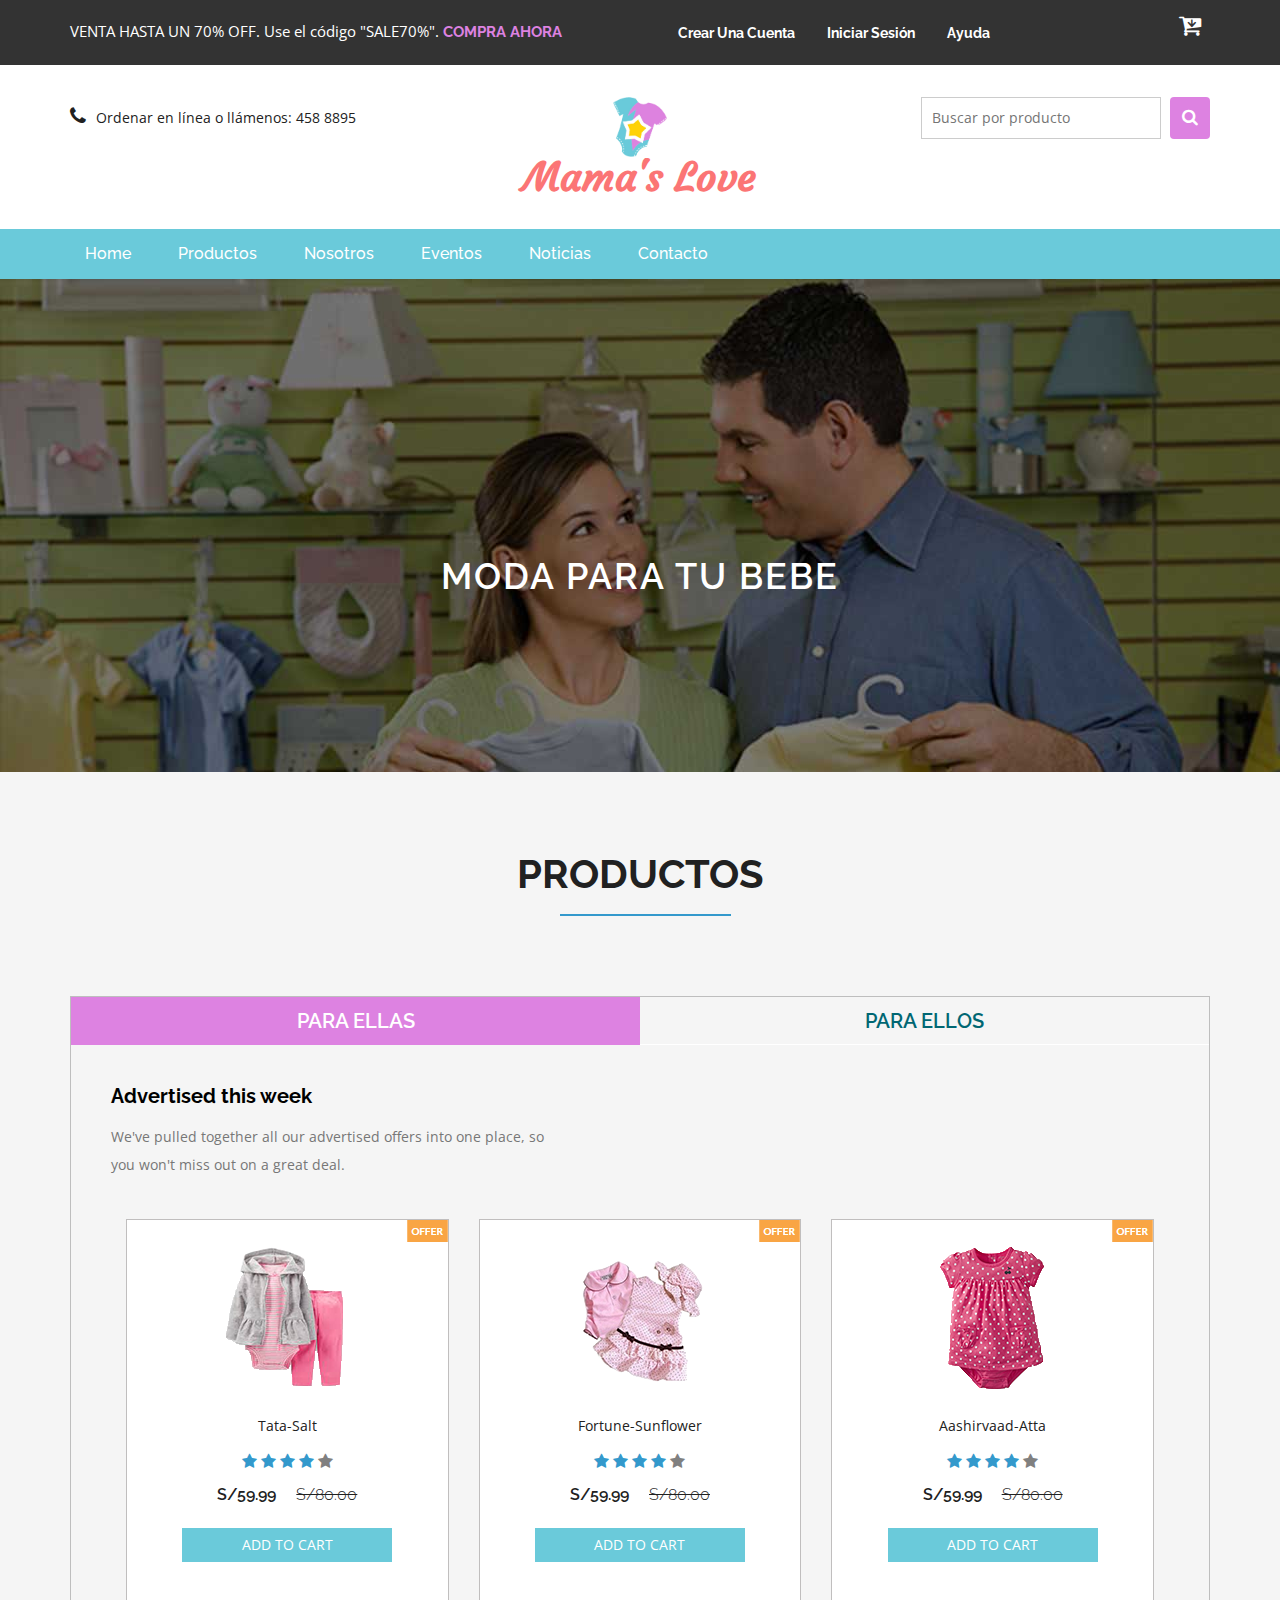
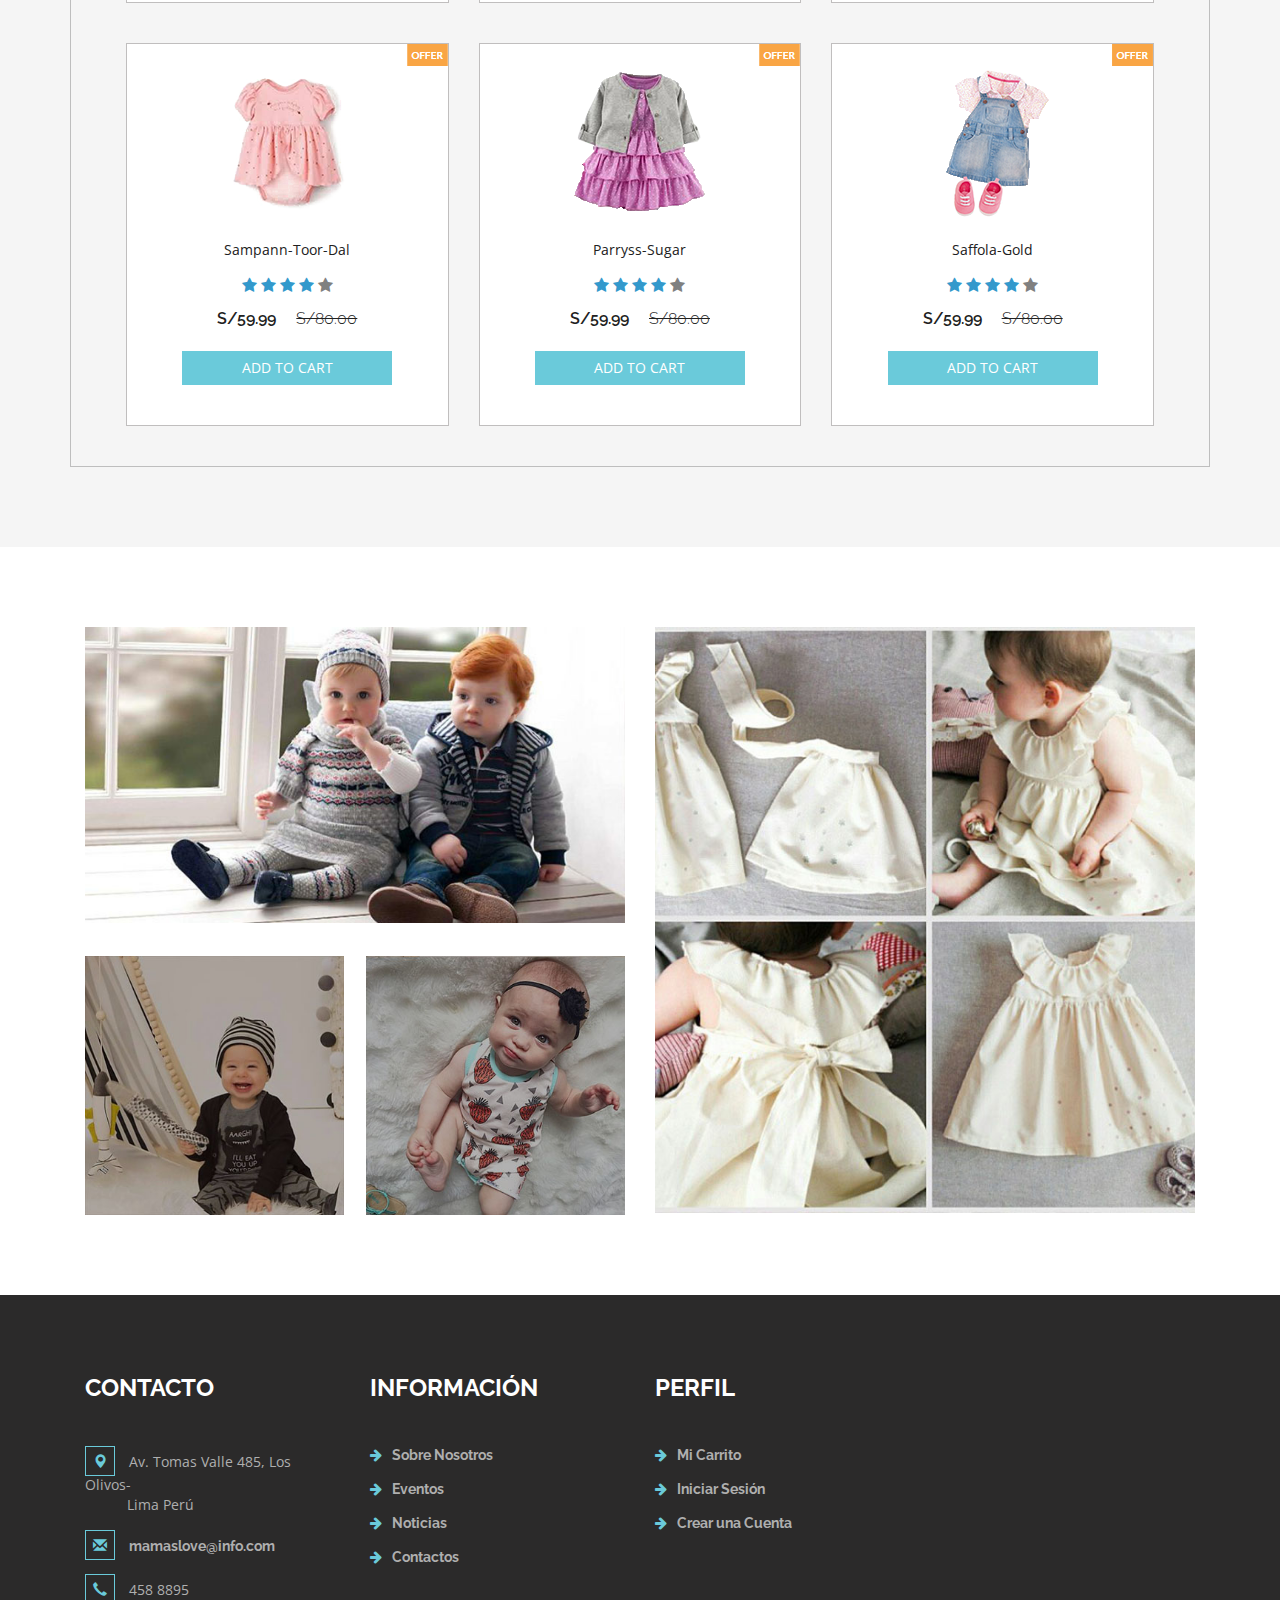
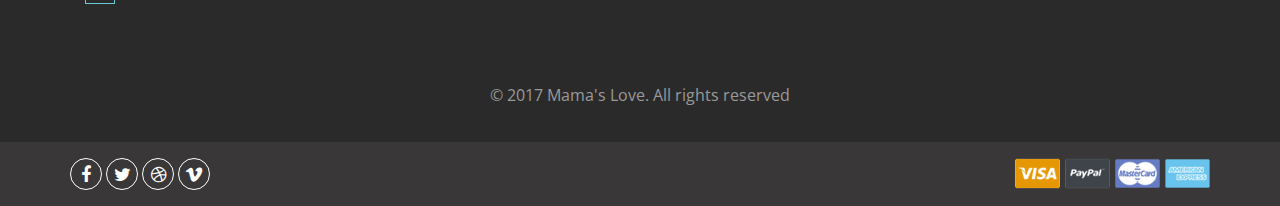
<file: index.html>
<!DOCTYPE html>
<html>
<head>
<title>Mama's Love</title>
<!-- for-mobile-apps -->
<meta name="viewport" content="width=device-width, initial-scale=1">
<meta http-equiv="Content-Type" content="text/html; charset=utf-8" />
<meta name="keywords" content=".." />
<script type="application/x-javascript"> addEventListener("load", function() { setTimeout(hideURLbar, 0); }, false);
		function hideURLbar(){ window.scrollTo(0,1); } </script>
<!-- //for-mobile-apps -->
<link href="css/bootstrap.css" rel="stylesheet" type="text/css" media="all" />
<link href="css/style.css" rel="stylesheet" type="text/css" media="all" />
<!-- font-awesome icons -->
<link href="css/font-awesome.css" rel="stylesheet"> 
<!-- //font-awesome icons -->
<!-- js -->
<script src="js/jquery-1.11.1.min.js"></script>
<!-- //js -->
<link href='//fonts.googleapis.com/css?family=Raleway:400,100,100italic,200,200italic,300,400italic,500,500italic,600,600italic,700,700italic,800,800italic,900,900italic' rel='stylesheet' type='text/css'>
<link href='//fonts.googleapis.com/css?family=Open+Sans:400,300,300italic,400italic,600,600italic,700,700italic,800,800italic' rel='stylesheet' type='text/css'>
<!-- start-smoth-scrolling -->
<script type="text/javascript" src="js/move-top.js"></script>
<script type="text/javascript" src="js/easing.js"></script>
<script type="text/javascript">
	jQuery(document).ready(function($) {
		$(".scroll").click(function(event){		
			event.preventDefault();
			$('html,body').animate({scrollTop:$(this.hash).offset().top},1000);
		});
	});
</script>
<!-- start-smoth-scrolling -->
</head>
	
<body>
<!-- header -->
	<div class="agileits_header">
		<div class="container">
			<div class="w3l_offers">
				<p>VENTA HASTA UN 70% OFF. Use el código "SALE70%".  <a href="products.html">COMPRA AHORA</a></p>
			</div>
			<div class="agile-login">
				<ul>
					<li><a href="registered.html"> Crear una Cuenta</a></li>
					<li><a href="login.html">Iniciar Sesión </a></li>
					<li><a href="contact.html">Ayuda</a></li>
					
				</ul>
			</div>
			<div class="product_list_header">  
					<div> 
						<div class="w3view-cart"><a href="checkout.html"><i class="fa fa-cart-arrow-down" aria-hidden="true"></i></a></div>
					</div>  
			</div>
			<div class="clearfix"> </div>
		</div>
	</div>

	<div class="logo_products">
		<div class="container">
		<div class="w3ls_logo_products_left1">
				<ul class="phone_email">
					<li><i class="fa fa-phone" aria-hidden="true"></i>Ordenar en línea o llámenos: 458 8895</li>
					
				</ul>
			</div>
			<div class="w3ls_logo_products_left">
				<img style="height: 60px;" title=" " alt=" " src="images/mamaslovelogo.png" />
				<h1><a href="index.html">Mama's Love </a></h1>
			</div>
		<div class="w3l_search">
			<form action="#" method="post">
				<input type="search" name="Search" placeholder="Buscar por producto" required="">
				<button type="submit" class="btn btn-default search" aria-label="Left Align">
					<i class="fa fa-search" aria-hidden="true"> </i>
				</button>
				<div class="clearfix"></div>
			</form>
		</div>
			
			<div class="clearfix"> </div>
		</div>
	</div>
<!-- //header -->
<!-- navigation -->
	<div class="navigation-agileits">
		<div class="container">
			<nav class="navbar navbar-default">
							<!-- Brand and toggle get grouped for better mobile display -->
							<div class="navbar-header nav_2">
								<button type="button" class="navbar-toggle collapsed navbar-toggle1" data-toggle="collapse" data-target="#bs-megadropdown-tabs">
									<span class="sr-only">Toggle navigation</span>
									<span class="icon-bar"></span>
									<span class="icon-bar"></span>
									<span class="icon-bar"></span>
								</button>
							</div> 
							<div class="collapse navbar-collapse" id="bs-megadropdown-tabs">
								<ul class="nav navbar-nav">
									<li class="active"><a href="index.html" class="act">Home</a></li>	
									<!-- Mega Menu -->
									<li><a href="products.html">Productos</a></li>
									<li><a href="about.html">Nosotros</a></li>
									<li><a href="eventos.html">Eventos</a></li>
									<li><a href="noticias.html">Noticias</a></li>
									<li><a href="contact.html">Contacto</a></li>
								</ul>
							</div>
							</nav>
			</div>
		</div>
		
<!-- //navigation -->
	<!-- main-slider -->
		<ul id="demo1">
			<li>
				<img src="images/slide1.jpg" alt="" />
				<!--Slider Description example-->
				<div class="slide-desc">
					<h3>MODA PARA TU BEBE</h3>
				</div>
			</li>
			<li>
				<img src="images/slide2.jpg" alt="" />
				  <div class="slide-desc">
					<h3>Diseños exclusivos</h3>
				</div>
			</li>
			
			<li>
				<img src="images/slide3.jpg" alt="" />
				<div class="slide-desc">
					<h3>Ropa exclusiva y de calidad</h3>
				</div>
			</li>
		</ul>
	<!-- //main-slider -->
	<!-- //top-header and slider -->
	<!-- top-brands -->
	<div class="top-brands">
		<div class="container">
		<h2>PRODUCTOS</h2>
			<div class="grid_3 grid_5">
				<div class="bs-example bs-example-tabs" role="tabpanel" data-example-id="togglable-tabs">
					<ul id="myTab" class="nav nav-tabs" role="tablist">
						<li role="presentation" class="active"><a class="ellas" href="#expeditions" id="expeditions-tab" role="tab" data-toggle="tab" aria-controls="expeditions" aria-expanded="true">PARA ELLAS</a></li>
						<li  role="presentation"><a class="ellos" href="#tours" role="tab" id="tours-tab" data-toggle="tab" aria-controls="tours">PARA ELLOS</a></li>
					</ul>
					<div id="myTabContent" class="tab-content">
						<div role="tabpanel" class="tab-pane fade in active" id="expeditions" aria-labelledby="expeditions-tab">
							<div class="agile-tp">
								<h5>Advertised this week</h5>
								<p class="w3l-ad">We've pulled together all our advertised offers into one place, so you won't miss out on a great deal.</p>
							</div>
							<div class="agile_top_brands_grids">
								<div class="col-md-4 top_brand_left">
									<div class="hover14 column">
										<div class="agile_top_brand_left_grid">
											<div class="agile_top_brand_left_grid_pos">
												<img src="images/offer.png" alt=" " class="img-responsive" />
											</div>
											<div class="agile_top_brand_left_grid1">
												<figure>
													<div class="snipcart-item block" >
														<div class="snipcart-thumb">
															<a href="products.html"><img title=" " alt=" " src="images/1.png" /></a>		
															<p>Tata-salt</p>
															<div class="stars">
																<i class="fa fa-star blue-star" aria-hidden="true"></i>
																<i class="fa fa-star blue-star" aria-hidden="true"></i>
																<i class="fa fa-star blue-star" aria-hidden="true"></i>
																<i class="fa fa-star blue-star" aria-hidden="true"></i>
																<i class="fa fa-star gray-star" aria-hidden="true"></i>
															</div>
															<h4>S/59.99 <span>S/80.00</span></h4>
														</div>
														<div class="snipcart-details top_brand_home_details">
															<form action="#" method="post">
																<fieldset>
																	<input type="hidden" name="cmd" value="_cart" />
																	<input type="hidden" name="add" value="1" />
																	<input type="hidden" name="business" value=" " />
																	<input type="hidden" name="item_name" value="Fortune Sunflower Oil" />
																	<input type="hidden" name="amount" value="20.99" />
																	<input type="hidden" name="discount_amount" value="1.00" />
																	<input type="hidden" name="currency_code" value="USD" />
																	<input type="hidden" name="return" value=" " />
																	<input type="hidden" name="cancel_return" value=" " />
																	<input type="submit" name="submit" value="Add to cart" class="button" />
																</fieldset>
															</form>
														</div>
													</div>
												</figure>
											</div>
										</div>
									</div>
								</div>
								<div class="col-md-4 top_brand_left">
									<div class="hover14 column">
										<div class="agile_top_brand_left_grid">
											<div class="agile_top_brand_left_grid_pos">
												<img src="images/offer.png" alt=" " class="img-responsive" />
											</div>
											<div class="agile_top_brand_left_grid1">
												<figure>
													<div class="snipcart-item block" >
														<div class="snipcart-thumb">
															<a href="products.html"><img title=" " alt=" " src="images/2.png" /></a>		
															<p>Fortune-sunflower</p>
															<div class="stars">
																<i class="fa fa-star blue-star" aria-hidden="true"></i>
																<i class="fa fa-star blue-star" aria-hidden="true"></i>
																<i class="fa fa-star blue-star" aria-hidden="true"></i>
																<i class="fa fa-star blue-star" aria-hidden="true"></i>
																<i class="fa fa-star gray-star" aria-hidden="true"></i>
															</div>
															<h4>S/59.99  <span>S/80.00</span></h4>
														</div>
														<div class="snipcart-details top_brand_home_details">
															<form action="#" method="post">
																<fieldset>
																	<input type="hidden" name="cmd" value="_cart" />
																	<input type="hidden" name="add" value="1" />
																	<input type="hidden" name="business" value=" " />
																	<input type="hidden" name="item_name" value="basmati rise" />
																	<input type="hidden" name="amount" value="20.99" />
																	<input type="hidden" name="discount_amount" value="1.00" />
																	<input type="hidden" name="currency_code" value="USD" />
																	<input type="hidden" name="return" value=" " />
																	<input type="hidden" name="cancel_return" value=" " />
																	<input type="submit" name="submit" value="Add to cart" class="button" />
																</fieldset>
															</form>
														</div>
													</div>
												</figure>
											</div>
										</div>
									</div>
								</div>
								<div class="col-md-4 top_brand_left">
									<div class="hover14 column">
										<div class="agile_top_brand_left_grid">
											<div class="agile_top_brand_left_grid_pos">
												<img src="images/offer.png" alt=" " class="img-responsive" />
											</div>
											<div class="agile_top_brand_left_grid1">
												<figure>
													<div class="snipcart-item block">
														<div class="snipcart-thumb">
															<a href="products.html"><img src="images/3.png" alt=" " class="img-responsive" /></a>
															<p>Aashirvaad-atta</p>
															<div class="stars">
																<i class="fa fa-star blue-star" aria-hidden="true"></i>
																<i class="fa fa-star blue-star" aria-hidden="true"></i>
																<i class="fa fa-star blue-star" aria-hidden="true"></i>
																<i class="fa fa-star blue-star" aria-hidden="true"></i>
																<i class="fa fa-star gray-star" aria-hidden="true"></i>
															</div>
															<h4>S/59.99 <span>S/80.00</span></h4>
														</div>
														<div class="snipcart-details top_brand_home_details">
															<form action="#" method="post">
																<fieldset>
																	<input type="hidden" name="cmd" value="_cart" />
																	<input type="hidden" name="add" value="1" />
																	<input type="hidden" name="business" value=" " />
																	<input type="hidden" name="item_name" value="Pepsi soft drink" />
																	<input type="hidden" name="amount" value="40.00" />
																	<input type="hidden" name="discount_amount" value="1.00" />
																	<input type="hidden" name="currency_code" value="USD" />
																	<input type="hidden" name="return" value=" " />
																	<input type="hidden" name="cancel_return" value=" " />
																	<input type="submit" name="submit" value="Add to cart" class="button" />
																</fieldset>
															</form>
														</div>
													</div>
												</figure>
											</div>
										</div>
									</div>
								</div>
								<div class="clearfix"> </div>
							</div>
							<div class="agile_top_brands_grids">
								<div class="col-md-4 top_brand_left">
									<div class="hover14 column">
										<div class="agile_top_brand_left_grid">
											<div class="agile_top_brand_left_grid_pos">
												<img src="images/offer.png" alt=" " class="img-responsive" />
											</div>
											<div class="agile_top_brand_left_grid1">
												<figure>
													<div class="snipcart-item block" >
														<div class="snipcart-thumb">
															<a href="products.html"><img title=" " alt=" " src="images/4.png" /></a>		
															<p>Sampann-toor-dal</p>
															<div class="stars">
																<i class="fa fa-star blue-star" aria-hidden="true"></i>
																<i class="fa fa-star blue-star" aria-hidden="true"></i>
																<i class="fa fa-star blue-star" aria-hidden="true"></i>
																<i class="fa fa-star blue-star" aria-hidden="true"></i>
																<i class="fa fa-star gray-star" aria-hidden="true"></i>
															</div>
															<h4>S/59.99 <span>S/80.00</span></h4>
														</div>
														<div class="snipcart-details top_brand_home_details">
															<form action="#" method="post">
																<fieldset>
																	<input type="hidden" name="cmd" value="_cart" />
																	<input type="hidden" name="add" value="1" />
																	<input type="hidden" name="business" value=" " />
																	<input type="hidden" name="item_name" value="Fortune Sunflower Oil" />
																	<input type="hidden" name="amount" value="35.99" />
																	<input type="hidden" name="discount_amount" value="1.00" />
																	<input type="hidden" name="currency_code" value="USD" />
																	<input type="hidden" name="return" value=" " />
																	<input type="hidden" name="cancel_return" value=" " />
																	<input type="submit" name="submit" value="Add to cart" class="button" />
																</fieldset>
															</form>
														</div>
													</div>
												</figure>
											</div>
										</div>
									</div>
								</div>
								<div class="col-md-4 top_brand_left">
									<div class="hover14 column">
										<div class="agile_top_brand_left_grid">
											<div class="agile_top_brand_left_grid_pos">
												<img src="images/offer.png" alt=" " class="img-responsive" />
											</div>
											<div class="agile_top_brand_left_grid1">
												<figure>
													<div class="snipcart-item block" >
														<div class="snipcart-thumb">
															<a href="products.html"><img title=" " alt=" " src="images/5.png" /></a>		
															<p>Parryss-sugar</p>
															<div class="stars">
																<i class="fa fa-star blue-star" aria-hidden="true"></i>
																<i class="fa fa-star blue-star" aria-hidden="true"></i>
																<i class="fa fa-star blue-star" aria-hidden="true"></i>
																<i class="fa fa-star blue-star" aria-hidden="true"></i>
																<i class="fa fa-star gray-star" aria-hidden="true"></i>
															</div>
															<h4>S/59.99 <span>S/80.00</span></h4>
														</div>
														<div class="snipcart-details top_brand_home_details">
															<form action="#" method="post">
																<fieldset>
																	<input type="hidden" name="cmd" value="_cart" />
																	<input type="hidden" name="add" value="1" />
																	<input type="hidden" name="business" value=" " />
																	<input type="hidden" name="item_name" value="basmati rise" />
																	<input type="hidden" name="amount" value="30.99" />
																	<input type="hidden" name="discount_amount" value="1.00" />
																	<input type="hidden" name="currency_code" value="USD" />
																	<input type="hidden" name="return" value=" " />
																	<input type="hidden" name="cancel_return" value=" " />
																	<input type="submit" name="submit" value="Add to cart" class="button" />
																</fieldset>
															</form>
														</div>
													</div>
												</figure>
											</div>
										</div>
									</div>
								</div>
								<div class="col-md-4 top_brand_left">
									<div class="hover14 column">
										<div class="agile_top_brand_left_grid">
											<div class="agile_top_brand_left_grid_pos">
												<img src="images/offer.png" alt=" " class="img-responsive" />
											</div>
											<div class="agile_top_brand_left_grid_pos">
												<img src="images/offer.png" alt=" " class="img-responsive" />
											</div>
											<div class="agile_top_brand_left_grid1">
												<figure>
													<div class="snipcart-item block">
														<div class="snipcart-thumb">
															<a href="products.html"><img src="images/6.png" alt=" " class="img-responsive" /></a>
															<p>Saffola-gold</p>
															<div class="stars">
																<i class="fa fa-star blue-star" aria-hidden="true"></i>
																<i class="fa fa-star blue-star" aria-hidden="true"></i>
																<i class="fa fa-star blue-star" aria-hidden="true"></i>
																<i class="fa fa-star blue-star" aria-hidden="true"></i>
																<i class="fa fa-star gray-star" aria-hidden="true"></i>
															</div>
															<h4>S/59.99 <span>S/80.00</span></h4>
														</div>
														<div class="snipcart-details top_brand_home_details">
															<form action="#" method="post">
																<fieldset>
																	<input type="hidden" name="cmd" value="_cart" />
																	<input type="hidden" name="add" value="1" />
																	<input type="hidden" name="business" value=" " />
																	<input type="hidden" name="item_name" value="Pepsi soft drink" />
																	<input type="hidden" name="amount" value="80.00" />
																	<input type="hidden" name="discount_amount" value="1.00" />
																	<input type="hidden" name="currency_code" value="USD" />
																	<input type="hidden" name="return" value=" " />
																	<input type="hidden" name="cancel_return" value=" " />
																	<input type="submit" name="submit" value="Add to cart" class="button" />
																</fieldset>
															</form>
														</div>
													</div>
												</figure>
											</div>
										</div>
									</div>
								</div>
								<div class="clearfix"> </div>
							</div>
						</div>
						<div role="tabpanel" class="tab-pane fade" id="tours" aria-labelledby="tours-tab">
							<div class="agile-tp">
								<h5>This week</h5>
								<p class="w3l-ad">We've pulled together all our advertised offers into one place, so you won't miss out on a great deal.</p>
							</div>
							<div class="agile_top_brands_grids">
								<div class="col-md-4 top_brand_left">
									<div class="hover14 column">
										<div class="agile_top_brand_left_grid">
											<div class="agile_top_brand_left_grid_pos">
												<img src="images/offer.png" alt=" " class="img-responsive" />
											</div>
											<div class="agile_top_brand_left_grid1">
												<figure>
													<div class="snipcart-item block" >
														<div class="snipcart-thumb">
															<a href="products.html"><img title=" " alt=" " src="images/7.png" /></a>		
															<p>Sona-masoori-rice</p>
															<div class="stars">
																<i class="fa fa-star blue-star" aria-hidden="true"></i>
																<i class="fa fa-star blue-star" aria-hidden="true"></i>
																<i class="fa fa-star blue-star" aria-hidden="true"></i>
																<i class="fa fa-star blue-star" aria-hidden="true"></i>
																<i class="fa fa-star gray-star" aria-hidden="true"></i>
															</div>
															<h4>S/59.99 <span>S/80.00</span></h4>
														</div>
														<div class="snipcart-details top_brand_home_details">
															<form action="#" method="post">
																<fieldset>
																	<input type="hidden" name="cmd" value="_cart" />
																	<input type="hidden" name="add" value="1" />
																	<input type="hidden" name="business" value=" " />
																	<input type="hidden" name="item_name" value="Fortune Sunflower Oil" />
																	<input type="hidden" name="amount" value="35.99" />
																	<input type="hidden" name="discount_amount" value="1.00" />
																	<input type="hidden" name="currency_code" value="USD" />
																	<input type="hidden" name="return" value=" " />
																	<input type="hidden" name="cancel_return" value=" " />
																	<input type="submit" name="submit" value="Add to cart" class="button" />
																</fieldset>
															</form>
														</div>
													</div>
												</figure>
											</div>
										</div>
									</div>
								</div>
								<div class="col-md-4 top_brand_left">
									<div class="hover14 column">
										<div class="agile_top_brand_left_grid">
											<div class="agile_top_brand_left_grid_pos">
												<img src="images/offer.png" alt=" " class="img-responsive" />
											</div>
											<div class="agile_top_brand_left_grid1">
												<figure>
													<div class="snipcart-item block" >
														<div class="snipcart-thumb">
															<a href="products.html"><img title=" " alt=" " src="images/8.png" /></a>		
															<p>Milky-mist-paneer</p>
															<div class="stars">
																<i class="fa fa-star blue-star" aria-hidden="true"></i>
																<i class="fa fa-star blue-star" aria-hidden="true"></i>
																<i class="fa fa-star blue-star" aria-hidden="true"></i>
																<i class="fa fa-star blue-star" aria-hidden="true"></i>
																<i class="fa fa-star gray-star" aria-hidden="true"></i>
															</div>
															<h4>S/59.99 <span>S/80.00</span></h4>
														</div>
														<div class="snipcart-details top_brand_home_details">
															<form action="#" method="post">
																<fieldset>
																	<input type="hidden" name="cmd" value="_cart" />
																	<input type="hidden" name="add" value="1" />
																	<input type="hidden" name="business" value=" " />
																	<input type="hidden" name="item_name" value="basmati rise" />
																	<input type="hidden" name="amount" value="30.99" />
																	<input type="hidden" name="discount_amount" value="1.00" />
																	<input type="hidden" name="currency_code" value="USD" />
																	<input type="hidden" name="return" value=" " />
																	<input type="hidden" name="cancel_return" value=" " />
																	<input type="submit" name="submit" value="Add to cart" class="button" />
																</fieldset>
															</form>
														</div>
													</div>
												</figure>
											</div>
										</div>
									</div>
								</div>
								<div class="col-md-4 top_brand_left">
									<div class="hover14 column">
										<div class="agile_top_brand_left_grid">
											<div class="agile_top_brand_left_grid_pos">
												<img src="images/offer.png" alt=" " class="img-responsive" />
											</div>
											<div class="agile_top_brand_left_grid_pos">
												<img src="images/offer.png" alt=" " class="img-responsive" />
											</div>
											<div class="agile_top_brand_left_grid1">
												<figure>
													<div class="snipcart-item block">
														<div class="snipcart-thumb">
															<a href="products.html"><img src="images/9.png" alt=" " class="img-responsive" /></a>
															<p>Basmati-Rice</p>
															<div class="stars">
																<i class="fa fa-star blue-star" aria-hidden="true"></i>
																<i class="fa fa-star blue-star" aria-hidden="true"></i>
																<i class="fa fa-star blue-star" aria-hidden="true"></i>
																<i class="fa fa-star blue-star" aria-hidden="true"></i>
																<i class="fa fa-star gray-star" aria-hidden="true"></i>
															</div>
															<h4>S/59.99 <span>S/80.00</span></h4>
														</div>
														<div class="snipcart-details top_brand_home_details">
															<form action="#" method="post">
																<fieldset>
																	<input type="hidden" name="cmd" value="_cart" />
																	<input type="hidden" name="add" value="1" />
																	<input type="hidden" name="business" value=" " />
																	<input type="hidden" name="item_name" value="Pepsi soft drink" />
																	<input type="hidden" name="amount" value="80.00" />
																	<input type="hidden" name="discount_amount" value="1.00" />
																	<input type="hidden" name="currency_code" value="USD" />
																	<input type="hidden" name="return" value=" " />
																	<input type="hidden" name="cancel_return" value=" " />
																	<input type="submit" name="submit" value="Add to cart" class="button" />
																</fieldset>
															</form>
														</div>
													</div>
												</figure>
											</div>
										</div>
									</div>
								</div>
								<div class="clearfix"> </div>
							</div>
							<div class="agile_top_brands_grids">
								<div class="col-md-4 top_brand_left">
									<div class="hover14 column">
										<div class="agile_top_brand_left_grid">
											<div class="agile_top_brand_left_grid_pos">
												<img src="images/offer.png" alt=" " class="img-responsive" />
											</div>
											<div class="agile_top_brand_left_grid1">
												<figure>
													<div class="snipcart-item block" >
														<div class="snipcart-thumb">
															<a href="products.html"><img title=" " alt=" " src="images/10.png" /></a>		
															<p>Fortune-sunflower</p>
															<div class="stars">
																<i class="fa fa-star blue-star" aria-hidden="true"></i>
																<i class="fa fa-star blue-star" aria-hidden="true"></i>
																<i class="fa fa-star blue-star" aria-hidden="true"></i>
																<i class="fa fa-star blue-star" aria-hidden="true"></i>
																<i class="fa fa-star gray-star" aria-hidden="true"></i>
															</div>
															<h4>S/59.99 <span>S/80.00</span></h4>
														</div>
														<div class="snipcart-details top_brand_home_details">
															<form action="#" method="post">
																<fieldset>
																	<input type="hidden" name="cmd" value="_cart" />
																	<input type="hidden" name="add" value="1" />
																	<input type="hidden" name="business" value=" " />
																	<input type="hidden" name="item_name" value="Fortune Sunflower Oil" />
																	<input type="hidden" name="amount" value="20.99" />
																	<input type="hidden" name="discount_amount" value="1.00" />
																	<input type="hidden" name="currency_code" value="USD" />
																	<input type="hidden" name="return" value=" " />
																	<input type="hidden" name="cancel_return" value=" " />
																	<input type="submit" name="submit" value="Add to cart" class="button" />
																</fieldset>
															</form>
														</div>
													</div>
												</figure>
											</div>
										</div>
									</div>
								</div>
								<div class="col-md-4 top_brand_left">
									<div class="hover14 column">
										<div class="agile_top_brand_left_grid">
											<div class="agile_top_brand_left_grid_pos">
												<img src="images/offer.png" alt=" " class="img-responsive" />
											</div>
											<div class="agile_top_brand_left_grid1">
												<figure>
													<div class="snipcart-item block" >
														<div class="snipcart-thumb">
															<a href="products.html"><img title=" " alt=" " src="images/12.png" /></a>		
															<p>Nestle-a-slim</p>
															<div class="stars">
																<i class="fa fa-star blue-star" aria-hidden="true"></i>
																<i class="fa fa-star blue-star" aria-hidden="true"></i>
																<i class="fa fa-star blue-star" aria-hidden="true"></i>
																<i class="fa fa-star blue-star" aria-hidden="true"></i>
																<i class="fa fa-star gray-star" aria-hidden="true"></i>
															</div>
															<h4>S/59.99 <span>S/80.00</span></h4>
														</div>
														<div class="snipcart-details top_brand_home_details">
															<form action="#" method="post">
																<fieldset>
																	<input type="hidden" name="cmd" value="_cart" />
																	<input type="hidden" name="add" value="1" />
																	<input type="hidden" name="business" value=" " />
																	<input type="hidden" name="item_name" value="basmati rise" />
																	<input type="hidden" name="amount" value="20.99" />
																	<input type="hidden" name="discount_amount" value="1.00" />
																	<input type="hidden" name="currency_code" value="USD" />
																	<input type="hidden" name="return" value=" " />
																	<input type="hidden" name="cancel_return" value=" " />
																	<input type="submit" name="submit" value="Add to cart" class="button" />
																</fieldset>
															</form>
														</div>
													</div>
												</figure>
											</div>
										</div>
									</div>
								</div>
								<div class="col-md-4 top_brand_left">
									<div class="hover14 column">
										<div class="agile_top_brand_left_grid">
											<div class="agile_top_brand_left_grid_pos">
												<img src="images/offer.png" alt=" " class="img-responsive" />
											</div>
											<div class="agile_top_brand_left_grid1">
												<figure>
													<div class="snipcart-item block">
														<div class="snipcart-thumb">
															<a href="products.html"><img src="images/13.png" alt=" " class="img-responsive" /></a>
															<p>Bread-sandwich</p>
															<div class="stars">
																<i class="fa fa-star blue-star" aria-hidden="true"></i>
																<i class="fa fa-star blue-star" aria-hidden="true"></i>
																<i class="fa fa-star blue-star" aria-hidden="true"></i>
																<i class="fa fa-star blue-star" aria-hidden="true"></i>
																<i class="fa fa-star gray-star" aria-hidden="true"></i>
															</div>
															<h4>S/59.99 <span>S/80.00 </span></h4>
														</div>
														<div class="snipcart-details top_brand_home_details">
															<form action="#" method="post">
																<fieldset>
																	<input type="hidden" name="cmd" value="_cart" />
																	<input type="hidden" name="add" value="1" />
																	<input type="hidden" name="business" value=" " />
																	<input type="hidden" name="item_name" value="Pepsi soft drink" />
																	<input type="hidden" name="amount" value="40.00" />
																	<input type="hidden" name="discount_amount" value="1.00" />
																	<input type="hidden" name="currency_code" value="USD" />
																	<input type="hidden" name="return" value=" " />
																	<input type="hidden" name="cancel_return" value=" " />
																	<input type="submit" name="submit" value="Add to cart" class="button" />
																</fieldset>
															</form>
														</div>
													</div>
												</figure>
											</div>
										</div>
									</div>
								</div>
								<div class="clearfix"> </div>
							</div>
						</div>
					</div>
				</div>
			</div>
		</div>
	</div>
<!-- //top-brands -->
 <!-- Carousel
    ================================================== 
    <div id="myCarousel" class="carousel slide" data-ride="carousel">
      <ol class="carousel-indicators">
        <li data-target="#myCarousel" data-slide-to="0" class="active"></li>
        <li data-target="#myCarousel" data-slide-to="1"></li>
        <li data-target="#myCarousel" data-slide-to="2"></li>
      </ol>
      <div class="carousel-inner" role="listbox">
        <div class="item active">
         <a href="beverages.html"> <img class="first-slide" src="images/b1.jpg" alt="First slide"></a>
       
        </div>
        <div class="item">
         <a href="personalcare.html"> <img class="second-slide " src="images/b3.jpg" alt="Second slide"></a>
         
        </div>
        <div class="item">
          <a href="household.html"><img class="third-slide " src="images/b1.jpg" alt="Third slide"></a>
          
        </div>
      </div>
    
    </div><!-- /.carousel -->	

<!--banner-bottom-->
				<div class="ban-bottom-w3l">
					<div class="container">
					<div class="col-md-6 ban-bottom3">
							<div class="ban-top">
								<img src="images/p2.jpg" class="img-responsive" alt=""/>
								
							</div>
							<div class="ban-img">
								<div class=" ban-bottom1">
									<div class="ban-top">
										<img src="images/p3.jpg" class="img-responsive" alt=""/>
										
									</div>
								</div>
								<div class="ban-bottom2">
									<div class="ban-top">
										<img src="images/p4.jpg" class="img-responsive" alt=""/>
										
									</div>
								</div>
								<div class="clearfix"></div>
							</div>
						</div>
						<div class="col-md-6 ban-bottom">
							<div class="ban-top">
								<img src="images/111.jpg" class="img-responsive" alt=""/>
								
								
							</div>
						</div>
						
						<div class="clearfix"></div>
					</div>
				</div>
<!--banner-bottom-->
<!--brands--
	<div class="brands">
		<div class="container">
		<h3>Brand Store</h3>
			<div class="brands-agile">
				<div class="col-md-2 w3layouts-brand">
					<div class="brands-w3l">
						<p><a href="#">Lorem</a></p>
					</div>
				</div>
				<div class="col-md-2 w3layouts-brand">
					<div class="brands-w3l">
						<p><a href="#">Lorem</a></p>
					</div>
				</div>
				<div class="col-md-2 w3layouts-brand">
					<div class="brands-w3l">
						<p><a href="#">Lorem</a></p>
					</div>
				</div>
				
				<div class="col-md-2 w3layouts-brand">
					<div class="brands-w3l">
						<p><a href="#">Lorem</a></p>
					</div>
				</div>
				<div class="col-md-2 w3layouts-brand">
					<div class="brands-w3l">
						<p><a href="#">Lorem</a></p>
					</div>
				</div>
				<div class="col-md-2 w3layouts-brand">
					<div class="brands-w3l">
						<p><a href="#">Lorem</a></p>
					</div>
				</div>
				<div class="clearfix"></div>
			</div>
			<div class="brands-agile-1">
				<div class="col-md-2 w3layouts-brand">
					<div class="brands-w3l">
						<p><a href="#">Lorem</a></p>
					</div>
				</div>
				<div class="col-md-2 w3layouts-brand">
					<div class="brands-w3l">
						<p><a href="#">Lorem</a></p>
					</div>
				</div>
				<div class="col-md-2 w3layouts-brand">
					<div class="brands-w3l">
						<p><a href="#">Lorem</a></p>
					</div>
				</div>
				
				<div class="col-md-2 w3layouts-brand">
					<div class="brands-w3l">
						<p><a href="#">Lorem</a></p>
					</div>
				</div>
				<div class="col-md-2 w3layouts-brand">
					<div class="brands-w3l">
						<p><a href="#">Lorem</a></p>
					</div>
				</div>
				<div class="col-md-2 w3layouts-brand">
					<div class="brands-w3l">
						<p><a href="#">Lorem</a></p>
					</div>
				</div>
				<div class="clearfix"></div>
			</div>
			<div class="brands-agile-2">
				<div class="col-md-2 w3layouts-brand">
					<div class="brands-w3l">
						<p><a href="#">Lorem</a></p>
					</div>
				</div>
				<div class="col-md-2 w3layouts-brand">
					<div class="brands-w3l">
						<p><a href="#">Lorem</a></p>
					</div>
				</div>
				<div class="col-md-2 w3layouts-brand">
					<div class="brands-w3l">
						<p><a href="#">Lorem</a></p>
					</div>
				</div>
				
				<div class="col-md-2 w3layouts-brand">
					<div class="brands-w3l">
						<p><a href="#">Lorem</a></p>
					</div>
				</div>
				<div class="col-md-2 w3layouts-brand">
					<div class="brands-w3l">
						<p><a href="#">Lorem</a></p>
					</div>
				</div>
				<div class="col-md-2 w3layouts-brand">
					<div class="brands-w3l">
						<p><a href="#">Lorem</a></p>
					</div>
				</div>
				<div class="clearfix"></div>
			</div>
		</div>
	</div>	
<!--//brands-->
<!-- new --
	<div class="newproducts-w3agile">
		<div class="container">
			<h3>New offers</h3>
				<div class="agile_top_brands_grids">
					<div class="col-md-3 top_brand_left-1">
						<div class="hover14 column">
							<div class="agile_top_brand_left_grid">
								<div class="agile_top_brand_left_grid_pos">
									<img src="images/offer.png" alt=" " class="img-responsive">
								</div>
								<div class="agile_top_brand_left_grid1">
									<figure>
										<div class="snipcart-item block">
											<div class="snipcart-thumb">
												<a href="products.html"><img title=" " alt=" " src="images/14.png"></a>		
												<p>Fried-gram</p>
												<div class="stars">
													<i class="fa fa-star blue-star" aria-hidden="true"></i>
													<i class="fa fa-star blue-star" aria-hidden="true"></i>
													<i class="fa fa-star blue-star" aria-hidden="true"></i>
													<i class="fa fa-star blue-star" aria-hidden="true"></i>
													<i class="fa fa-star gray-star" aria-hidden="true"></i>
												</div>
													<h4>$35.99 <span>$55.00</span></h4>
											</div>
											<div class="snipcart-details top_brand_home_details">
												<form action="#" method="post">
													<fieldset>
														<input type="hidden" name="cmd" value="_cart">
														<input type="hidden" name="add" value="1">
														<input type="hidden" name="business" value=" ">
														<input type="hidden" name="item_name" value="Fortune Sunflower Oil">
														<input type="hidden" name="amount" value="35.99">
														<input type="hidden" name="discount_amount" value="1.00">
														<input type="hidden" name="currency_code" value="USD">
														<input type="hidden" name="return" value=" ">
														<input type="hidden" name="cancel_return" value=" ">
														<input type="submit" name="submit" value="Add to cart" class="button">
													</fieldset>
												</form>
											</div>
										</div>
									</figure>
								</div>
							</div>
						</div>
					</div>
					<div class="col-md-3 top_brand_left-1">
						<div class="hover14 column">
							<div class="agile_top_brand_left_grid">
								<div class="agile_top_brand_left_grid_pos">
									<img src="images/offer.png" alt=" " class="img-responsive">
								</div>
								<div class="agile_top_brand_left_grid1">
									<figure>
										<div class="snipcart-item block">
											<div class="snipcart-thumb">
												<a href="products.html"><img title=" " alt=" " src="images/15.png"></a>		
												<p>Navaratan-dal</p>
												<div class="stars">
													<i class="fa fa-star blue-star" aria-hidden="true"></i>
													<i class="fa fa-star blue-star" aria-hidden="true"></i>
													<i class="fa fa-star blue-star" aria-hidden="true"></i>
													<i class="fa fa-star blue-star" aria-hidden="true"></i>
													<i class="fa fa-star gray-star" aria-hidden="true"></i>
												</div>
													<h4>$30.99 <span>$45.00</span></h4>
											</div>
											<div class="snipcart-details top_brand_home_details">
												<form action="#" method="post">
													<fieldset>
														<input type="hidden" name="cmd" value="_cart">
															<input type="hidden" name="add" value="1">
															<input type="hidden" name="business" value=" ">
															<input type="hidden" name="item_name" value="basmati rise">
															<input type="hidden" name="amount" value="30.99">
															<input type="hidden" name="discount_amount" value="1.00">
															<input type="hidden" name="currency_code" value="USD">
															<input type="hidden" name="return" value=" ">
															<input type="hidden" name="cancel_return" value=" ">
															<input type="submit" name="submit" value="Add to cart" class="button">
													</fieldset>
												</form>
											</div>
										</div>
									</figure>
								</div>
							</div>
						</div>
					</div>
					<div class="col-md-3 top_brand_left-1">
						<div class="hover14 column">
							<div class="agile_top_brand_left_grid">
								<div class="agile_top_brand_left_grid_pos">
									<img src="images/offer.png" alt=" " class="img-responsive">
								</div>
								<div class="agile_top_brand_left_grid_pos">
									<img src="images/offer.png" alt=" " class="img-responsive">
								</div>
								<div class="agile_top_brand_left_grid1">
									<figure>
										<div class="snipcart-item block">
											<div class="snipcart-thumb">
												<a href="products.html"><img src="images/16.png" alt=" " class="img-responsive"></a>
												<p>White-peasmatar</p>
												<div class="stars">
													<i class="fa fa-star blue-star" aria-hidden="true"></i>
													<i class="fa fa-star blue-star" aria-hidden="true"></i>
													<i class="fa fa-star blue-star" aria-hidden="true"></i>
													<i class="fa fa-star blue-star" aria-hidden="true"></i>
													<i class="fa fa-star gray-star" aria-hidden="true"></i>
												</div>
													<h4>$80.99 <span>$105.00</span></h4>
											</div>
											<div class="snipcart-details top_brand_home_details">
												<form action="#" method="post">
													<fieldset>
														<input type="hidden" name="cmd" value="_cart">
														<input type="hidden" name="add" value="1">
														<input type="hidden" name="business" value=" ">
														<input type="hidden" name="item_name" value="Pepsi soft drink">
														<input type="hidden" name="amount" value="80.00">
														<input type="hidden" name="discount_amount" value="1.00">
														<input type="hidden" name="currency_code" value="USD">
														<input type="hidden" name="return" value=" ">
														<input type="hidden" name="cancel_return" value=" ">
														<input type="submit" name="submit" value="Add to cart" class="button">
													</fieldset>
												</form>
											</div>
										</div>
									</figure>
								</div>
							</div>
						</div>
					</div>
					<div class="col-md-3 top_brand_left-1">
						<div class="hover14 column">
							<div class="agile_top_brand_left_grid">
								<div class="agile_top_brand_left_grid_pos">
									<img src="images/offer.png" alt=" " class="img-responsive">
								</div>
								<div class="agile_top_brand_left_grid1">
									<figure>
										<div class="snipcart-item block">
											<div class="snipcart-thumb">
												<a href="products.html"><img title=" " alt=" " src="images/17.png"></a>		
												<p>Channa-dal</p>
												<div class="stars">
													<i class="fa fa-star blue-star" aria-hidden="true"></i>
													<i class="fa fa-star blue-star" aria-hidden="true"></i>
													<i class="fa fa-star blue-star" aria-hidden="true"></i>
													<i class="fa fa-star blue-star" aria-hidden="true"></i>
													<i class="fa fa-star gray-star" aria-hidden="true"></i>
												</div>
													<h4>$35.99 <span>$55.00</span></h4>
											</div>
											<div class="snipcart-details top_brand_home_details">
												<form action="#" method="post">
													<fieldset>
														<input type="hidden" name="cmd" value="_cart">
														<input type="hidden" name="add" value="1">
														<input type="hidden" name="business" value=" ">
														<input type="hidden" name="item_name" value="Fortune Sunflower Oil">
														<input type="hidden" name="amount" value="35.99">
														<input type="hidden" name="discount_amount" value="1.00">
														<input type="hidden" name="currency_code" value="USD">
														<input type="hidden" name="return" value=" ">
														<input type="hidden" name="cancel_return" value=" ">
														<input type="submit" name="submit" value="Add to cart" class="button">
													</fieldset>
												</form>
											</div>
										</div>
									</figure>
								</div>
							</div>
						</div>
					</div>
						<div class="clearfix"> </div>
				</div>
		</div>
	</div>
<!-- //new -->
<!-- //footer --> 
<div class="footer">
		<div class="container">
			<div class="w3_footer_grids">
				<div class="col-md-3 w3_footer_grid">
					<h3>CONTACTO</h3>
					
					<ul class="address">
						<li><i class="glyphicon glyphicon-map-marker" aria-hidden="true"></i>Av. Tomas Valle 485, Los Olivos-<span> Lima Perú</span></li>
						<li><i class="glyphicon glyphicon-envelope" aria-hidden="true"></i><a href="mailto:info@example.com">mamaslove@info.com</a></li>
						<li><i class="glyphicon glyphicon-earphone" aria-hidden="true"></i>458 8895</li>
					</ul>
				</div>
				<div class="col-md-3 w3_footer_grid">
					<h3>INFORMACIÓN</h3>
					<ul class="info"> 
						<li><i class="fa fa-arrow-right" aria-hidden="true"></i><a href="about.html">Sobre Nosotros</a></li>
						<li><i class="fa fa-arrow-right" aria-hidden="true"></i><a href="short-codes.html">Eventos</a></li>
						<li><i class="fa fa-arrow-right" aria-hidden="true"></i><a href="faq.html">Noticias</a></li>
						<li><i class="fa fa-arrow-right" aria-hidden="true"></i><a href="contact.html">Contactos</a></li>

					</ul>
				</div>
				<div class="col-md-3 w3_footer_grid">
					<h3>PERFIL</h3>
					<ul class="info">
						<li><i class="fa fa-arrow-right" aria-hidden="true"></i><a href="checkout.html">Mi Carrito</a></li>
						<li><i class="fa fa-arrow-right" aria-hidden="true"></i><a href="login.html">Iniciar Sesión</a></li>
						<li><i class="fa fa-arrow-right" aria-hidden="true"></i><a href="registered.html">Crear una Cuenta</a></li>
					</ul>
				</div>
				<div class="col-md-3 w3_footer_grid">

				</div>
				<div class="clearfix"> </div>
			</div>
		</div>
		
		<div class="footer-copy">
			
			<div class="container">
				<p>© 2017 Mama's Love. All rights reserved</p>
			</div>
		</div>
		
	</div>	
	<div class="footer-botm">
			<div class="container">
				<div class="w3layouts-foot">
					<ul>
						<li><a href="#" class="w3_agile_facebook"><i class="fa fa-facebook" aria-hidden="true"></i></a></li>
						<li><a href="#" class="agile_twitter"><i class="fa fa-twitter" aria-hidden="true"></i></a></li>
						<li><a href="#" class="w3_agile_dribble"><i class="fa fa-dribbble" aria-hidden="true"></i></a></li>
						<li><a href="#" class="w3_agile_vimeo"><i class="fa fa-vimeo" aria-hidden="true"></i></a></li>
					</ul>
				</div>
				<div class="payment-w3ls">	
					<img src="images/card.png" alt=" " class="img-responsive">
				</div>
				<div class="clearfix"> </div>
			</div>
		</div>
<!-- //footer -->	
<!-- Bootstrap Core JavaScript -->
<script src="js/bootstrap.min.js"></script>

<!-- top-header and slider -->
<!-- here stars scrolling icon -->
	<script type="text/javascript">
		$(document).ready(function() {
			/*
				var defaults = {
				containerID: 'toTop', // fading element id
				containerHoverID: 'toTopHover', // fading element hover id
				scrollSpeed: 1200,
				easingType: 'linear' 
				};
			*/
								
			$().UItoTop({ easingType: 'easeOutQuart' });
								
			});
	</script>
<!-- //here ends scrolling icon -->
<script src="js/minicart.min.js"></script>
<script>
	// Mini Cart
	paypal.minicart.render({
		action: '#'
	});

	if (~window.location.search.indexOf('reset=true')) {
		paypal.minicart.reset();
	}
</script>
<!-- main slider-banner -->
<script src="js/skdslider.min.js"></script>
<link href="css/skdslider.css" rel="stylesheet">
<script type="text/javascript">
		jQuery(document).ready(function(){
			jQuery('#demo1').skdslider({'delay':5000, 'animationSpeed': 2000,'showNextPrev':true,'showPlayButton':true,'autoSlide':true,'animationType':'fading'});
						
			jQuery('#responsive').change(function(){
			  $('#responsive_wrapper').width(jQuery(this).val());
			});
			
		});
</script>	
<!-- //main slider-banner --> 
</body>
</html>
</file>
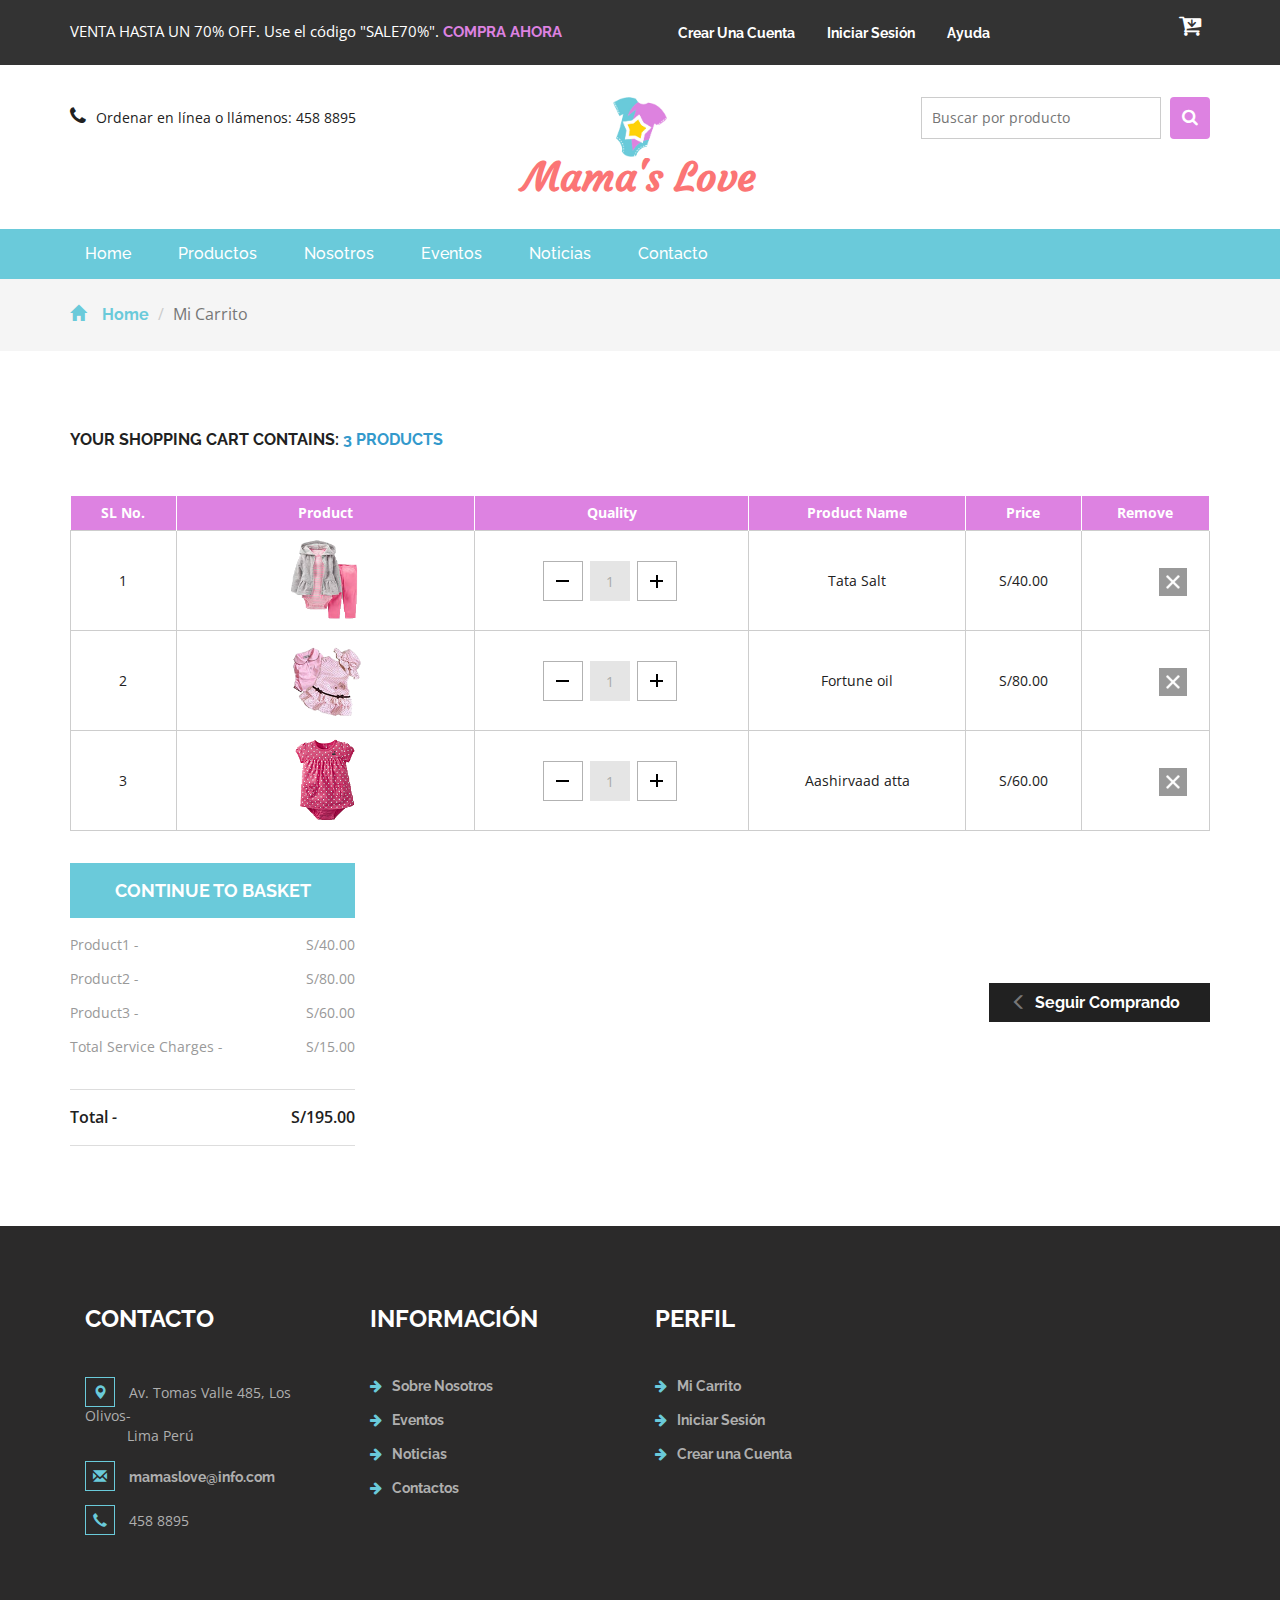
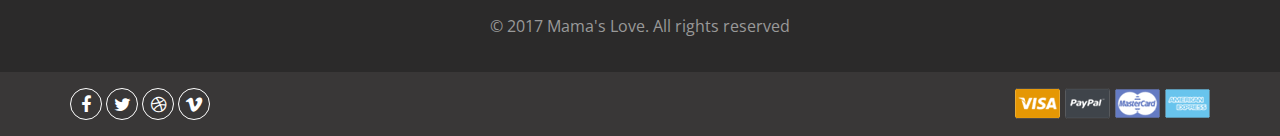
<file: checkout.html>
<!DOCTYPE html>
<html>
<head>
<title>Mama's Love</title>
<!-- for-mobile-apps -->
<meta name="viewport" content="width=device-width, initial-scale=1">
<meta http-equiv="Content-Type" content="text/html; charset=utf-8" />
<meta name="keywords" content=".." />
<script type="application/x-javascript"> addEventListener("load", function() { setTimeout(hideURLbar, 0); }, false);
		function hideURLbar(){ window.scrollTo(0,1); } </script>
<!-- //for-mobile-apps -->
<link href="css/bootstrap.css" rel="stylesheet" type="text/css" media="all" />
<link href="css/style.css" rel="stylesheet" type="text/css" media="all" />
<!-- font-awesome icons -->
<link href="css/font-awesome.css" rel="stylesheet"> 
<!-- //font-awesome icons -->
<!-- js -->
<script src="js/jquery-1.11.1.min.js"></script>
<!-- //js -->
<link href='//fonts.googleapis.com/css?family=Raleway:400,100,100italic,200,200italic,300,400italic,500,500italic,600,600italic,700,700italic,800,800italic,900,900italic' rel='stylesheet' type='text/css'>
<link href='//fonts.googleapis.com/css?family=Open+Sans:400,300,300italic,400italic,600,600italic,700,700italic,800,800italic' rel='stylesheet' type='text/css'>
<!-- start-smoth-scrolling -->
<script type="text/javascript" src="js/move-top.js"></script>
<script type="text/javascript" src="js/easing.js"></script>
<script type="text/javascript">
	jQuery(document).ready(function($) {
		$(".scroll").click(function(event){		
			event.preventDefault();
			$('html,body').animate({scrollTop:$(this.hash).offset().top},1000);
		});
	});
</script>
<!-- start-smoth-scrolling -->
</head>
	
<body>
<!-- header -->
	<div class="agileits_header">
		<div class="container">
			<div class="w3l_offers">
				<p>VENTA HASTA UN 70% OFF. Use el código "SALE70%".  <a href="products.html">COMPRA AHORA</a></p>
			</div>
			<div class="agile-login">
				<ul>
					<li><a href="registered.html"> Crear una Cuenta</a></li>
					<li><a href="login.html">Iniciar Sesión </a></li>
					<li><a href="contact.html">Ayuda</a></li>
					
				</ul>
			</div>
			<div class="product_list_header">  
					<div> 
						<div class="w3view-cart"><a href="checkout.html"><i class="fa fa-cart-arrow-down" aria-hidden="true"></i></a></div>
					</div>  
			</div>
			<div class="clearfix"> </div>
		</div>
	</div>

	<div class="logo_products">
		<div class="container">
		<div class="w3ls_logo_products_left1">
				<ul class="phone_email">
					<li><i class="fa fa-phone" aria-hidden="true"></i>Ordenar en línea o llámenos: 458 8895</li>
					
				</ul>
			</div>
			<div class="w3ls_logo_products_left">
				<img style="height: 60px;" title=" " alt=" " src="images/mamaslovelogo.png" />
				<h1><a href="index.html">Mama's Love </a></h1>
			</div>
		<div class="w3l_search">
			<form action="#" method="post">
				<input type="search" name="Search" placeholder="Buscar por producto" required="">
				<button type="submit" class="btn btn-default search" aria-label="Left Align">
					<i class="fa fa-search" aria-hidden="true"> </i>
				</button>
				<div class="clearfix"></div>
			</form>
		</div>
			
			<div class="clearfix"> </div>
		</div>
	</div>
<!-- //header -->
<!-- navigation -->
	<div class="navigation-agileits">
		<div class="container">
			<nav class="navbar navbar-default">
							<!-- Brand and toggle get grouped for better mobile display -->
							<div class="navbar-header nav_2">
								<button type="button" class="navbar-toggle collapsed navbar-toggle1" data-toggle="collapse" data-target="#bs-megadropdown-tabs">
									<span class="sr-only">Toggle navigation</span>
									<span class="icon-bar"></span>
									<span class="icon-bar"></span>
									<span class="icon-bar"></span>
								</button>
							</div> 
							<div class="collapse navbar-collapse" id="bs-megadropdown-tabs">
								<ul class="nav navbar-nav">
									<li class="active"><a href="index.html" class="act">Home</a></li>	
									<!-- Mega Menu -->
									<li><a href="products.html">Productos</a></li>
									<li><a href="about.html">Nosotros</a></li>
									<li><a href="eventos.html">Eventos</a></li>
									<li><a href="noticias.html">Noticias</a></li>
									<li><a href="contact.html">Contacto</a></li>
								</ul>
							</div>
							</nav>
			</div>
		</div>
		
<!-- //navigation -->
<!-- breadcrumbs -->
	<div class="breadcrumbs">
		<div class="container">
			<ol class="breadcrumb breadcrumb1">
				<li><a href="index.html"><span class="glyphicon glyphicon-home" aria-hidden="true"></span>Home</a></li>
				<li class="active">Mi Carrito</li>
			</ol>
		</div>
	</div>
<!-- //breadcrumbs -->
<!-- checkout -->
	<div class="checkout">
		<div class="container">
			<h2>Your shopping cart contains: <span>3 Products</span></h2>
			<div class="checkout-right">
				<table class="timetable_sub">
					<thead>
						<tr>
							<th>SL No.</th>	
							<th>Product</th>
							<th>Quality</th>
							<th>Product Name</th>
						
							<th>Price</th>
							<th>Remove</th>
						</tr>
					</thead>
					<tr class="rem1">
						<td class="invert">1</td>
						<td class="invert-image"><a href="single.html"><img src="images/1.png" alt=" " class="img-responsive" /></a></td>
						<td class="invert">
							 <div class="quantity"> 
								<div class="quantity-select">                           
									<div class="entry value-minus">&nbsp;</div>
									<div class="entry value"><span>1</span></div>
									<div class="entry value-plus active">&nbsp;</div>
								</div>
							</div>
						</td>
						<td class="invert">Tata Salt</td>
						
						<td class="invert">S/40.00</td>
						<td class="invert">
							<div class="rem">
								<div class="close1"> </div>
							</div>
							<script>$(document).ready(function(c) {
								$('.close1').on('click', function(c){
									$('.rem1').fadeOut('slow', function(c){
										$('.rem1').remove();
									});
									});	  
								});
						   </script>
						</td>
					</tr>
					<tr class="rem2">
						<td class="invert">2</td>
						<td class="invert-image"><a href="single.html"><img src="images/2.png" alt=" " class="img-responsive" /></a></td>
						<td class="invert">
							 <div class="quantity"> 
								<div class="quantity-select">                           
									<div class="entry value-minus">&nbsp;</div>
									<div class="entry value"><span>1</span></div>
									<div class="entry value-plus active">&nbsp;</div>
								</div>
							</div>
						</td>
						<td class="invert">Fortune oil</td>
					
						<td class="invert">S/80.00</td>
						<td class="invert">
							<div class="rem">
								<div class="close2"> </div>
							</div>
							<script>$(document).ready(function(c) {
								$('.close2').on('click', function(c){
									$('.rem2').fadeOut('slow', function(c){
										$('.rem2').remove();
									});
									});	  
								});
						   </script>
						</td>
					</tr>
					<tr class="rem3">
						<td class="invert">3</td>
						<td class="invert-image"><a href="single.html"><img src="images/3.png" alt=" " class="img-responsive" /></a></td>
						<td class="invert">
							 <div class="quantity"> 
								<div class="quantity-select">                           
									<div class="entry value-minus">&nbsp;</div>
									<div class="entry value"><span>1</span></div>
									<div class="entry value-plus active">&nbsp;</div>
								</div>
							</div>
						</td>
						<td class="invert">Aashirvaad atta</td>
						
						<td class="invert">S/60.00</td>
						<td class="invert">
							<div class="rem">
								<div class="close3"> </div>
							</div>
							<script>$(document).ready(function(c) {
								$('.close3').on('click', function(c){
									$('.rem3').fadeOut('slow', function(c){
										$('.rem3').remove();
									});
									});	  
								});
						   </script>
						</td>
					</tr>
								<!--quantity-->
									<script>
									$('.value-plus').on('click', function(){
										var divUpd = $(this).parent().find('.value'), newVal = parseInt(divUpd.text(), 10)+1;
										divUpd.text(newVal);
									});

									$('.value-minus').on('click', function(){
										var divUpd = $(this).parent().find('.value'), newVal = parseInt(divUpd.text(), 10)-1;
										if(newVal>=1) divUpd.text(newVal);
									});
									</script>
								<!--quantity-->
				</table>
			</div>
			<div class="checkout-left">	
				<div class="checkout-left-basket">
					<h4>Continue to basket</h4>
					<ul>
						<li>Product1 <i>-</i> <span>S/40.00 </span></li>
						<li>Product2 <i>-</i> <span>S/80.00 </span></li>
						<li>Product3 <i>-</i> <span>S/60.00 </span></li>
						<li>Total Service Charges <i>-</i> <span>S/15.00</span></li>
						<li>Total <i>-</i> <span>S/195.00</span></li>
					</ul>
				</div>
				<div class="checkout-right-basket">
					<a href="single.html"><span class="glyphicon glyphicon-menu-left" aria-hidden="true"></span>Seguir Comprando</a>
				</div>
				<div class="clearfix"> </div>
			</div>
		</div>
	</div>
<!-- //checkout -->
<!-- //footer --> 
<div class="footer">
		<div class="container">
			<div class="w3_footer_grids">
				<div class="col-md-3 w3_footer_grid">
					<h3>CONTACTO</h3>
					
					<ul class="address">
						<li><i class="glyphicon glyphicon-map-marker" aria-hidden="true"></i>Av. Tomas Valle 485, Los Olivos-<span> Lima Perú</span></li>
						<li><i class="glyphicon glyphicon-envelope" aria-hidden="true"></i><a href="mailto:info@example.com">mamaslove@info.com</a></li>
						<li><i class="glyphicon glyphicon-earphone" aria-hidden="true"></i>458 8895</li>
					</ul>
				</div>
				<div class="col-md-3 w3_footer_grid">
					<h3>INFORMACIÓN</h3>
					<ul class="info"> 
						<li><i class="fa fa-arrow-right" aria-hidden="true"></i><a href="about.html">Sobre Nosotros</a></li>
						<li><i class="fa fa-arrow-right" aria-hidden="true"></i><a href="short-codes.html">Eventos</a></li>
						<li><i class="fa fa-arrow-right" aria-hidden="true"></i><a href="faq.html">Noticias</a></li>
						<li><i class="fa fa-arrow-right" aria-hidden="true"></i><a href="contact.html">Contactos</a></li>

					</ul>
				</div>
				<div class="col-md-3 w3_footer_grid">
					<h3>PERFIL</h3>
					<ul class="info">
						<li><i class="fa fa-arrow-right" aria-hidden="true"></i><a href="checkout.html">Mi Carrito</a></li>
						<li><i class="fa fa-arrow-right" aria-hidden="true"></i><a href="login.html">Iniciar Sesión</a></li>
						<li><i class="fa fa-arrow-right" aria-hidden="true"></i><a href="registered.html">Crear una Cuenta</a></li>
					</ul>
				</div>
				<div class="col-md-3 w3_footer_grid">

				</div>
				<div class="clearfix"> </div>
			</div>
		</div>
		
		<div class="footer-copy">
			
			<div class="container">
				<p>© 2017 Mama's Love. All rights reserved</p>
			</div>
		</div>
		
	</div>	
	<div class="footer-botm">
			<div class="container">
				<div class="w3layouts-foot">
					<ul>
						<li><a href="#" class="w3_agile_facebook"><i class="fa fa-facebook" aria-hidden="true"></i></a></li>
						<li><a href="#" class="agile_twitter"><i class="fa fa-twitter" aria-hidden="true"></i></a></li>
						<li><a href="#" class="w3_agile_dribble"><i class="fa fa-dribbble" aria-hidden="true"></i></a></li>
						<li><a href="#" class="w3_agile_vimeo"><i class="fa fa-vimeo" aria-hidden="true"></i></a></li>
					</ul>
				</div>
				<div class="payment-w3ls">	
					<img src="images/card.png" alt=" " class="img-responsive">
				</div>
				<div class="clearfix"> </div>
			</div>
		</div>
<!-- //footer -->	
<!-- Bootstrap Core JavaScript -->
<script src="js/bootstrap.min.js"></script>
<!-- top-header and slider -->
<!-- here stars scrolling icon -->
	<script type="text/javascript">
		$(document).ready(function() {
			/*
				var defaults = {
				containerID: 'toTop', // fading element id
				containerHoverID: 'toTopHover', // fading element hover id
				scrollSpeed: 1200,
				easingType: 'linear' 
				};
			*/
								
			$().UItoTop({ easingType: 'easeOutQuart' });
								
			});
	</script>
<!-- //here ends scrolling icon -->
<script src="js/minicart.min.js"></script>
<script>
	// Mini Cart
	paypal.minicart.render({
		action: '#'
	});

	if (~window.location.search.indexOf('reset=true')) {
		paypal.minicart.reset();
	}
</script>
<!-- main slider-banner -->
<script src="js/skdslider.min.js"></script>
<link href="css/skdslider.css" rel="stylesheet">
<script type="text/javascript">
		jQuery(document).ready(function(){
			jQuery('#demo1').skdslider({'delay':5000, 'animationSpeed': 2000,'showNextPrev':true,'showPlayButton':true,'autoSlide':true,'animationType':'fading'});
						
			jQuery('#responsive').change(function(){
			  $('#responsive_wrapper').width(jQuery(this).val());
			});
			
		});
</script>	
<!-- //main slider-banner --> 

</body>
</html>
</file>
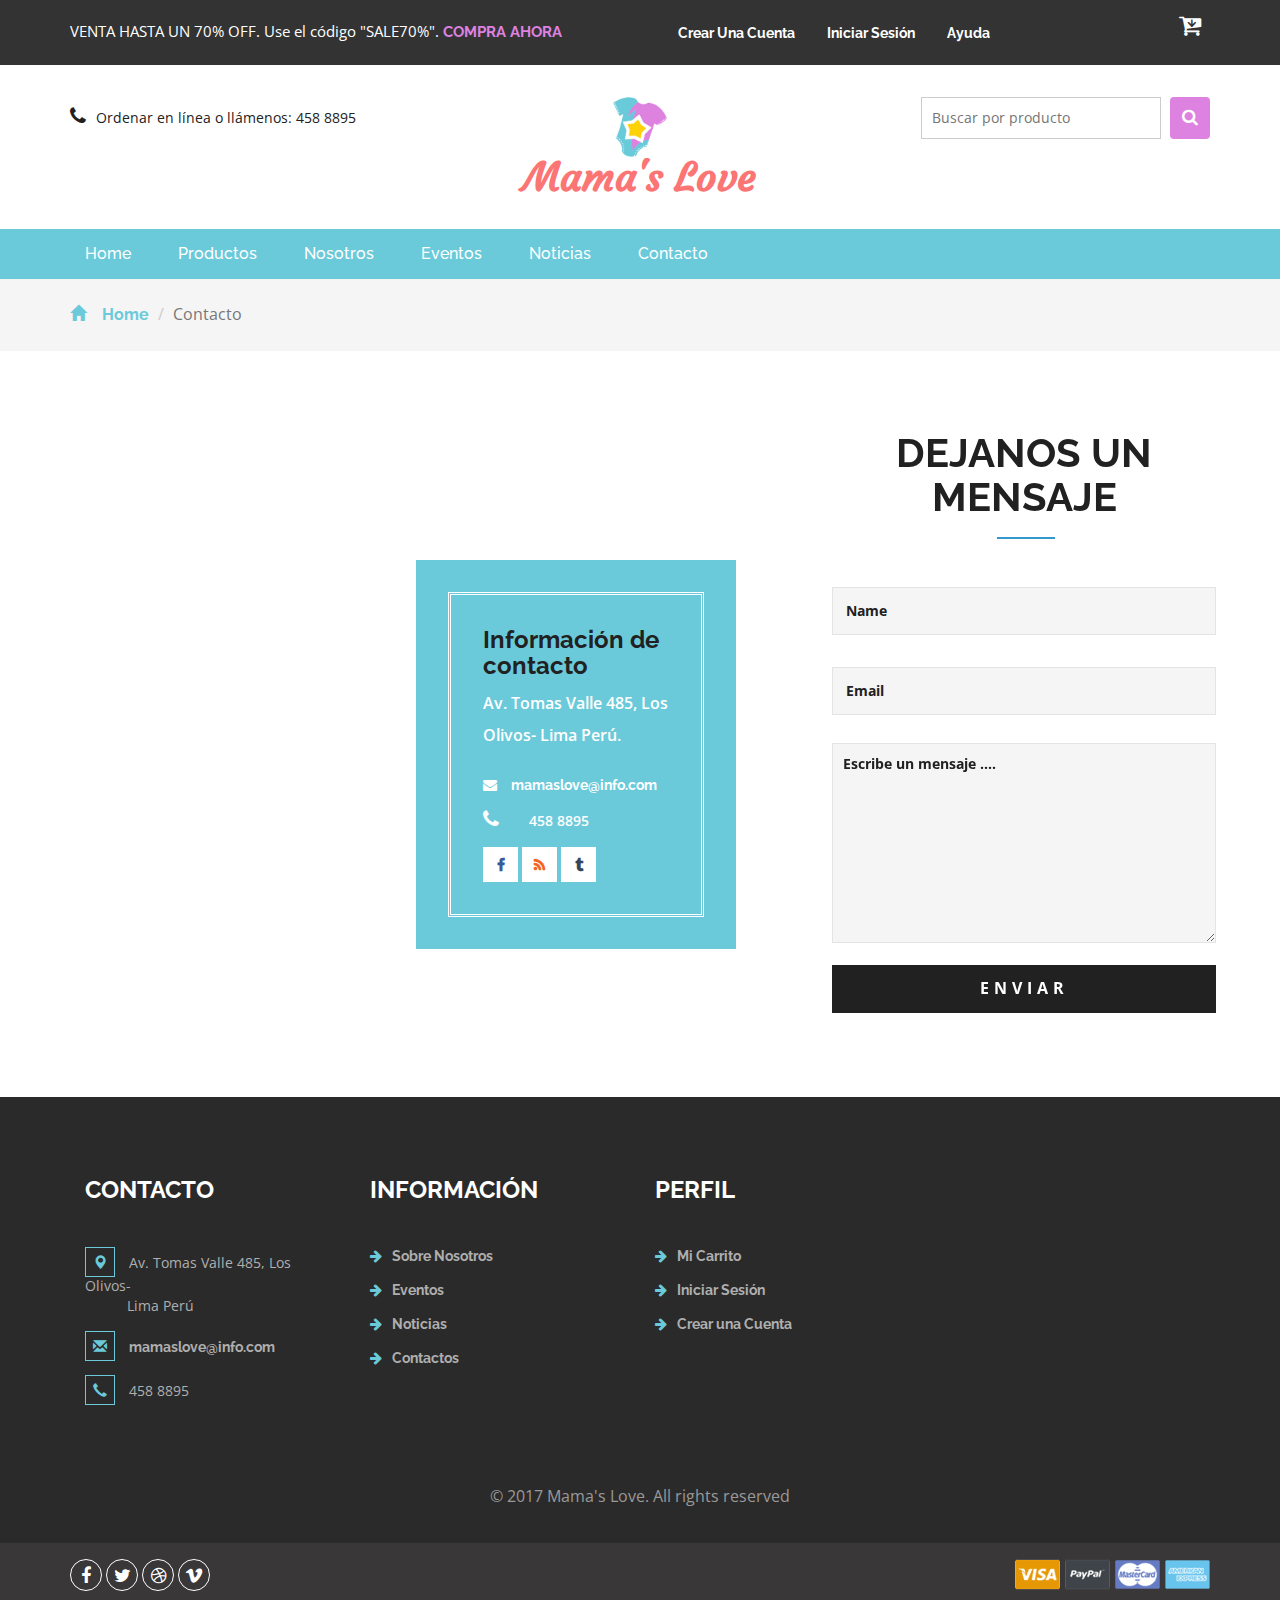
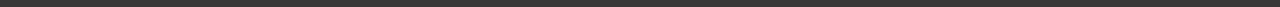
<file: contact.html>
<!DOCTYPE html>
<html>
<head>
<title>Mama's Love</title>
<!-- for-mobile-apps -->
<meta name="viewport" content="width=device-width, initial-scale=1">
<meta http-equiv="Content-Type" content="text/html; charset=utf-8" />
<meta name="keywords" content=".." />
<script type="application/x-javascript"> addEventListener("load", function() { setTimeout(hideURLbar, 0); }, false);
		function hideURLbar(){ window.scrollTo(0,1); } </script>
<!-- //for-mobile-apps -->
<link href="css/bootstrap.css" rel="stylesheet" type="text/css" media="all" />
<link href="css/style.css" rel="stylesheet" type="text/css" media="all" />
<!-- font-awesome icons -->
<link href="css/font-awesome.css" rel="stylesheet"> 
<!-- //font-awesome icons -->
<!-- js -->
<script src="js/jquery-1.11.1.min.js"></script>
<!-- //js -->
<link href='//fonts.googleapis.com/css?family=Raleway:400,100,100italic,200,200italic,300,400italic,500,500italic,600,600italic,700,700italic,800,800italic,900,900italic' rel='stylesheet' type='text/css'>
<link href='//fonts.googleapis.com/css?family=Open+Sans:400,300,300italic,400italic,600,600italic,700,700italic,800,800italic' rel='stylesheet' type='text/css'>
<!-- start-smoth-scrolling -->
<script type="text/javascript" src="js/move-top.js"></script>
<script type="text/javascript" src="js/easing.js"></script>
<script type="text/javascript">
	jQuery(document).ready(function($) {
		$(".scroll").click(function(event){		
			event.preventDefault();
			$('html,body').animate({scrollTop:$(this.hash).offset().top},1000);
		});
	});
</script>
<!-- start-smoth-scrolling -->
</head>
	
<body>
<!-- header -->
	<div class="agileits_header">
		<div class="container">
			<div class="w3l_offers">
				<p>VENTA HASTA UN 70% OFF. Use el código "SALE70%".  <a href="products.html">COMPRA AHORA</a></p>
			</div>
			<div class="agile-login">
				<ul>
					<li><a href="registered.html"> Crear una Cuenta</a></li>
					<li><a href="login.html">Iniciar Sesión </a></li>
					<li><a href="contact.html">Ayuda</a></li>
					
				</ul>
			</div>
			<div class="product_list_header">  
					<div> 
						<div class="w3view-cart"><a href="checkout.html"><i class="fa fa-cart-arrow-down" aria-hidden="true"></i></a></div>
					</div>  
			</div>
			<div class="clearfix"> </div>
		</div>
	</div>

	<div class="logo_products">
		<div class="container">
		<div class="w3ls_logo_products_left1">
				<ul class="phone_email">
					<li><i class="fa fa-phone" aria-hidden="true"></i>Ordenar en línea o llámenos: 458 8895</li>
					
				</ul>
			</div>
			<div class="w3ls_logo_products_left">
				<img style="height: 60px;" title=" " alt=" " src="images/mamaslovelogo.png" />
				<h1><a href="index.html">Mama's Love </a></h1>
			</div>
		<div class="w3l_search">
			<form action="#" method="post">
				<input type="search" name="Search" placeholder="Buscar por producto" required="">
				<button type="submit" class="btn btn-default search" aria-label="Left Align">
					<i class="fa fa-search" aria-hidden="true"> </i>
				</button>
				<div class="clearfix"></div>
			</form>
		</div>
			
			<div class="clearfix"> </div>
		</div>
	</div>
<!-- //header -->
<!-- navigation -->
	<div class="navigation-agileits">
		<div class="container">
			<nav class="navbar navbar-default">
							<!-- Brand and toggle get grouped for better mobile display -->
							<div class="navbar-header nav_2">
								<button type="button" class="navbar-toggle collapsed navbar-toggle1" data-toggle="collapse" data-target="#bs-megadropdown-tabs">
									<span class="sr-only">Toggle navigation</span>
									<span class="icon-bar"></span>
									<span class="icon-bar"></span>
									<span class="icon-bar"></span>
								</button>
							</div> 
							<div class="collapse navbar-collapse" id="bs-megadropdown-tabs">
								<ul class="nav navbar-nav">
									<li class="active"><a href="index.html" class="act">Home</a></li>	
									<!-- Mega Menu -->
									<li><a href="products.html">Productos</a></li>
									<li><a href="about.html">Nosotros</a></li>
									<li><a href="eventos.html">Eventos</a></li>
									<li><a href="noticias.html">Noticias</a></li>
									<li><a href="contact.html">Contacto</a></li>
								</ul>
							</div>
							</nav>
			</div>
		</div>
		
<!-- //navigation -->
<!-- breadcrumbs -->
	<div class="breadcrumbs">
		<div class="container">
			<ol class="breadcrumb breadcrumb1 animated wow slideInLeft" data-wow-delay=".5s">
				<li><a href="index.html"><span class="glyphicon glyphicon-home" aria-hidden="true"></span>Home</a></li>
				<li class="active">Contacto</li>
			</ol>
		</div>
	</div>
<!-- //breadcrumbs -->
<!-- contact -->
	<div class="about">
		<div class="w3_agileits_contact_grids">
			<div class="col-md-6 w3_agileits_contact_grid_left">
				<div class="agile_map">
					<iframe src="https://www.google.com/maps/embed?pb=!1m18!1m12!1m3!1d4640.880685002556!2d-77.06097905994255!3d-12.009064558613469!2m3!1f0!2f0!3f0!3m2!1i1024!2i768!4f13.1!3m3!1m2!1s0x9105cefd501054f9%3A0x729a732cf7a2a656!2sTomas+Valle%2C+Distrito+de+Lima!5e0!3m2!1ses!2spe!4v1495180784458" width="600" height="450" frameborder="0" style="border:0" allowfullscreen></iframe>
				</div>
				<div class="agileits_w3layouts_map_pos">
					<div class="agileits_w3layouts_map_pos1">
						<h3>Información de contacto</h3>
						<p>Av. Tomas Valle 485, Los Olivos- Lima Perú.</p>
						<ul class="wthree_contact_info_address">
							<li><i class="fa fa-envelope" aria-hidden="true"></i><a href="mailto:info@example.com">mamaslove@info.com</a></li>
							<li><i class="fa fa-phone" aria-hidden="true"></i>458 8895</li>
						</ul>
						<div class="w3_agile_social_icons w3_agile_social_icons_contact">
							<ul>
								<li><a href="#" class="icon icon-cube agile_facebook"></a></li>
								<li><a href="#" class="icon icon-cube agile_rss"></a></li>
								<li><a href="#" class="icon icon-cube agile_t"></a></li>
							</ul>
						</div>
					</div>
				</div>
			</div>
			<div class="col-md-6 w3_agileits_contact_grid_right">
				<h2 class="w3_agile_header">DEJANOS UN <span> MENSAJE</span></h2>

				<form action="#" method="post">
					<span class="input input--ichiro">
						<input class="input__field input__field--ichiro" type="text" id="input-25" name="Name" placeholder=" " required="" />
						<label class="input__label input__label--ichiro" for="input-25">
							<span class="input__label-content input__label-content--ichiro">Name</span>
						</label>
					</span>
					<span class="input input--ichiro">
						<input class="input__field input__field--ichiro" type="email" id="input-26" name="Email" placeholder=" " required="" />
						<label class="input__label input__label--ichiro" for="input-26">
							<span class="input__label-content input__label-content--ichiro">Email</span>
						</label>
					</span>
					<textarea name="Message" placeholder="Escribe un mensaje ...." required=""></textarea>
					<input type="submit" value="ENVIAR">
				</form>
			</div>
			<div class="clearfix"> </div>
		</div>
	</div>
<!-- contact -->

<!-- //footer --> 
<div class="footer">
		<div class="container">
			<div class="w3_footer_grids">
				<div class="col-md-3 w3_footer_grid">
					<h3>CONTACTO</h3>
					
					<ul class="address">
						<li><i class="glyphicon glyphicon-map-marker" aria-hidden="true"></i>Av. Tomas Valle 485, Los Olivos-<span> Lima Perú</span></li>
						<li><i class="glyphicon glyphicon-envelope" aria-hidden="true"></i><a href="mailto:info@example.com">mamaslove@info.com</a></li>
						<li><i class="glyphicon glyphicon-earphone" aria-hidden="true"></i>458 8895</li>
					</ul>
				</div>
				<div class="col-md-3 w3_footer_grid">
					<h3>INFORMACIÓN</h3>
					<ul class="info"> 
						<li><i class="fa fa-arrow-right" aria-hidden="true"></i><a href="about.html">Sobre Nosotros</a></li>
						<li><i class="fa fa-arrow-right" aria-hidden="true"></i><a href="short-codes.html">Eventos</a></li>
						<li><i class="fa fa-arrow-right" aria-hidden="true"></i><a href="faq.html">Noticias</a></li>
						<li><i class="fa fa-arrow-right" aria-hidden="true"></i><a href="contact.html">Contactos</a></li>

					</ul>
				</div>
				<div class="col-md-3 w3_footer_grid">
					<h3>PERFIL</h3>
					<ul class="info">
						<li><i class="fa fa-arrow-right" aria-hidden="true"></i><a href="checkout.html">Mi Carrito</a></li>
						<li><i class="fa fa-arrow-right" aria-hidden="true"></i><a href="login.html">Iniciar Sesión</a></li>
						<li><i class="fa fa-arrow-right" aria-hidden="true"></i><a href="registered.html">Crear una Cuenta</a></li>
					</ul>
				</div>
				<div class="col-md-3 w3_footer_grid">

				</div>
				<div class="clearfix"> </div>
			</div>
		</div>
		
		<div class="footer-copy">
			
			<div class="container">
				<p>© 2017 Mama's Love. All rights reserved</p>
			</div>
		</div>
		
	</div>	
	<div class="footer-botm">
			<div class="container">
				<div class="w3layouts-foot">
					<ul>
						<li><a href="#" class="w3_agile_facebook"><i class="fa fa-facebook" aria-hidden="true"></i></a></li>
						<li><a href="#" class="agile_twitter"><i class="fa fa-twitter" aria-hidden="true"></i></a></li>
						<li><a href="#" class="w3_agile_dribble"><i class="fa fa-dribbble" aria-hidden="true"></i></a></li>
						<li><a href="#" class="w3_agile_vimeo"><i class="fa fa-vimeo" aria-hidden="true"></i></a></li>
					</ul>
				</div>
				<div class="payment-w3ls">	
					<img src="images/card.png" alt=" " class="img-responsive">
				</div>
				<div class="clearfix"> </div>
			</div>
		</div>
<!-- //footer -->	
<!-- Bootstrap Core JavaScript -->
<script src="js/bootstrap.min.js"></script>
<!-- top-header and slider -->
<!-- here stars scrolling icon -->
	<script type="text/javascript">
		$(document).ready(function() {
			/*
				var defaults = {
				containerID: 'toTop', // fading element id
				containerHoverID: 'toTopHover', // fading element hover id
				scrollSpeed: 1200,
				easingType: 'linear' 
				};
			*/
								
			$().UItoTop({ easingType: 'easeOutQuart' });
								
			});
	</script>
<!-- //here ends scrolling icon -->
<script src="js/minicart.min.js"></script>
<script>
	// Mini Cart
	paypal.minicart.render({
		action: '#'
	});

	if (~window.location.search.indexOf('reset=true')) {
		paypal.minicart.reset();
	}
</script>
<!-- main slider-banner -->
<script src="js/skdslider.min.js"></script>
<link href="css/skdslider.css" rel="stylesheet">
<script type="text/javascript">
		jQuery(document).ready(function(){
			jQuery('#demo1').skdslider({'delay':5000, 'animationSpeed': 2000,'showNextPrev':true,'showPlayButton':true,'autoSlide':true,'animationType':'fading'});
						
			jQuery('#responsive').change(function(){
			  $('#responsive_wrapper').width(jQuery(this).val());
			});
			
		});
</script>	
<!-- //main slider-banner --> 

</body>
</html>
</file>
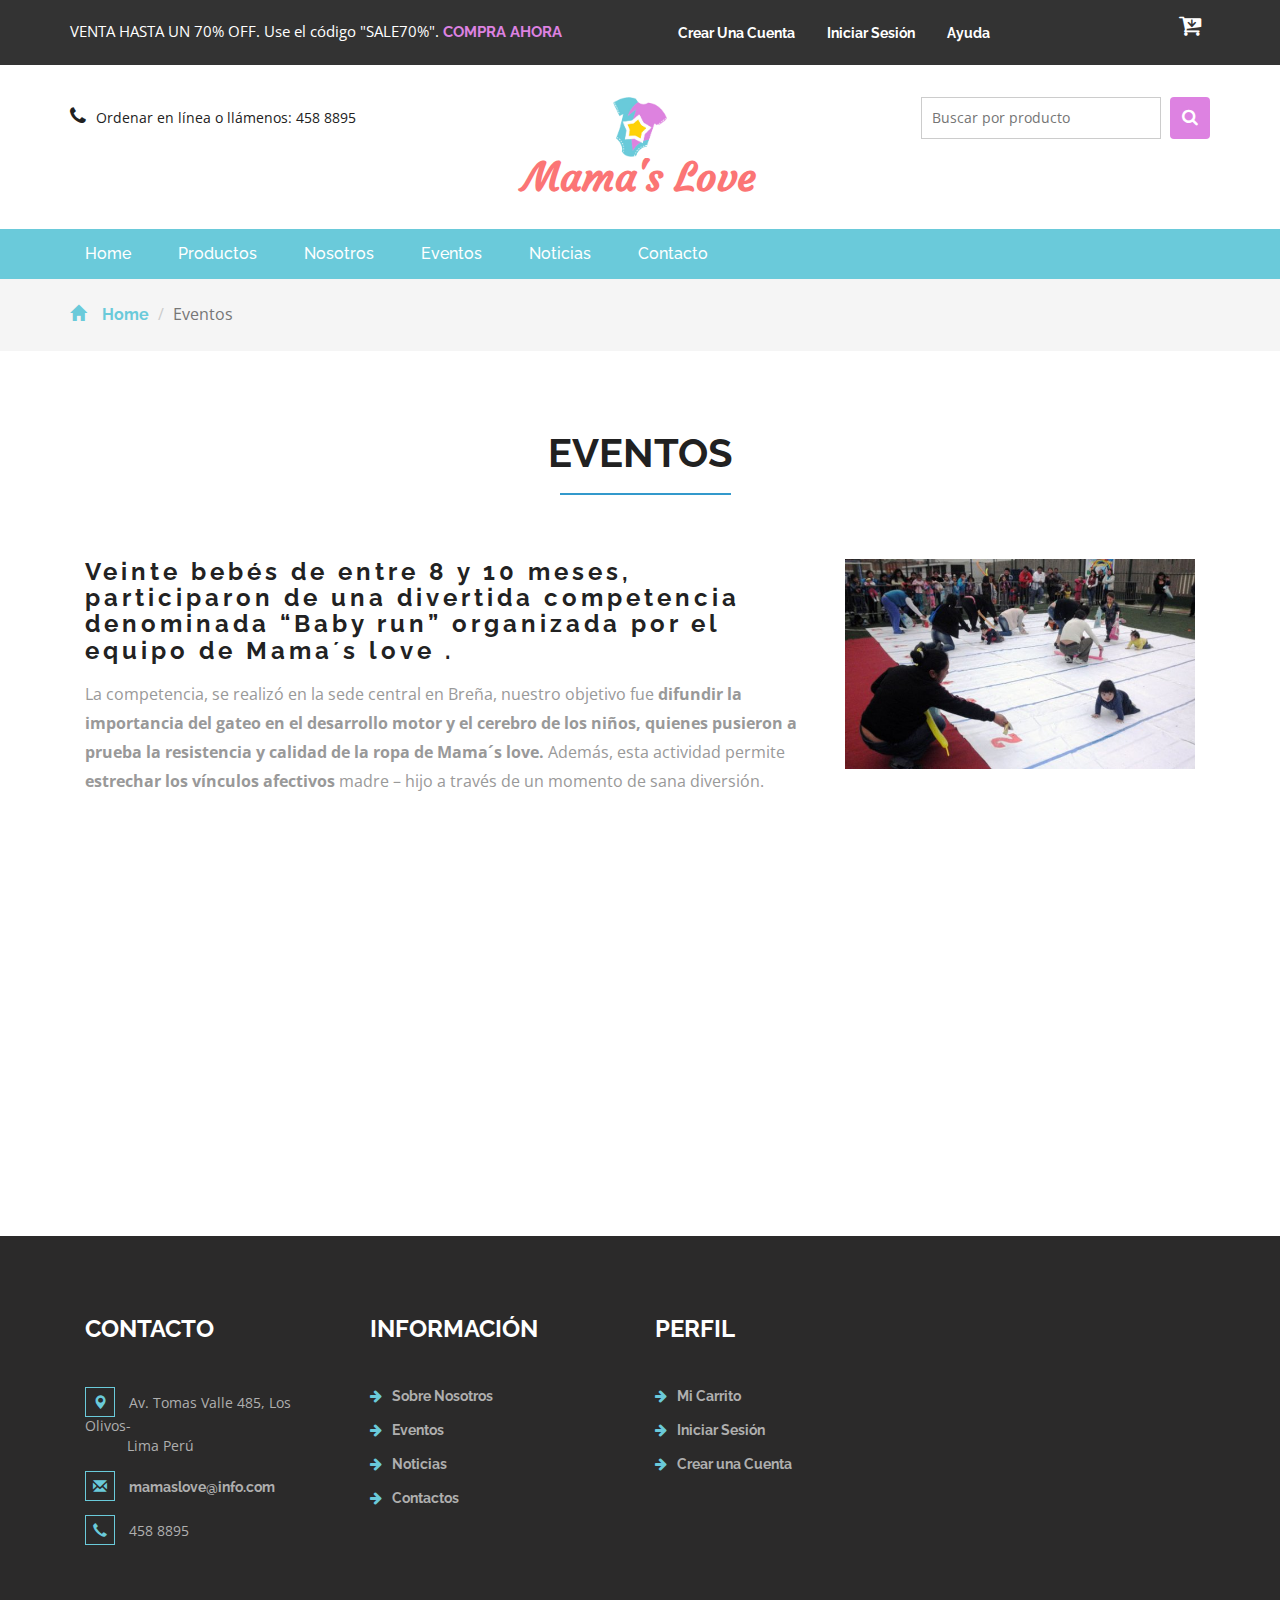
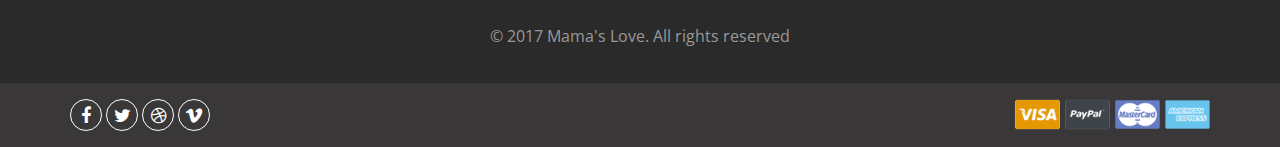
<file: eventos.html>
<!DOCTYPE html>
<html>
<head>
<title>Mama's Love</title>
<!-- for-mobile-apps -->
<meta name="viewport" content="width=device-width, initial-scale=1">
<meta http-equiv="Content-Type" content="text/html; charset=utf-8" />
<meta name="keywords" content=".." />
<script type="application/x-javascript"> addEventListener("load", function() { setTimeout(hideURLbar, 0); }, false);
		function hideURLbar(){ window.scrollTo(0,1); } </script>
<!-- //for-mobile-apps -->
<link href="css/bootstrap.css" rel="stylesheet" type="text/css" media="all" />
<link href="css/style.css" rel="stylesheet" type="text/css" media="all" />
<!-- font-awesome icons -->
<link href="css/font-awesome.css" rel="stylesheet"> 
<!-- //font-awesome icons -->
<!-- js -->
<script src="js/jquery-1.11.1.min.js"></script>
<!-- //js -->
<link href='//fonts.googleapis.com/css?family=Raleway:400,100,100italic,200,200italic,300,400italic,500,500italic,600,600italic,700,700italic,800,800italic,900,900italic' rel='stylesheet' type='text/css'>
<link href='//fonts.googleapis.com/css?family=Open+Sans:400,300,300italic,400italic,600,600italic,700,700italic,800,800italic' rel='stylesheet' type='text/css'>
<!-- start-smoth-scrolling -->
<script type="text/javascript" src="js/move-top.js"></script>
<script type="text/javascript" src="js/easing.js"></script>
<script type="text/javascript">
	jQuery(document).ready(function($) {
		$(".scroll").click(function(event){		
			event.preventDefault();
			$('html,body').animate({scrollTop:$(this.hash).offset().top},1000);
		});
	});
</script>
<!-- start-smoth-scrolling -->
</head>
	
<body>
<!-- header -->
	<div class="agileits_header">
		<div class="container">
			<div class="w3l_offers">
				<p>VENTA HASTA UN 70% OFF. Use el código "SALE70%".  <a href="products.html">COMPRA AHORA</a></p>
			</div>
			<div class="agile-login">
				<ul>
					<li><a href="registered.html"> Crear una Cuenta</a></li>
					<li><a href="login.html">Iniciar Sesión </a></li>
					<li><a href="contact.html">Ayuda</a></li>
					
				</ul>
			</div>
			<div class="product_list_header">  
					<div> 
						<div class="w3view-cart"><a href="checkout.html"><i class="fa fa-cart-arrow-down" aria-hidden="true"></i></a></div>
					</div>  
			</div>
			<div class="clearfix"> </div>
		</div>
	</div>

	<div class="logo_products">
		<div class="container">
		<div class="w3ls_logo_products_left1">
				<ul class="phone_email">
					<li><i class="fa fa-phone" aria-hidden="true"></i>Ordenar en línea o llámenos: 458 8895</li>
					
				</ul>
			</div>
			<div class="w3ls_logo_products_left">
				<img style="height: 60px;" title=" " alt=" " src="images/mamaslovelogo.png" />
				<h1><a href="index.html">Mama's Love </a></h1>
			</div>
		<div class="w3l_search">
			<form action="#" method="post">
				<input type="search" name="Search" placeholder="Buscar por producto" required="">
				<button type="submit" class="btn btn-default search" aria-label="Left Align">
					<i class="fa fa-search" aria-hidden="true"> </i>
				</button>
				<div class="clearfix"></div>
			</form>
		</div>
			
			<div class="clearfix"> </div>
		</div>
	</div>
<!-- //header -->
<!-- navigation -->
	<div class="navigation-agileits">
		<div class="container">
			<nav class="navbar navbar-default">
							<!-- Brand and toggle get grouped for better mobile display -->
							<div class="navbar-header nav_2">
								<button type="button" class="navbar-toggle collapsed navbar-toggle1" data-toggle="collapse" data-target="#bs-megadropdown-tabs">
									<span class="sr-only">Toggle navigation</span>
									<span class="icon-bar"></span>
									<span class="icon-bar"></span>
									<span class="icon-bar"></span>
								</button>
							</div> 
							<div class="collapse navbar-collapse" id="bs-megadropdown-tabs">
								<ul class="nav navbar-nav">
									<li class="active"><a href="index.html" class="act">Home</a></li>	
									<!-- Mega Menu -->
									<li><a href="products.html">Productos</a></li>
									<li><a href="about.html">Nosotros</a></li>
									<li><a href="eventos.html">Eventos</a></li>
									<li><a href="noticias.html">Noticias</a></li>
									<li><a href="contact.html">Contacto</a></li>
								</ul>
							</div>
							</nav>
			</div>
		</div>
		
<!-- //navigation -->
<!-- breadcrumbs -->
	<div class="breadcrumbs">
		<div class="container">
			<ol class="breadcrumb breadcrumb1 animated wow slideInLeft" data-wow-delay=".5s">
				<li><a href="index.html"><span class="glyphicon glyphicon-home" aria-hidden="true"></span>Home</a></li>
				<li class="active">Eventos</li>
			</ol>
		</div>
	</div>
<!-- //breadcrumbs -->
<!-- about -->
	<div class="about">
		<div class="container">
			<h3 class="w3_agile_header">Eventos</h3>
			<div class="about-agileinfo w3layouts">
				<div class="col-md-8 about-wthree-grids grid-top">
					<h4>Veinte bebés de entre 8 y 10 meses, participaron de una divertida competencia denominada “Baby run” organizada por el equipo de Mama´s love .</h4>	
					<P>La competencia, se realizó en la sede central en Breña, nuestro objetivo fue <b> difundir la importancia del gateo en el desarrollo motor y el cerebro de los niños, quienes pusieron a prueba la resistencia y calidad de la ropa de Mama´s love.</b> Además, esta actividad permite <b>estrechar los vínculos afectivos </b> madre – hijo a través de un momento de sana diversión.</P>
					<div class="about-w3agilerow">
						<iframe width="560" height="315" src="https://www.youtube.com/embed/MKkYgXUnE2Q" frameborder="0" allowfullscreen></iframe>
						<div class="clearfix"> </div>
					</div>
				</div>
				<div class="col-md-4 about-wthree-grids">
					<div class="offic-time">
						<img src="images/gateo.jpg" alt=""  class="img-responsive zoom-img"/>
					</div>
				</div>	
				<div class="clearfix"> </div>
			</div>
		</div>
	</div>

<!-- //footer --> 
<div class="footer">
		<div class="container">
			<div class="w3_footer_grids">
				<div class="col-md-3 w3_footer_grid">
					<h3>CONTACTO</h3>
					
					<ul class="address">
						<li><i class="glyphicon glyphicon-map-marker" aria-hidden="true"></i>Av. Tomas Valle 485, Los Olivos-<span> Lima Perú</span></li>
						<li><i class="glyphicon glyphicon-envelope" aria-hidden="true"></i><a href="mailto:info@example.com">mamaslove@info.com</a></li>
						<li><i class="glyphicon glyphicon-earphone" aria-hidden="true"></i>458 8895</li>
					</ul>
				</div>
				<div class="col-md-3 w3_footer_grid">
					<h3>INFORMACIÓN</h3>
					<ul class="info"> 
						<li><i class="fa fa-arrow-right" aria-hidden="true"></i><a href="about.html">Sobre Nosotros</a></li>
						<li><i class="fa fa-arrow-right" aria-hidden="true"></i><a href="short-codes.html">Eventos</a></li>
						<li><i class="fa fa-arrow-right" aria-hidden="true"></i><a href="faq.html">Noticias</a></li>
						<li><i class="fa fa-arrow-right" aria-hidden="true"></i><a href="contact.html">Contactos</a></li>

					</ul>
				</div>
				<div class="col-md-3 w3_footer_grid">
					<h3>PERFIL</h3>
					<ul class="info">
						<li><i class="fa fa-arrow-right" aria-hidden="true"></i><a href="checkout.html">Mi Carrito</a></li>
						<li><i class="fa fa-arrow-right" aria-hidden="true"></i><a href="login.html">Iniciar Sesión</a></li>
						<li><i class="fa fa-arrow-right" aria-hidden="true"></i><a href="registered.html">Crear una Cuenta</a></li>
					</ul>
				</div>
				<div class="col-md-3 w3_footer_grid">

				</div>
				<div class="clearfix"> </div>
			</div>
		</div>
		
		<div class="footer-copy">
			
			<div class="container">
				<p>© 2017 Mama's Love. All rights reserved</p>
			</div>
		</div>
		
	</div>	
	<div class="footer-botm">
			<div class="container">
				<div class="w3layouts-foot">
					<ul>
						<li><a href="#" class="w3_agile_facebook"><i class="fa fa-facebook" aria-hidden="true"></i></a></li>
						<li><a href="#" class="agile_twitter"><i class="fa fa-twitter" aria-hidden="true"></i></a></li>
						<li><a href="#" class="w3_agile_dribble"><i class="fa fa-dribbble" aria-hidden="true"></i></a></li>
						<li><a href="#" class="w3_agile_vimeo"><i class="fa fa-vimeo" aria-hidden="true"></i></a></li>
					</ul>
				</div>
				<div class="payment-w3ls">	
					<img src="images/card.png" alt=" " class="img-responsive">
				</div>
				<div class="clearfix"> </div>
			</div>
		</div>
<!-- //footer -->	
<!-- Bootstrap Core JavaScript -->
<script src="js/bootstrap.min.js"></script>
<!-- top-header and slider -->
<!-- here stars scrolling icon -->
	<script type="text/javascript">
		$(document).ready(function() {
			/*
				var defaults = {
				containerID: 'toTop', // fading element id
				containerHoverID: 'toTopHover', // fading element hover id
				scrollSpeed: 1200,
				easingType: 'linear' 
				};
			*/
								
			$().UItoTop({ easingType: 'easeOutQuart' });
								
			});
	</script>
<!-- //here ends scrolling icon -->
<script src="js/minicart.min.js"></script>
<script>
	// Mini Cart
	paypal.minicart.render({
		action: '#'
	});

	if (~window.location.search.indexOf('reset=true')) {
		paypal.minicart.reset();
	}
</script>
<!-- main slider-banner -->
<script src="js/skdslider.min.js"></script>
<link href="css/skdslider.css" rel="stylesheet">
<script type="text/javascript">
		jQuery(document).ready(function(){
			jQuery('#demo1').skdslider({'delay':5000, 'animationSpeed': 2000,'showNextPrev':true,'showPlayButton':true,'autoSlide':true,'animationType':'fading'});
						
			jQuery('#responsive').change(function(){
			  $('#responsive_wrapper').width(jQuery(this).val());
			});
			
		});
</script>	
<!-- //main slider-banner --> 
</body>
</html>
</file>
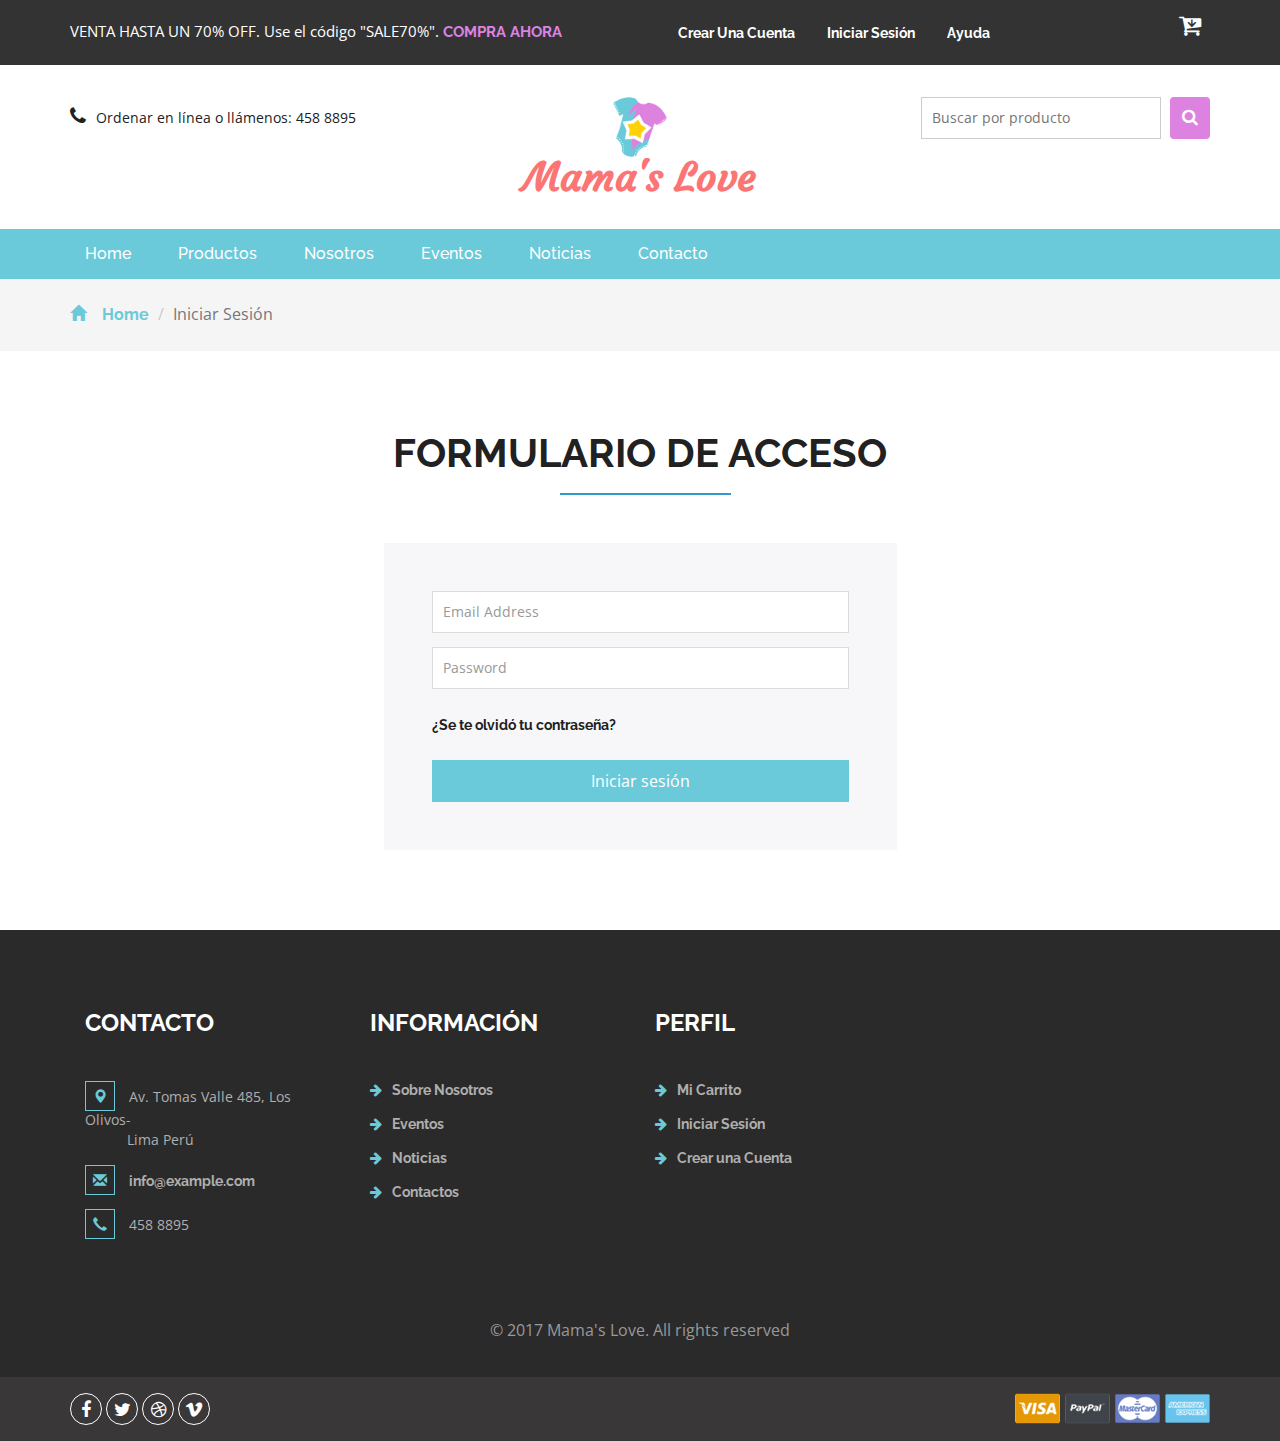
<file: login.html>
<!DOCTYPE html>
<html>
<head>
<title>Mama's Love</title>
<!-- for-mobile-apps -->
<meta name="viewport" content="width=device-width, initial-scale=1">
<meta http-equiv="Content-Type" content="text/html; charset=utf-8" />
<meta name="keywords" content=".." />
<script type="application/x-javascript"> addEventListener("load", function() { setTimeout(hideURLbar, 0); }, false);
		function hideURLbar(){ window.scrollTo(0,1); } </script>
<!-- //for-mobile-apps -->
<link href="css/bootstrap.css" rel="stylesheet" type="text/css" media="all" />
<link href="css/style.css" rel="stylesheet" type="text/css" media="all" />
<!-- font-awesome icons -->
<link href="css/font-awesome.css" rel="stylesheet"> 
<!-- //font-awesome icons -->
<!-- js -->
<script src="js/jquery-1.11.1.min.js"></script>
<!-- //js -->
<link href='//fonts.googleapis.com/css?family=Raleway:400,100,100italic,200,200italic,300,400italic,500,500italic,600,600italic,700,700italic,800,800italic,900,900italic' rel='stylesheet' type='text/css'>
<link href='//fonts.googleapis.com/css?family=Open+Sans:400,300,300italic,400italic,600,600italic,700,700italic,800,800italic' rel='stylesheet' type='text/css'>
<!-- start-smoth-scrolling -->
<script type="text/javascript" src="js/move-top.js"></script>
<script type="text/javascript" src="js/easing.js"></script>
<script type="text/javascript">
	jQuery(document).ready(function($) {
		$(".scroll").click(function(event){		
			event.preventDefault();
			$('html,body').animate({scrollTop:$(this.hash).offset().top},1000);
		});
	});
</script>
<!-- start-smoth-scrolling -->
</head>
	
<body>
<!-- header -->
	<div class="agileits_header">
		<div class="container">
			<div class="w3l_offers">
				<p>VENTA HASTA UN 70% OFF. Use el código "SALE70%".  <a href="products.html">COMPRA AHORA</a></p>
			</div>
			<div class="agile-login">
				<ul>
					<li><a href="registered.html"> Crear una Cuenta</a></li>
					<li><a href="login.html">Iniciar Sesión </a></li>
					<li><a href="contact.html">Ayuda</a></li>
					
				</ul>
			</div>
			<div class="product_list_header">  
					<div> 
						<div class="w3view-cart"><a href="checkout.html"><i class="fa fa-cart-arrow-down" aria-hidden="true"></i></a></div>
					</div>  
			</div>
			<div class="clearfix"> </div>
		</div>
	</div>

	<div class="logo_products">
		<div class="container">
		<div class="w3ls_logo_products_left1">
				<ul class="phone_email">
					<li><i class="fa fa-phone" aria-hidden="true"></i>Ordenar en línea o llámenos: 458 8895</li>
					
				</ul>
			</div>
			<div class="w3ls_logo_products_left">
				<img style="height: 60px;" title=" " alt=" " src="images/mamaslovelogo.png" />
				<h1><a href="index.html">Mama's Love </a></h1>
			</div>
		<div class="w3l_search">
			<form action="#" method="post">
				<input type="search" name="Search" placeholder="Buscar por producto" required="">
				<button type="submit" class="btn btn-default search" aria-label="Left Align">
					<i class="fa fa-search" aria-hidden="true"> </i>
				</button>
				<div class="clearfix"></div>
			</form>
		</div>
			
			<div class="clearfix"> </div>
		</div>
	</div>
<!-- //header -->
<!-- navigation -->
	<div class="navigation-agileits">
		<div class="container">
			<nav class="navbar navbar-default">
							<!-- Brand and toggle get grouped for better mobile display -->
							<div class="navbar-header nav_2">
								<button type="button" class="navbar-toggle collapsed navbar-toggle1" data-toggle="collapse" data-target="#bs-megadropdown-tabs">
									<span class="sr-only">Toggle navigation</span>
									<span class="icon-bar"></span>
									<span class="icon-bar"></span>
									<span class="icon-bar"></span>
								</button>
							</div> 
							<div class="collapse navbar-collapse" id="bs-megadropdown-tabs">
								<ul class="nav navbar-nav">
									<li class="active"><a href="index.html" class="act">Home</a></li>	
									<!-- Mega Menu -->
									<li><a href="products.html">Productos</a></li>
									<li><a href="about.html">Nosotros</a></li>
									<li><a href="eventos.html">Eventos</a></li>
									<li><a href="noticias.html">Noticias</a></li>
									<li><a href="contact.html">Contacto</a></li>
								</ul>
							</div>
							</nav>
			</div>
		</div>
		
<!-- //navigation -->
<!-- breadcrumbs -->
	<div class="breadcrumbs">
		<div class="container">
			<ol class="breadcrumb breadcrumb1 animated wow slideInLeft" data-wow-delay=".5s">
				<li><a href="index.html"><span class="glyphicon glyphicon-home" aria-hidden="true"></span>Home</a></li>
				<li class="active">Iniciar Sesión </li>
			</ol>
		</div>
	</div>
<!-- //breadcrumbs -->
<!-- login -->
	<div class="login">
		<div class="container">
			<h2>FORMULARIO DE ACCESO</h2>
		
			<div class="login-form-grids animated wow slideInUp" data-wow-delay=".5s">
				<form>
					<input type="email" placeholder="Email Address" required=" " >
					<input type="password" placeholder="Password" required=" " >
					<div class="forgot">
						<a href="#">¿Se te olvidó tu contraseña?</a>
					</div>
					<input type="submit" value="Iniciar sesión">
				</form>
			</div>
		</div>
	</div>
<!-- //login -->
<!-- //footer --> 
<div class="footer">
		<div class="container">
			<div class="w3_footer_grids">
				<div class="col-md-3 w3_footer_grid">
					<h3>CONTACTO</h3>
					
					<ul class="address">
						<li><i class="glyphicon glyphicon-map-marker" aria-hidden="true"></i>Av. Tomas Valle 485, Los Olivos-<span> Lima Perú</span></li>
						<li><i class="glyphicon glyphicon-envelope" aria-hidden="true"></i><a href="mailto:info@example.com">info@example.com</a></li>
						<li><i class="glyphicon glyphicon-earphone" aria-hidden="true"></i>458 8895</li>
					</ul>
				</div>
				<div class="col-md-3 w3_footer_grid">
					<h3>INFORMACIÓN</h3>
					<ul class="info"> 
						<li><i class="fa fa-arrow-right" aria-hidden="true"></i><a href="about.html">Sobre Nosotros</a></li>
						<li><i class="fa fa-arrow-right" aria-hidden="true"></i><a href="short-codes.html">Eventos</a></li>
						<li><i class="fa fa-arrow-right" aria-hidden="true"></i><a href="faq.html">Noticias</a></li>
						<li><i class="fa fa-arrow-right" aria-hidden="true"></i><a href="contact.html">Contactos</a></li>

					</ul>
				</div>
				<div class="col-md-3 w3_footer_grid">
					<h3>PERFIL</h3>
					<ul class="info">
						<li><i class="fa fa-arrow-right" aria-hidden="true"></i><a href="checkout.html">Mi Carrito</a></li>
						<li><i class="fa fa-arrow-right" aria-hidden="true"></i><a href="login.html">Iniciar Sesión</a></li>
						<li><i class="fa fa-arrow-right" aria-hidden="true"></i><a href="registered.html">Crear una Cuenta</a></li>
					</ul>
				</div>
				<div class="col-md-3 w3_footer_grid">

				</div>
				<div class="clearfix"> </div>
			</div>
		</div>
		
		<div class="footer-copy">
			
			<div class="container">
				<p>© 2017 Mama's Love. All rights reserved</p>
			</div>
		</div>
		
	</div>	
	<div class="footer-botm">
			<div class="container">
				<div class="w3layouts-foot">
					<ul>
						<li><a href="#" class="w3_agile_facebook"><i class="fa fa-facebook" aria-hidden="true"></i></a></li>
						<li><a href="#" class="agile_twitter"><i class="fa fa-twitter" aria-hidden="true"></i></a></li>
						<li><a href="#" class="w3_agile_dribble"><i class="fa fa-dribbble" aria-hidden="true"></i></a></li>
						<li><a href="#" class="w3_agile_vimeo"><i class="fa fa-vimeo" aria-hidden="true"></i></a></li>
					</ul>
				</div>
				<div class="payment-w3ls">	
					<img src="images/card.png" alt=" " class="img-responsive">
				</div>
				<div class="clearfix"> </div>
			</div>
		</div>
<!-- //footer -->	
<!-- Bootstrap Core JavaScript -->
<script src="js/bootstrap.min.js"></script>
<!-- top-header and slider -->
<!-- here stars scrolling icon -->
	<script type="text/javascript">
		$(document).ready(function() {
			/*
				var defaults = {
				containerID: 'toTop', // fading element id
				containerHoverID: 'toTopHover', // fading element hover id
				scrollSpeed: 1200,
				easingType: 'linear' 
				};
			*/
								
			$().UItoTop({ easingType: 'easeOutQuart' });
								
			});
	</script>
<!-- //here ends scrolling icon -->
<script src="js/minicart.min.js"></script>
<script>
	// Mini Cart
	paypal.minicart.render({
		action: '#'
	});

	if (~window.location.search.indexOf('reset=true')) {
		paypal.minicart.reset();
	}
</script>
<!-- main slider-banner -->
<script src="js/skdslider.min.js"></script>
<link href="css/skdslider.css" rel="stylesheet">
<script type="text/javascript">
		jQuery(document).ready(function(){
			jQuery('#demo1').skdslider({'delay':5000, 'animationSpeed': 2000,'showNextPrev':true,'showPlayButton':true,'autoSlide':true,'animationType':'fading'});
						
			jQuery('#responsive').change(function(){
			  $('#responsive_wrapper').width(jQuery(this).val());
			});
			
		});
</script>	
<!-- //main slider-banner --> 

</body>
</html>
</file>
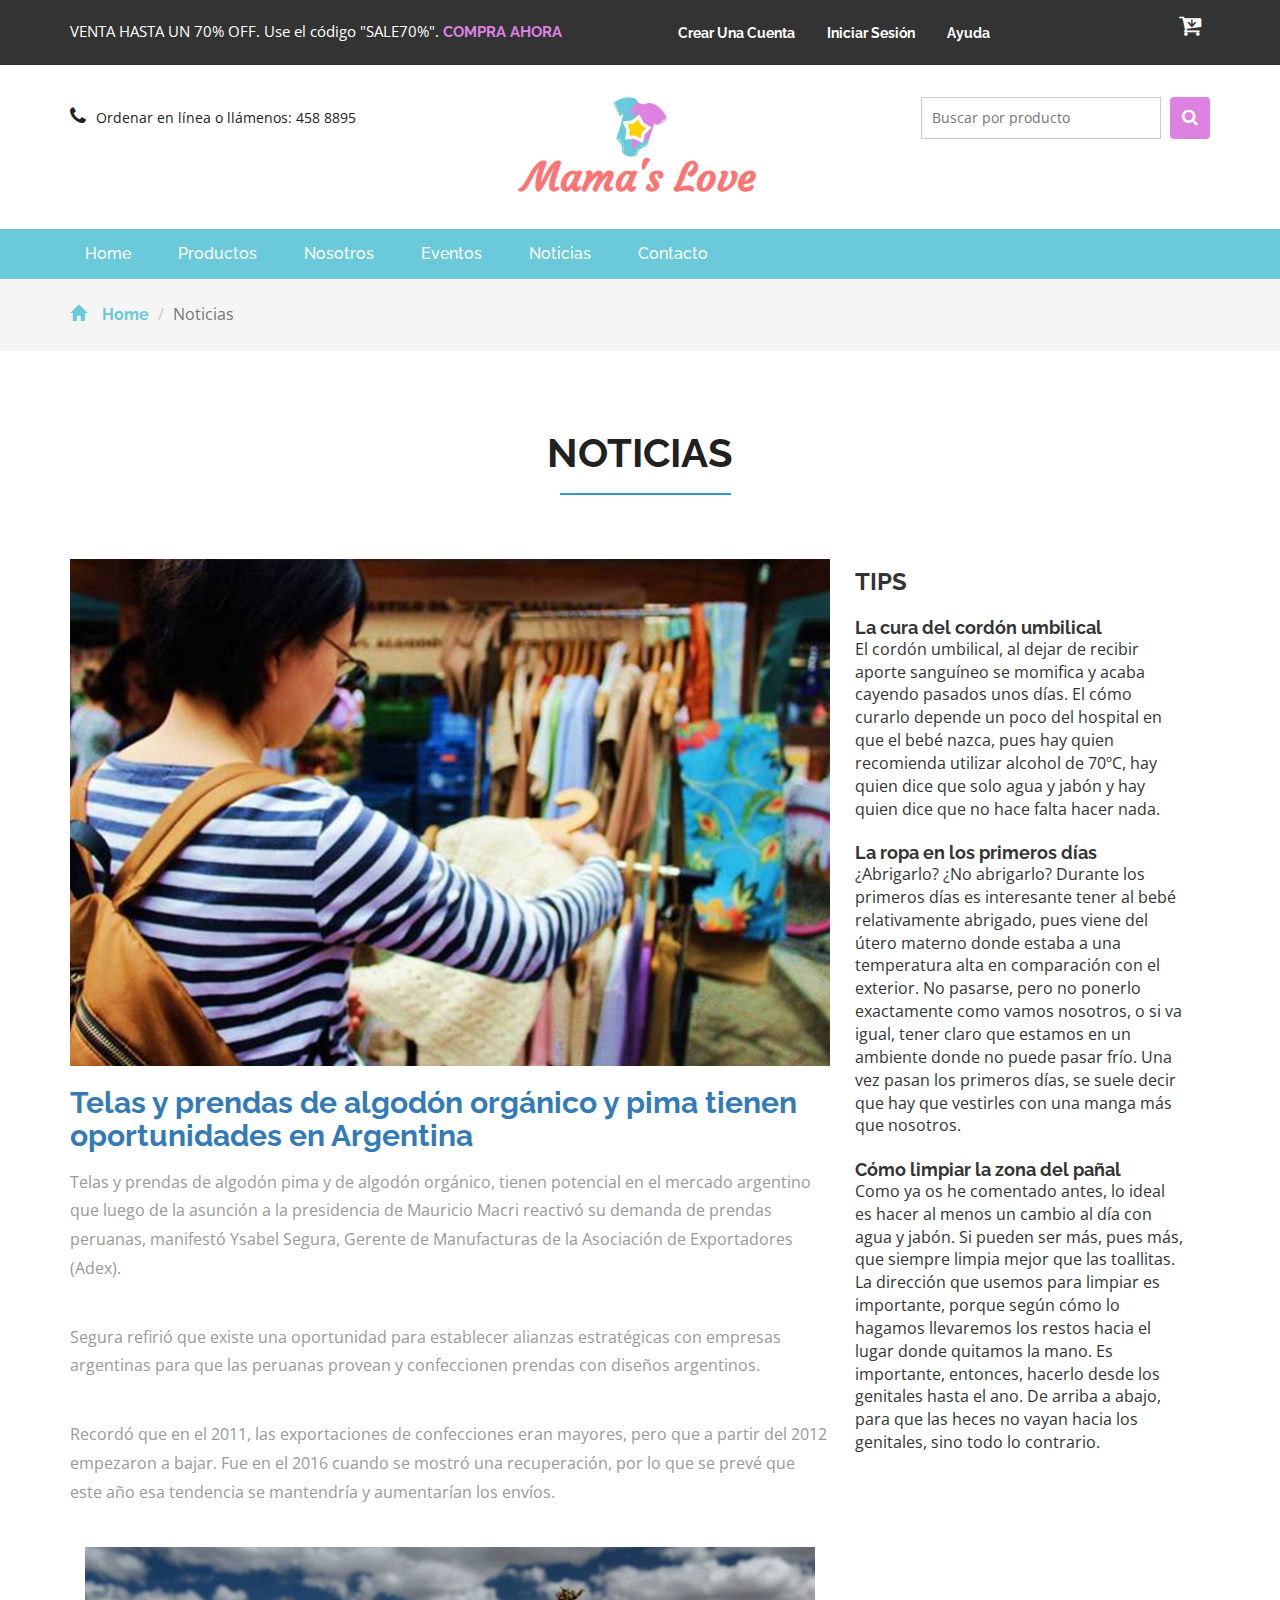
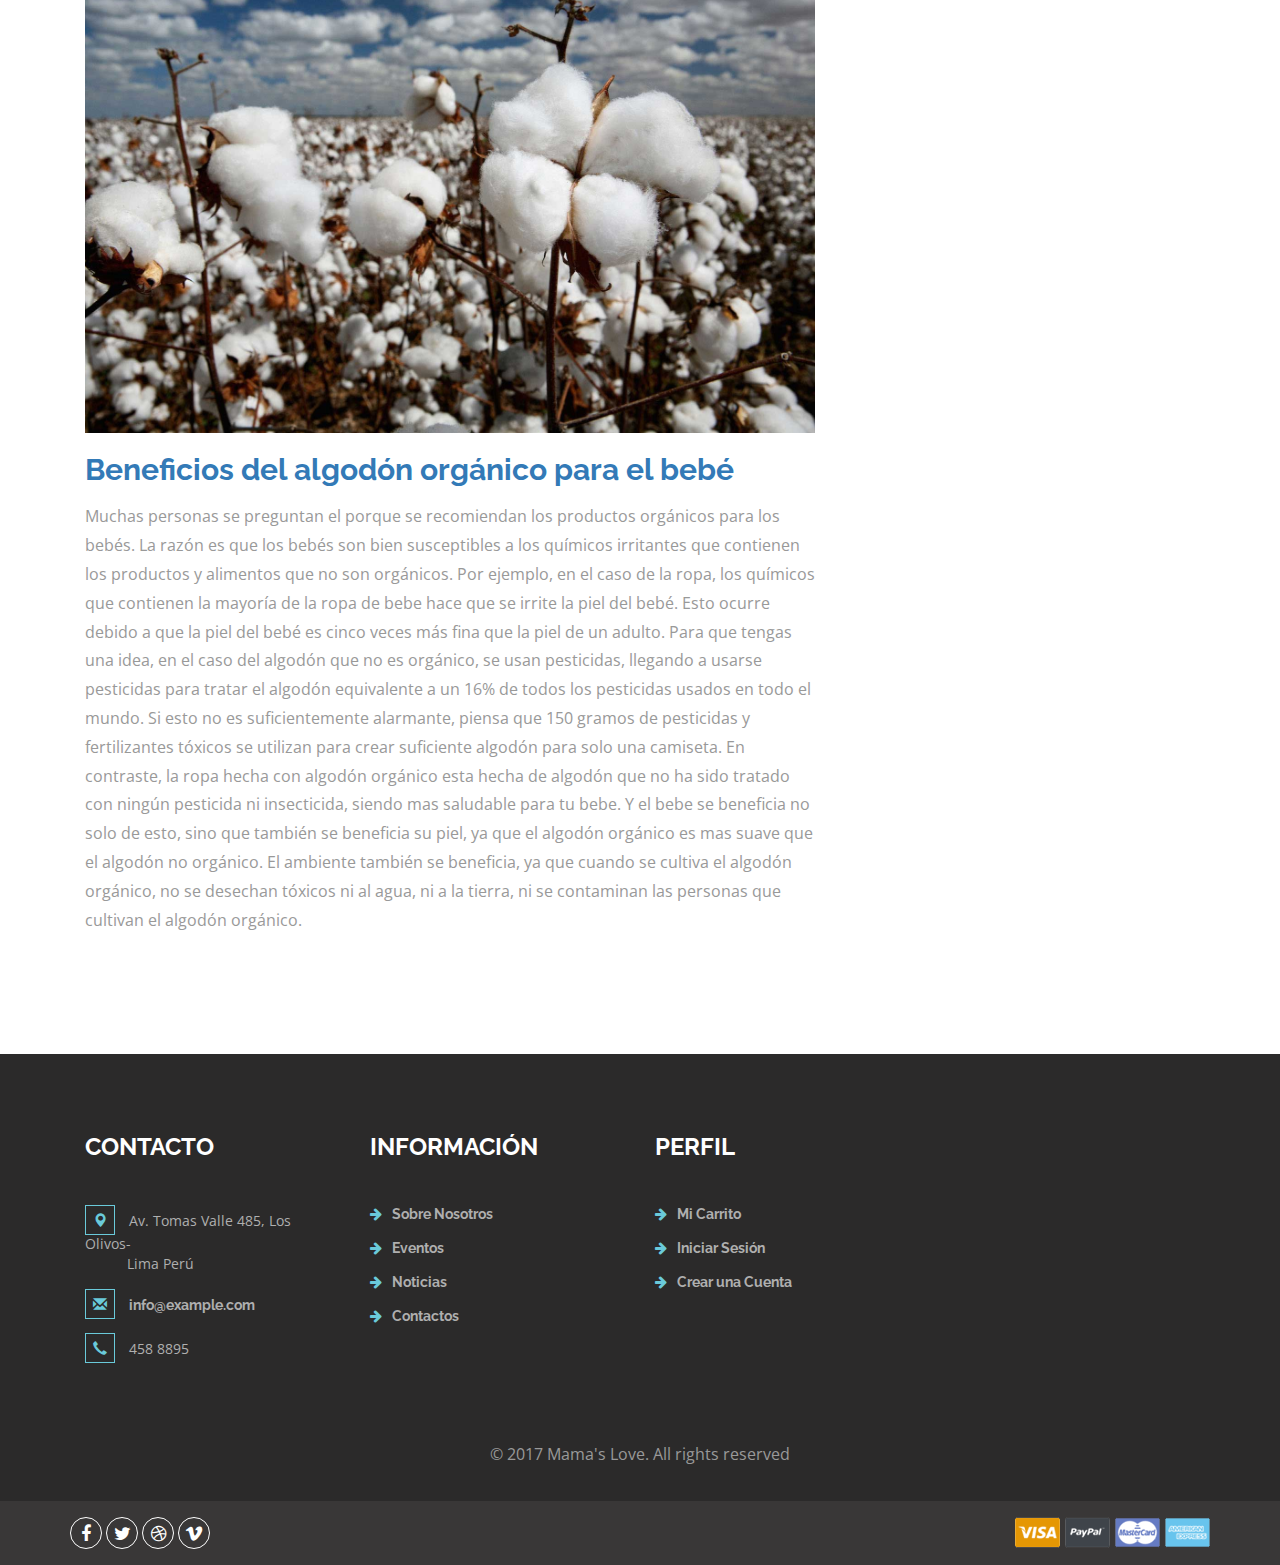
<file: noticias.html>
<!DOCTYPE html>
<html>
<head>
<title>Mama's Love</title>
<!-- for-mobile-apps -->
<meta name="viewport" content="width=device-width, initial-scale=1">
<meta http-equiv="Content-Type" content="text/html; charset=utf-8" />
<meta name="keywords" content=".." />
<script type="application/x-javascript"> addEventListener("load", function() { setTimeout(hideURLbar, 0); }, false);
		function hideURLbar(){ window.scrollTo(0,1); } </script>
<!-- //for-mobile-apps -->
<link href="css/bootstrap.css" rel="stylesheet" type="text/css" media="all" />
<link href="css/style.css" rel="stylesheet" type="text/css" media="all" />
<!-- font-awesome icons -->
<link href="css/font-awesome.css" rel="stylesheet"> 
<!-- //font-awesome icons -->
<!-- js -->
<script src="js/jquery-1.11.1.min.js"></script>
<!-- //js -->
<link href='//fonts.googleapis.com/css?family=Raleway:400,100,100italic,200,200italic,300,400italic,500,500italic,600,600italic,700,700italic,800,800italic,900,900italic' rel='stylesheet' type='text/css'>
<link href='//fonts.googleapis.com/css?family=Open+Sans:400,300,300italic,400italic,600,600italic,700,700italic,800,800italic' rel='stylesheet' type='text/css'>
<!-- start-smoth-scrolling -->
<script type="text/javascript" src="js/move-top.js"></script>
<script type="text/javascript" src="js/easing.js"></script>
<script type="text/javascript">
	jQuery(document).ready(function($) {
		$(".scroll").click(function(event){		
			event.preventDefault();
			$('html,body').animate({scrollTop:$(this.hash).offset().top},1000);
		});
	});
</script>
<!-- start-smoth-scrolling -->
</head>
	
<body>
<!-- header -->
	<div class="agileits_header">
		<div class="container">
			<div class="w3l_offers">
				<p>VENTA HASTA UN 70% OFF. Use el código "SALE70%".  <a href="products.html">COMPRA AHORA</a></p>
			</div>
			<div class="agile-login">
				<ul>
					<li><a href="registered.html"> Crear una Cuenta</a></li>
					<li><a href="login.html">Iniciar Sesión </a></li>
					<li><a href="contact.html">Ayuda</a></li>
					
				</ul>
			</div>
			<div class="product_list_header">  
					<div> 
						<div class="w3view-cart"><a href="checkout.html"><i class="fa fa-cart-arrow-down" aria-hidden="true"></i></a></div>
					</div>  
			</div>
			<div class="clearfix"> </div>
		</div>
	</div>

	<div class="logo_products">
		<div class="container">
		<div class="w3ls_logo_products_left1">
				<ul class="phone_email">
					<li><i class="fa fa-phone" aria-hidden="true"></i>Ordenar en línea o llámenos: 458 8895</li>
					
				</ul>
			</div>
			<div class="w3ls_logo_products_left">
				<img style="height: 60px;" title=" " alt=" " src="images/mamaslovelogo.png" />
				<h1><a href="index.html">Mama's Love </a></h1>
			</div>
		<div class="w3l_search">
			<form action="#" method="post">
				<input type="search" name="Search" placeholder="Buscar por producto" required="">
				<button type="submit" class="btn btn-default search" aria-label="Left Align">
					<i class="fa fa-search" aria-hidden="true"> </i>
				</button>
				<div class="clearfix"></div>
			</form>
		</div>
			
			<div class="clearfix"> </div>
		</div>
	</div>
<!-- //header -->
<!-- navigation -->
	<div class="navigation-agileits">
		<div class="container">
			<nav class="navbar navbar-default">
							<!-- Brand and toggle get grouped for better mobile display -->
							<div class="navbar-header nav_2">
								<button type="button" class="navbar-toggle collapsed navbar-toggle1" data-toggle="collapse" data-target="#bs-megadropdown-tabs">
									<span class="sr-only">Toggle navigation</span>
									<span class="icon-bar"></span>
									<span class="icon-bar"></span>
									<span class="icon-bar"></span>
								</button>
							</div> 
							<div class="collapse navbar-collapse" id="bs-megadropdown-tabs">
								<ul class="nav navbar-nav">
									<li class="active"><a href="index.html" class="act">Home</a></li>	
									<!-- Mega Menu -->
									<li><a href="products.html">Productos</a></li>
									<li><a href="about.html">Nosotros</a></li>
									<li><a href="eventos.html">Eventos</a></li>
									<li><a href="noticias.html">Noticias</a></li>
									<li><a href="contact.html">Contacto</a></li>
								</ul>
							</div>
							</nav>
			</div>
		</div>
		
<!-- //navigation -->
<!-- breadcrumbs -->
	<div class="breadcrumbs">
		<div class="container">
			<ol class="breadcrumb breadcrumb1 animated wow slideInLeft" data-wow-delay=".5s">
				<li><a href="index.html"><span class="glyphicon glyphicon-home" aria-hidden="true"></span>Home</a></li>
				<li class="active">Noticias</li>
			</ol>
		</div>
	</div>
<!-- //breadcrumbs -->
<!-- about -->
	<div class="about">
		<div class="container">
			<h3 class="w3_agile_header">Noticias</h3>
			<div class="about-agileinfo w3layouts">
				<div class="col-md-8 about-wthree-grids grid-top">
					<div class="row">
			            <a href="" target="_blank"><img class="media-object" src="images/nota1.jpg" alt=""/></a>
			            <div>
			            	<a href="" target="_blank"> 
			                <h2 style="padding-top: 20px;" >Telas y prendas de algodón orgánico y pima tienen oportunidades en Argentina</h2></a>
			              	<p>Telas y prendas de algodón pima y de algodón orgánico, tienen potencial en el mercado argentino que luego de la asunción a la presidencia de Mauricio Macri reactivó su demanda de prendas peruanas, manifestó Ysabel Segura, Gerente de Manufacturas de la Asociación de Exportadores (Adex).
			             	 <p>Segura refirió que existe una oportunidad para establecer alianzas estratégicas con empresas argentinas para que las peruanas provean y confeccionen prendas con diseños argentinos.</p>
							<p>Recordó que en el 2011, las exportaciones de confecciones eran mayores, pero que a partir del 2012 empezaron a bajar. Fue en el 2016 cuando se mostró una recuperación, por lo que se prevé que este año esa tendencia se mantendría y aumentarían los envíos.</p>
			            </div>
		          	</div>
		          
			            <a href="" target="_blank"><img class="media-object" src="images/nota2.jpg" alt=""/></a>
			            <div>
			            	<a href="" target="_blank"> 
			                <h2 style="padding-top: 20px;" >Beneficios del algodón orgánico para el bebé</h2></a>
			              	<p>Muchas personas se preguntan el porque se recomiendan los 
								productos orgánicos para los bebés.  La razón es que los bebés 
								son bien susceptibles a los químicos irritantes que contienen los 
								productos y alimentos que no son orgánicos.  

								Por ejemplo, en el caso de la ropa, los químicos que contienen la 
								mayoría de la ropa de bebe hace que se irrite la piel del bebé.  
								Esto ocurre debido a que la piel del bebé es cinco veces más fina 
								que la piel de un adulto.  

								Para que tengas una idea, en el caso del algodón que no es 
								orgánico, se usan pesticidas, llegando a usarse pesticidas para 
								tratar el algodón equivalente a un 16% de todos los pesticidas 
								usados en todo el mundo.  Si esto no es suficientemente 
								alarmante, piensa que 150 gramos de pesticidas y fertilizantes 
								tóxicos se utilizan para crear suficiente algodón para solo una 
								camiseta.

								En contraste, la ropa hecha con algodón orgánico esta hecha de 
								algodón que no ha sido tratado con ningún pesticida ni 
								insecticida, siendo mas saludable para tu bebe.  Y el bebe se 
								beneficia no solo de esto, sino que también se beneficia su piel, 
								ya que el algodón orgánico es mas suave que el algodón no 
								orgánico.  El ambiente también se beneficia, ya que cuando se 
								cultiva el algodón orgánico, no se desechan tóxicos ni al agua, ni 
								a la tierra, ni se contaminan las personas que cultivan el algodón 
								orgánico.
								</p>
			            </div>
		          	</div>
				</div>
				<div class="col-md-4 about-wthree-grids" >
						<div class="pd10">
							<h3>TIPS</h3>
							<br>
							<h4>La cura del cordón umbilical</h4>
							<p>El cordón umbilical, al dejar de recibir aporte sanguíneo se momifica y acaba cayendo pasados unos días. El cómo curarlo depende un poco del hospital en que el bebé nazca, pues hay quien recomienda utilizar alcohol de 70ºC, hay quien dice que solo agua y jabón y hay quien dice que no hace falta hacer nada.</p>
							<br>
							<h4>La ropa en los primeros días</h4>
							<p>¿Abrigarlo? ¿No abrigarlo? Durante los primeros días es interesante tener al bebé relativamente abrigado, pues viene del útero materno donde estaba a una temperatura alta en comparación con el exterior. No pasarse, pero no ponerlo exactamente como vamos nosotros, o si va igual, tener claro que estamos en un ambiente donde no puede pasar frío. Una vez pasan los primeros días, se suele decir que hay que vestirles con una manga más que nosotros.</p>
							<br>
							<h4>Cómo limpiar la zona del pañal</h4>
							<p>Como ya os he comentado antes, lo ideal es hacer al menos un cambio al día con agua y jabón. Si pueden ser más, pues más, que siempre limpia mejor que las toallitas. La dirección que usemos para limpiar es importante, porque según cómo lo hagamos llevaremos los restos hacia el lugar donde quitamos la mano. Es importante, entonces, hacerlo desde los genitales hasta el ano. De arriba a abajo, para que las heces no vayan hacia los genitales, sino todo lo contrario.</p>
						</div>

				</div>
			</div>
		</div>
	</div>
<!-- //footer --> 
<div class="footer">
		<div class="container">
			<div class="w3_footer_grids">
				<div class="col-md-3 w3_footer_grid">
					<h3>CONTACTO</h3>
					
					<ul class="address">
						<li><i class="glyphicon glyphicon-map-marker" aria-hidden="true"></i>Av. Tomas Valle 485, Los Olivos-<span> Lima Perú</span></li>
						<li><i class="glyphicon glyphicon-envelope" aria-hidden="true"></i><a href="mailto:info@example.com">info@example.com</a></li>
						<li><i class="glyphicon glyphicon-earphone" aria-hidden="true"></i>458 8895</li>
					</ul>
				</div>
				<div class="col-md-3 w3_footer_grid">
					<h3>INFORMACIÓN</h3>
					<ul class="info"> 
						<li><i class="fa fa-arrow-right" aria-hidden="true"></i><a href="about.html">Sobre Nosotros</a></li>
						<li><i class="fa fa-arrow-right" aria-hidden="true"></i><a href="short-codes.html">Eventos</a></li>
						<li><i class="fa fa-arrow-right" aria-hidden="true"></i><a href="faq.html">Noticias</a></li>
						<li><i class="fa fa-arrow-right" aria-hidden="true"></i><a href="contact.html">Contactos</a></li>

					</ul>
				</div>
				<div class="col-md-3 w3_footer_grid">
					<h3>PERFIL</h3>
					<ul class="info">
						<li><i class="fa fa-arrow-right" aria-hidden="true"></i><a href="checkout.html">Mi Carrito</a></li>
						<li><i class="fa fa-arrow-right" aria-hidden="true"></i><a href="login.html">Iniciar Sesión</a></li>
						<li><i class="fa fa-arrow-right" aria-hidden="true"></i><a href="registered.html">Crear una Cuenta</a></li>
					</ul>
				</div>
				<div class="col-md-3 w3_footer_grid">

				</div>
				<div class="clearfix"> </div>
			</div>
		</div>
		
		<div class="footer-copy">
			
			<div class="container">
				<p>© 2017 Mama's Love. All rights reserved</p>
			</div>
		</div>
		
	</div>	
	<div class="footer-botm">
			<div class="container">
				<div class="w3layouts-foot">
					<ul>
						<li><a href="#" class="w3_agile_facebook"><i class="fa fa-facebook" aria-hidden="true"></i></a></li>
						<li><a href="#" class="agile_twitter"><i class="fa fa-twitter" aria-hidden="true"></i></a></li>
						<li><a href="#" class="w3_agile_dribble"><i class="fa fa-dribbble" aria-hidden="true"></i></a></li>
						<li><a href="#" class="w3_agile_vimeo"><i class="fa fa-vimeo" aria-hidden="true"></i></a></li>
					</ul>
				</div>
				<div class="payment-w3ls">	
					<img src="images/card.png" alt=" " class="img-responsive">
				</div>
				<div class="clearfix"> </div>
			</div>
		</div>
<!-- //footer -->	
<!-- Bootstrap Core JavaScript -->
<script src="js/bootstrap.min.js"></script>
<!-- top-header and slider -->
<!-- here stars scrolling icon -->
	<script type="text/javascript">
		$(document).ready(function() {
			/*
				var defaults = {
				containerID: 'toTop', // fading element id
				containerHoverID: 'toTopHover', // fading element hover id
				scrollSpeed: 1200,
				easingType: 'linear' 
				};
			*/
								
			$().UItoTop({ easingType: 'easeOutQuart' });
								
			});
	</script>
<!-- //here ends scrolling icon -->
<script src="js/minicart.min.js"></script>
<script>
	// Mini Cart
	paypal.minicart.render({
		action: '#'
	});

	if (~window.location.search.indexOf('reset=true')) {
		paypal.minicart.reset();
	}
</script>
<!-- main slider-banner -->
<script src="js/skdslider.min.js"></script>
<link href="css/skdslider.css" rel="stylesheet">
<script type="text/javascript">
		jQuery(document).ready(function(){
			jQuery('#demo1').skdslider({'delay':5000, 'animationSpeed': 2000,'showNextPrev':true,'showPlayButton':true,'autoSlide':true,'animationType':'fading'});
						
			jQuery('#responsive').change(function(){
			  $('#responsive_wrapper').width(jQuery(this).val());
			});
			
		});
</script>	
<!-- //main slider-banner --> 
</body>
</html>
</file>
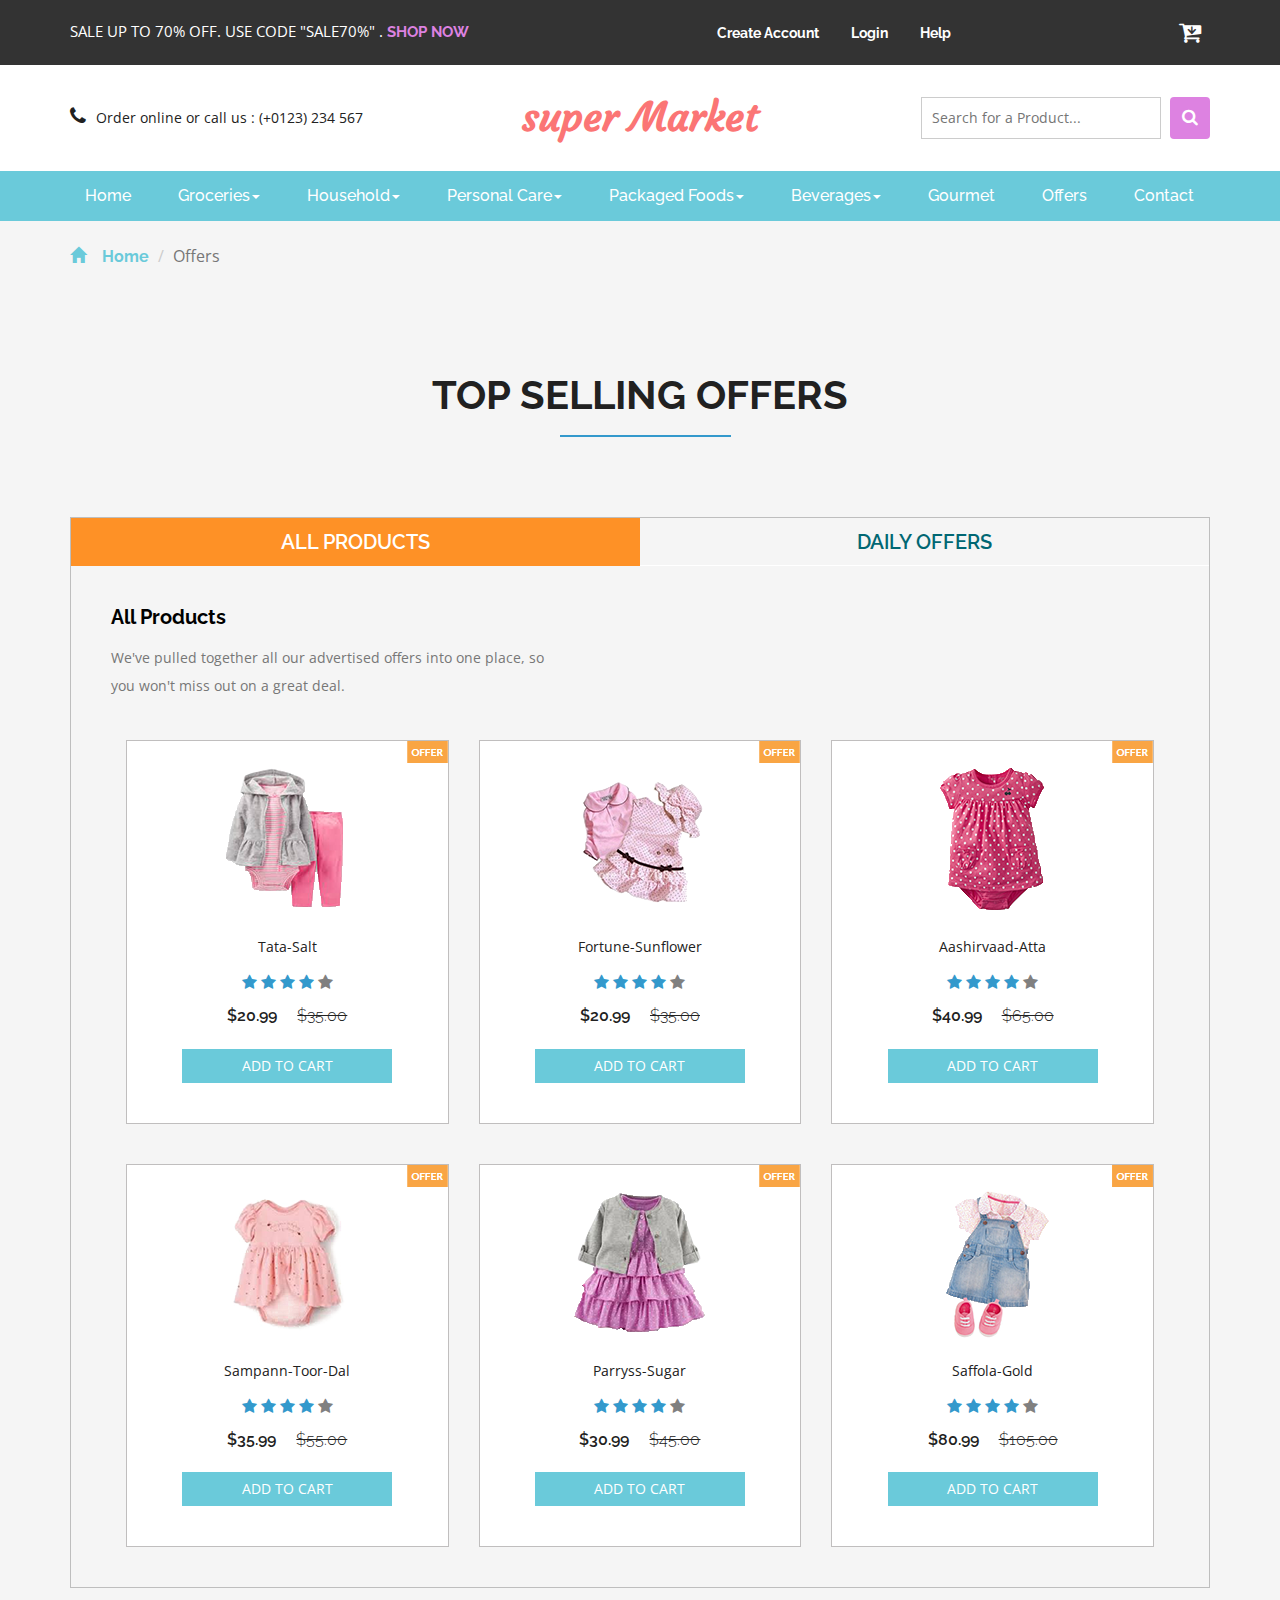
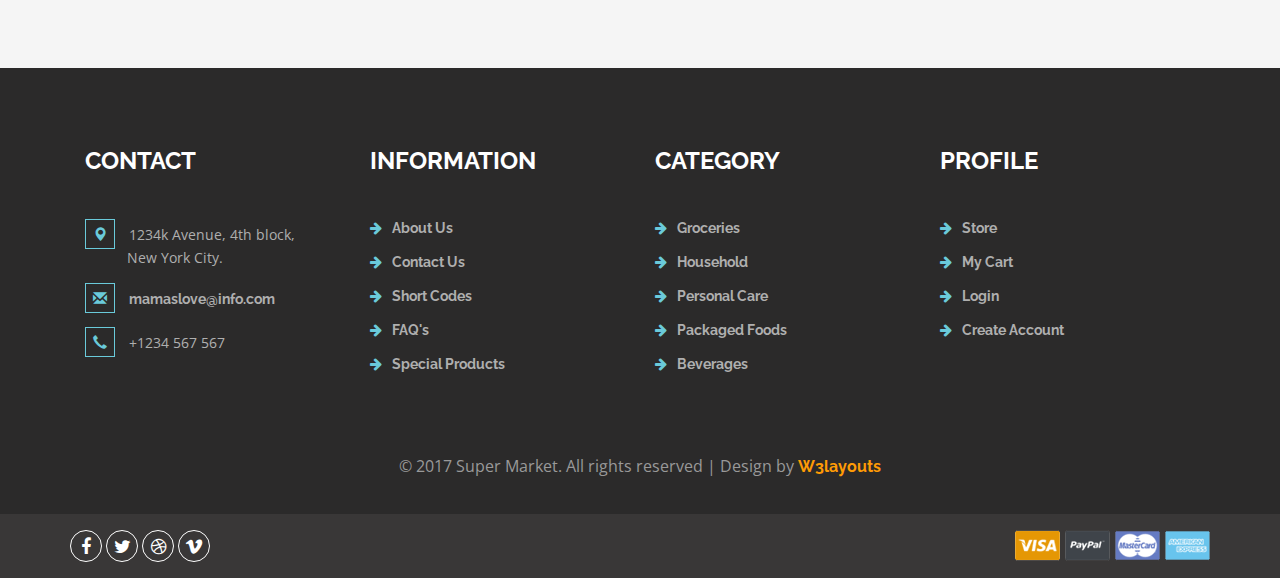
<file: offers.html>
<!--
author: W3layouts
author URL: http://w3layouts.com
License: Creative Commons Attribution 3.0 Unported
License URL: http://creativecommons.org/licenses/by/3.0/
-->
<!DOCTYPE html>
<html>
<head>
<title>Super Market an Ecommerce Online Shopping Category Flat Bootstrap Responsive Website Template | About :: w3layouts</title>
<!-- for-mobile-apps -->
<meta name="viewport" content="width=device-width, initial-scale=1">
<meta http-equiv="Content-Type" content="text/html; charset=utf-8" />
<meta name="keywords" content="Super Market Responsive web template, Bootstrap Web Templates, Flat Web Templates, Android Compatible web template, 
Smartphone Compatible web template, free webdesigns for Nokia, Samsung, LG, SonyEricsson, Motorola web design" />
<script type="application/x-javascript"> addEventListener("load", function() { setTimeout(hideURLbar, 0); }, false);
		function hideURLbar(){ window.scrollTo(0,1); } </script>
<!-- //for-mobile-apps -->
<link href="css/bootstrap.css" rel="stylesheet" type="text/css" media="all" />
<link href="css/style.css" rel="stylesheet" type="text/css" media="all" />
<!-- font-awesome icons -->
<link href="css/font-awesome.css" rel="stylesheet"> 
<!-- //font-awesome icons -->
<!-- js -->
<script src="js/jquery-1.11.1.min.js"></script>
<!-- //js -->
<link href='//fonts.googleapis.com/css?family=Raleway:400,100,100italic,200,200italic,300,400italic,500,500italic,600,600italic,700,700italic,800,800italic,900,900italic' rel='stylesheet' type='text/css'>
<link href='//fonts.googleapis.com/css?family=Open+Sans:400,300,300italic,400italic,600,600italic,700,700italic,800,800italic' rel='stylesheet' type='text/css'>
<!-- start-smoth-scrolling -->
<script type="text/javascript" src="js/move-top.js"></script>
<script type="text/javascript" src="js/easing.js"></script>
<script type="text/javascript">
	jQuery(document).ready(function($) {
		$(".scroll").click(function(event){		
			event.preventDefault();
			$('html,body').animate({scrollTop:$(this.hash).offset().top},1000);
		});
	});
</script>
<!-- start-smoth-scrolling -->
</head>
	
<body>
<!-- header -->
	<div class="agileits_header">
		<div class="container">
			<div class="w3l_offers">
				<p>SALE UP TO 70% OFF. USE CODE "SALE70%" . <a href="products.html">SHOP NOW</a></p>
			</div>
			<div class="agile-login">
				<ul>
					<li><a href="registered.html"> Create Account </a></li>
					<li><a href="login.html">Login</a></li>
					<li><a href="contact.html">Help</a></li>
					
				</ul>
			</div>
			<div class="product_list_header">  
					<form action="#" method="post" class="last"> 
						<input type="hidden" name="cmd" value="_cart">
						<input type="hidden" name="display" value="1">
						<button class="w3view-cart" type="submit" name="submit" value=""><i class="fa fa-cart-arrow-down" aria-hidden="true"></i></button>
					</form>  
			</div>
			<div class="clearfix"> </div>
		</div>
	</div>

	<div class="logo_products">
		<div class="container">
		<div class="w3ls_logo_products_left1">
				<ul class="phone_email">
					<li><i class="fa fa-phone" aria-hidden="true"></i>Order online or call us : (+0123) 234 567</li>
					
				</ul>
			</div>
			<div class="w3ls_logo_products_left">
				<h1><a href="index.html">super Market</a></h1>
			</div>
		<div class="w3l_search">
			<form action="#" method="post">
				<input type="search" name="Search" placeholder="Search for a Product..." required="">
				<button type="submit" class="btn btn-default search" aria-label="Left Align">
					<i class="fa fa-search" aria-hidden="true"> </i>
				</button>
				<div class="clearfix"></div>
			</form>
		</div>
			
			<div class="clearfix"> </div>
		</div>
	</div>
<!-- //header -->
<!-- navigation -->
	<div class="navigation-agileits">
		<div class="container">
			<nav class="navbar navbar-default">
							<!-- Brand and toggle get grouped for better mobile display -->
							<div class="navbar-header nav_2">
								<button type="button" class="navbar-toggle collapsed navbar-toggle1" data-toggle="collapse" data-target="#bs-megadropdown-tabs">
									<span class="sr-only">Toggle navigation</span>
									<span class="icon-bar"></span>
									<span class="icon-bar"></span>
									<span class="icon-bar"></span>
								</button>
							</div> 
							<div class="collapse navbar-collapse" id="bs-megadropdown-tabs">
								<ul class="nav navbar-nav">
									<li class="active"><a href="index.html" class="act">Home</a></li>	
									<!-- Mega Menu -->
									<li class="dropdown">
										<a href="#" class="dropdown-toggle" data-toggle="dropdown">Groceries<b class="caret"></b></a>
										<ul class="dropdown-menu multi-column columns-3">
											<div class="row">
												<div class="multi-gd-img">
													<ul class="multi-column-dropdown">
														<h6>All Groceries</h6>
														<li><a href="groceries.html">Dals & Pulses</a></li>
														<li><a href="groceries.html">Almonds</a></li>
														<li><a href="groceries.html">Cashews</a></li>
														<li><a href="groceries.html">Dry Fruit</a></li>
														<li><a href="groceries.html"> Mukhwas </a></li>
														<li><a href="groceries.html">Rice & Rice Products</a></li>
													</ul>
												</div>	
												
											</div>
										</ul>
									</li>
									<li class="dropdown">
										<a href="#" class="dropdown-toggle" data-toggle="dropdown">Household<b class="caret"></b></a>
										<ul class="dropdown-menu multi-column columns-3">
											<div class="row">
												<div class="multi-gd-img">
													<ul class="multi-column-dropdown">
														<h6>All Household</h6>
														<li><a href="household.html">Cookware</a></li>
														<li><a href="household.html">Dust Pans</a></li>
														<li><a href="household.html">Scrubbers</a></li>
														<li><a href="household.html">Dust Cloth</a></li>
														<li><a href="household.html"> Mops </a></li>
														<li><a href="household.html">Kitchenware</a></li>
													</ul>
												</div>
												
												
											</div>
										</ul>
									</li>
									<li class="dropdown">
										<a href="#" class="dropdown-toggle" data-toggle="dropdown">Personal Care<b class="caret"></b></a>
										<ul class="dropdown-menu multi-column columns-3">
											<div class="row">
												<div class="multi-gd-img">
													<ul class="multi-column-dropdown">
														<h6>Baby Care</h6>
														<li><a href="personalcare.html">Baby Soap</a></li>
														<li><a href="personalcare.html">Baby Care Accessories</a></li>
														<li><a href="personalcare.html">Baby Oil & Shampoos</a></li>
														<li><a href="personalcare.html">Baby Creams & Lotion</a></li>
														<li><a href="personalcare.html"> Baby Powder</a></li>
														<li><a href="personalcare.html">Diapers & Wipes</a></li>
													</ul>
												</div>
												
											</div>
										</ul>
									</li>
									<li class="dropdown">
										<a href="#" class="dropdown-toggle" data-toggle="dropdown">Packaged Foods<b class="caret"></b></a>
										<ul class="dropdown-menu multi-column columns-3">
											<div class="row">
												<div class="multi-gd-img">
													<ul class="multi-column-dropdown">
														<h6>All Accessories</h6>
														<li><a href="packagedfoods.html">Baby Food</a></li>
														<li><a href="packagedfoods.html">Dessert Items</a></li>
														<li><a href="packagedfoods.html">Biscuits</a></li>
														<li><a href="packagedfoods.html">Breakfast Cereals</a></li>
														<li><a href="packagedfoods.html"> Canned Food </a></li>
														<li><a href="packagedfoods.html">Chocolates & Sweets</a></li>
													</ul>
												</div>
												
											
											</div>
										</ul>
									</li>
									<li class="dropdown">
										<a href="#" class="dropdown-toggle" data-toggle="dropdown">Beverages<b class="caret"></b></a>
										<ul class="dropdown-menu multi-column columns-3">
											<div class="row">
												<div class="multi-gd-img">
													<ul class="multi-column-dropdown">
														<h6>Tea & Coeffe</h6>
														<li><a href="beverages.html">Green Tea</a></li>
														<li><a href="beverages.html">Ground Coffee</a></li>
														<li><a href="beverages.html">Herbal Tea</a></li>
														<li><a href="beverages.html">Instant Coffee</a></li>
														<li><a href="beverages.html"> Tea </a></li>
														<li><a href="beverages.html">Tea Bags</a></li>
													</ul>
												</div>
							
											</div>
										</ul>
									</li>
									<li><a href="gourmet.html">Gourmet</a></li>
									<li><a href="offers.html">Offers</a></li>
									<li><a href="contact.html">Contact</a></li>
								</ul>
							</div>
							</nav>
			</div>
		</div>
		
<!-- //navigation -->
<!-- breadcrumbs -->
	<div class="breadcrumbs">
		<div class="container">
			<ol class="breadcrumb breadcrumb1 animated wow slideInLeft" data-wow-delay=".5s">
				<li><a href="index.html"><span class="glyphicon glyphicon-home" aria-hidden="true"></span>Home</a></li>
				<li class="active">Offers</li>
			</ol>
		</div>
	</div>
<!-- //breadcrumbs -->
	<!-- top-brands -->
	<div class="top-brands">
		<div class="container">
		<h2>Top selling offers</h2>
			<div class="grid_3 grid_5">
				<div class="bs-example bs-example-tabs" role="tabpanel" data-example-id="togglable-tabs">
					<ul id="myTab" class="nav nav-tabs" role="tablist">
						<li role="presentation" class="active"><a href="#expeditions" id="expeditions-tab" role="tab" data-toggle="tab" aria-controls="expeditions" aria-expanded="true">All Products</a></li>
						<li role="presentation"><a href="#tours" role="tab" id="tours-tab" data-toggle="tab" aria-controls="tours">Daily Offers</a></li>
					</ul>
					<div id="myTabContent" class="tab-content">
						<div role="tabpanel" class="tab-pane fade in active" id="expeditions" aria-labelledby="expeditions-tab">
							<div class="agile-tp">
								<h5>All Products</h5>
								<p class="w3l-ad">We've pulled together all our advertised offers into one place, so you won't miss out on a great deal.</p>
							</div>
							<div class="agile_top_brands_grids">
								<div class="col-md-4 top_brand_left">
									<div class="hover14 column">
										<div class="agile_top_brand_left_grid">
											<div class="agile_top_brand_left_grid_pos">
												<img src="images/offer.png" alt=" " class="img-responsive" />
											</div>
											<div class="agile_top_brand_left_grid1">
												<figure>
													<div class="snipcart-item block" >
														<div class="snipcart-thumb">
															<a href="products.html"><img title=" " alt=" " src="images/1.png" /></a>		
															<p>Tata-salt</p>
															<div class="stars">
																<i class="fa fa-star blue-star" aria-hidden="true"></i>
																<i class="fa fa-star blue-star" aria-hidden="true"></i>
																<i class="fa fa-star blue-star" aria-hidden="true"></i>
																<i class="fa fa-star blue-star" aria-hidden="true"></i>
																<i class="fa fa-star gray-star" aria-hidden="true"></i>
															</div>
															<h4>$20.99 <span>$35.00</span></h4>
														</div>
														<div class="snipcart-details top_brand_home_details">
															<form action="#" method="post">
																<fieldset>
																	<input type="hidden" name="cmd" value="_cart" />
																	<input type="hidden" name="add" value="1" />
																	<input type="hidden" name="business" value=" " />
																	<input type="hidden" name="item_name" value="Fortune Sunflower Oil" />
																	<input type="hidden" name="amount" value="20.99" />
																	<input type="hidden" name="discount_amount" value="1.00" />
																	<input type="hidden" name="currency_code" value="USD" />
																	<input type="hidden" name="return" value=" " />
																	<input type="hidden" name="cancel_return" value=" " />
																	<input type="submit" name="submit" value="Add to cart" class="button" />
																</fieldset>
															</form>
														</div>
													</div>
												</figure>
											</div>
										</div>
									</div>
								</div>
								<div class="col-md-4 top_brand_left">
									<div class="hover14 column">
										<div class="agile_top_brand_left_grid">
											<div class="agile_top_brand_left_grid_pos">
												<img src="images/offer.png" alt=" " class="img-responsive" />
											</div>
											<div class="agile_top_brand_left_grid1">
												<figure>
													<div class="snipcart-item block" >
														<div class="snipcart-thumb">
															<a href="products.html"><img title=" " alt=" " src="images/2.png" /></a>		
															<p>Fortune-sunflower</p>
															<div class="stars">
																<i class="fa fa-star blue-star" aria-hidden="true"></i>
																<i class="fa fa-star blue-star" aria-hidden="true"></i>
																<i class="fa fa-star blue-star" aria-hidden="true"></i>
																<i class="fa fa-star blue-star" aria-hidden="true"></i>
																<i class="fa fa-star gray-star" aria-hidden="true"></i>
															</div>
															<h4>$20.99 <span>$35.00</span></h4>
														</div>
														<div class="snipcart-details top_brand_home_details">
															<form action="#" method="post">
																<fieldset>
																	<input type="hidden" name="cmd" value="_cart" />
																	<input type="hidden" name="add" value="1" />
																	<input type="hidden" name="business" value=" " />
																	<input type="hidden" name="item_name" value="basmati rise" />
																	<input type="hidden" name="amount" value="20.99" />
																	<input type="hidden" name="discount_amount" value="1.00" />
																	<input type="hidden" name="currency_code" value="USD" />
																	<input type="hidden" name="return" value=" " />
																	<input type="hidden" name="cancel_return" value=" " />
																	<input type="submit" name="submit" value="Add to cart" class="button" />
																</fieldset>
															</form>
														</div>
													</div>
												</figure>
											</div>
										</div>
									</div>
								</div>
								<div class="col-md-4 top_brand_left">
									<div class="hover14 column">
										<div class="agile_top_brand_left_grid">
											<div class="agile_top_brand_left_grid_pos">
												<img src="images/offer.png" alt=" " class="img-responsive" />
											</div>
											<div class="agile_top_brand_left_grid1">
												<figure>
													<div class="snipcart-item block">
														<div class="snipcart-thumb">
															<a href="products.html"><img src="images/3.png" alt=" " class="img-responsive" /></a>
															<p>Aashirvaad-atta</p>
															<div class="stars">
																<i class="fa fa-star blue-star" aria-hidden="true"></i>
																<i class="fa fa-star blue-star" aria-hidden="true"></i>
																<i class="fa fa-star blue-star" aria-hidden="true"></i>
																<i class="fa fa-star blue-star" aria-hidden="true"></i>
																<i class="fa fa-star gray-star" aria-hidden="true"></i>
															</div>
															<h4>$40.99 <span>$65.00</span></h4>
														</div>
														<div class="snipcart-details top_brand_home_details">
															<form action="#" method="post">
																<fieldset>
																	<input type="hidden" name="cmd" value="_cart" />
																	<input type="hidden" name="add" value="1" />
																	<input type="hidden" name="business" value=" " />
																	<input type="hidden" name="item_name" value="Pepsi soft drink" />
																	<input type="hidden" name="amount" value="40.00" />
																	<input type="hidden" name="discount_amount" value="1.00" />
																	<input type="hidden" name="currency_code" value="USD" />
																	<input type="hidden" name="return" value=" " />
																	<input type="hidden" name="cancel_return" value=" " />
																	<input type="submit" name="submit" value="Add to cart" class="button" />
																</fieldset>
															</form>
														</div>
													</div>
												</figure>
											</div>
										</div>
									</div>
								</div>
								<div class="clearfix"> </div>
							</div>
							<div class="agile_top_brands_grids">
								<div class="col-md-4 top_brand_left">
									<div class="hover14 column">
										<div class="agile_top_brand_left_grid">
											<div class="agile_top_brand_left_grid_pos">
												<img src="images/offer.png" alt=" " class="img-responsive" />
											</div>
											<div class="agile_top_brand_left_grid1">
												<figure>
													<div class="snipcart-item block" >
														<div class="snipcart-thumb">
															<a href="products.html"><img title=" " alt=" " src="images/4.png" /></a>		
															<p>Sampann-toor-dal</p>
															<div class="stars">
																<i class="fa fa-star blue-star" aria-hidden="true"></i>
																<i class="fa fa-star blue-star" aria-hidden="true"></i>
																<i class="fa fa-star blue-star" aria-hidden="true"></i>
																<i class="fa fa-star blue-star" aria-hidden="true"></i>
																<i class="fa fa-star gray-star" aria-hidden="true"></i>
															</div>
															<h4>$35.99 <span>$55.00</span></h4>
														</div>
														<div class="snipcart-details top_brand_home_details">
															<form action="#" method="post">
																<fieldset>
																	<input type="hidden" name="cmd" value="_cart" />
																	<input type="hidden" name="add" value="1" />
																	<input type="hidden" name="business" value=" " />
																	<input type="hidden" name="item_name" value="Fortune Sunflower Oil" />
																	<input type="hidden" name="amount" value="35.99" />
																	<input type="hidden" name="discount_amount" value="1.00" />
																	<input type="hidden" name="currency_code" value="USD" />
																	<input type="hidden" name="return" value=" " />
																	<input type="hidden" name="cancel_return" value=" " />
																	<input type="submit" name="submit" value="Add to cart" class="button" />
																</fieldset>
															</form>
														</div>
													</div>
												</figure>
											</div>
										</div>
									</div>
								</div>
								<div class="col-md-4 top_brand_left">
									<div class="hover14 column">
										<div class="agile_top_brand_left_grid">
											<div class="agile_top_brand_left_grid_pos">
												<img src="images/offer.png" alt=" " class="img-responsive" />
											</div>
											<div class="agile_top_brand_left_grid1">
												<figure>
													<div class="snipcart-item block" >
														<div class="snipcart-thumb">
															<a href="products.html"><img title=" " alt=" " src="images/5.png" /></a>		
															<p>Parryss-sugar</p>
															<div class="stars">
																<i class="fa fa-star blue-star" aria-hidden="true"></i>
																<i class="fa fa-star blue-star" aria-hidden="true"></i>
																<i class="fa fa-star blue-star" aria-hidden="true"></i>
																<i class="fa fa-star blue-star" aria-hidden="true"></i>
																<i class="fa fa-star gray-star" aria-hidden="true"></i>
															</div>
															<h4>$30.99 <span>$45.00</span></h4>
														</div>
														<div class="snipcart-details top_brand_home_details">
															<form action="#" method="post">
																<fieldset>
																	<input type="hidden" name="cmd" value="_cart" />
																	<input type="hidden" name="add" value="1" />
																	<input type="hidden" name="business" value=" " />
																	<input type="hidden" name="item_name" value="basmati rise" />
																	<input type="hidden" name="amount" value="30.99" />
																	<input type="hidden" name="discount_amount" value="1.00" />
																	<input type="hidden" name="currency_code" value="USD" />
																	<input type="hidden" name="return" value=" " />
																	<input type="hidden" name="cancel_return" value=" " />
																	<input type="submit" name="submit" value="Add to cart" class="button" />
																</fieldset>
															</form>
														</div>
													</div>
												</figure>
											</div>
										</div>
									</div>
								</div>
								<div class="col-md-4 top_brand_left">
									<div class="hover14 column">
										<div class="agile_top_brand_left_grid">
											<div class="agile_top_brand_left_grid_pos">
												<img src="images/offer.png" alt=" " class="img-responsive" />
											</div>
											<div class="agile_top_brand_left_grid_pos">
												<img src="images/offer.png" alt=" " class="img-responsive" />
											</div>
											<div class="agile_top_brand_left_grid1">
												<figure>
													<div class="snipcart-item block">
														<div class="snipcart-thumb">
															<a href="products.html"><img src="images/6.png" alt=" " class="img-responsive" /></a>
															<p>Saffola-gold</p>
															<div class="stars">
																<i class="fa fa-star blue-star" aria-hidden="true"></i>
																<i class="fa fa-star blue-star" aria-hidden="true"></i>
																<i class="fa fa-star blue-star" aria-hidden="true"></i>
																<i class="fa fa-star blue-star" aria-hidden="true"></i>
																<i class="fa fa-star gray-star" aria-hidden="true"></i>
															</div>
															<h4>$80.99 <span>$105.00</span></h4>
														</div>
														<div class="snipcart-details top_brand_home_details">
															<form action="#" method="post">
																<fieldset>
																	<input type="hidden" name="cmd" value="_cart" />
																	<input type="hidden" name="add" value="1" />
																	<input type="hidden" name="business" value=" " />
																	<input type="hidden" name="item_name" value="Pepsi soft drink" />
																	<input type="hidden" name="amount" value="80.00" />
																	<input type="hidden" name="discount_amount" value="1.00" />
																	<input type="hidden" name="currency_code" value="USD" />
																	<input type="hidden" name="return" value=" " />
																	<input type="hidden" name="cancel_return" value=" " />
																	<input type="submit" name="submit" value="Add to cart" class="button" />
																</fieldset>
															</form>
														</div>
													</div>
												</figure>
											</div>
										</div>
									</div>
								</div>
								<div class="clearfix"> </div>
							</div>
						</div>
						<div role="tabpanel" class="tab-pane fade" id="tours" aria-labelledby="tours-tab">
							<div class="agile-tp">
								<h5>Daily Offers</h5>
								<p class="w3l-ad">We've pulled together all our advertised offers into one place, so you won't miss out on a great deal.</p>
							</div>
							<div class="agile_top_brands_grids">
								<div class="col-md-4 top_brand_left">
									<div class="hover14 column">
										<div class="agile_top_brand_left_grid">
											<div class="agile_top_brand_left_grid_pos">
												<img src="images/offer.png" alt=" " class="img-responsive" />
											</div>
											<div class="agile_top_brand_left_grid1">
												<figure>
													<div class="snipcart-item block" >
														<div class="snipcart-thumb">
															<a href="products.html"><img title=" " alt=" " src="images/7.png" /></a>		
															<p>Sona-masoori-rice</p>
															<div class="stars">
																<i class="fa fa-star blue-star" aria-hidden="true"></i>
																<i class="fa fa-star blue-star" aria-hidden="true"></i>
																<i class="fa fa-star blue-star" aria-hidden="true"></i>
																<i class="fa fa-star blue-star" aria-hidden="true"></i>
																<i class="fa fa-star gray-star" aria-hidden="true"></i>
															</div>
															<h4>$35.99 <span>$55.00</span></h4>
														</div>
														<div class="snipcart-details top_brand_home_details">
															<form action="#" method="post">
																<fieldset>
																	<input type="hidden" name="cmd" value="_cart" />
																	<input type="hidden" name="add" value="1" />
																	<input type="hidden" name="business" value=" " />
																	<input type="hidden" name="item_name" value="Fortune Sunflower Oil" />
																	<input type="hidden" name="amount" value="7.99" />
																	<input type="hidden" name="discount_amount" value="1.00" />
																	<input type="hidden" name="currency_code" value="USD" />
																	<input type="hidden" name="return" value=" " />
																	<input type="hidden" name="cancel_return" value=" " />
																	<input type="submit" name="submit" value="Add to cart" class="button" />
																</fieldset>
															</form>
														</div>
													</div>
												</figure>
											</div>
										</div>
									</div>
								</div>
								<div class="col-md-4 top_brand_left">
									<div class="hover14 column">
										<div class="agile_top_brand_left_grid">
											<div class="agile_top_brand_left_grid_pos">
												<img src="images/offer.png" alt=" " class="img-responsive" />
											</div>
											<div class="agile_top_brand_left_grid1">
												<figure>
													<div class="snipcart-item block" >
														<div class="snipcart-thumb">
															<a href="products.html"><img title=" " alt=" " src="images/8.png" /></a>		
															<p>Milky-mist-paneer</p>
															<div class="stars">
																<i class="fa fa-star blue-star" aria-hidden="true"></i>
																<i class="fa fa-star blue-star" aria-hidden="true"></i>
																<i class="fa fa-star blue-star" aria-hidden="true"></i>
																<i class="fa fa-star blue-star" aria-hidden="true"></i>
																<i class="fa fa-star gray-star" aria-hidden="true"></i>
															</div>
															<h4>$30.99 <span>$45.00</span></h4>
														</div>
														<div class="snipcart-details top_brand_home_details">
															<form action="#" method="post">
																<fieldset>
																	<input type="hidden" name="cmd" value="_cart" />
																	<input type="hidden" name="add" value="1" />
																	<input type="hidden" name="business" value=" " />
																	<input type="hidden" name="item_name" value="basmati rise" />
																	<input type="hidden" name="amount" value="11.99" />
																	<input type="hidden" name="discount_amount" value="1.00" />
																	<input type="hidden" name="currency_code" value="USD" />
																	<input type="hidden" name="return" value=" " />
																	<input type="hidden" name="cancel_return" value=" " />
																	<input type="submit" name="submit" value="Add to cart" class="button" />
																</fieldset>
															</form>
														</div>
													</div>
												</figure>
											</div>
										</div>
									</div>
								</div>
								<div class="col-md-4 top_brand_left">
									<div class="hover14 column">
										<div class="agile_top_brand_left_grid">
											<div class="agile_top_brand_left_grid_pos">
												<img src="images/offer.png" alt=" " class="img-responsive" />
											</div>
											<div class="agile_top_brand_left_grid_pos">
												<img src="images/offer.png" alt=" " class="img-responsive" />
											</div>
											<div class="agile_top_brand_left_grid1">
												<figure>
													<div class="snipcart-item block">
														<div class="snipcart-thumb">
															<a href="products.html"><img src="images/9.png" alt=" " class="img-responsive" /></a>
															<p>Basmati-Rice</p>
															<div class="stars">
																<i class="fa fa-star blue-star" aria-hidden="true"></i>
																<i class="fa fa-star blue-star" aria-hidden="true"></i>
																<i class="fa fa-star blue-star" aria-hidden="true"></i>
																<i class="fa fa-star blue-star" aria-hidden="true"></i>
																<i class="fa fa-star gray-star" aria-hidden="true"></i>
															</div>
															<h4>$80.99 <span>$105.00</span></h4>
														</div>
														<div class="snipcart-details top_brand_home_details">
															<form action="#" method="post">
																<fieldset>
																	<input type="hidden" name="cmd" value="_cart" />
																	<input type="hidden" name="add" value="1" />
																	<input type="hidden" name="business" value=" " />
																	<input type="hidden" name="item_name" value="Pepsi soft drink" />
																	<input type="hidden" name="amount" value="8.00" />
																	<input type="hidden" name="discount_amount" value="1.00" />
																	<input type="hidden" name="currency_code" value="USD" />
																	<input type="hidden" name="return" value=" " />
																	<input type="hidden" name="cancel_return" value=" " />
																	<input type="submit" name="submit" value="Add to cart" class="button" />
																</fieldset>
															</form>
														</div>
													</div>
												</figure>
											</div>
										</div>
									</div>
								</div>
								<div class="clearfix"> </div>
							</div>
							<div class="agile_top_brands_grids">
								<div class="col-md-4 top_brand_left">
									<div class="hover14 column">
										<div class="agile_top_brand_left_grid">
											<div class="agile_top_brand_left_grid_pos">
												<img src="images/offer.png" alt=" " class="img-responsive" />
											</div>
											<div class="agile_top_brand_left_grid1">
												<figure>
													<div class="snipcart-item block" >
														<div class="snipcart-thumb">
															<a href="products.html"><img title=" " alt=" " src="images/10.png" /></a>		
															<p>Fortune-sunflower</p>
															<div class="stars">
																<i class="fa fa-star blue-star" aria-hidden="true"></i>
																<i class="fa fa-star blue-star" aria-hidden="true"></i>
																<i class="fa fa-star blue-star" aria-hidden="true"></i>
																<i class="fa fa-star blue-star" aria-hidden="true"></i>
																<i class="fa fa-star gray-star" aria-hidden="true"></i>
															</div>
															<h4>$20.99 <span>$35.00</span></h4>
														</div>
														<div class="snipcart-details top_brand_home_details">
															<form action="#" method="post">
																<fieldset>
																	<input type="hidden" name="cmd" value="_cart" />
																	<input type="hidden" name="add" value="1" />
																	<input type="hidden" name="business" value=" " />
																	<input type="hidden" name="item_name" value="Fortune Sunflower Oil" />
																	<input type="hidden" name="amount" value="7.99" />
																	<input type="hidden" name="discount_amount" value="1.00" />
																	<input type="hidden" name="currency_code" value="USD" />
																	<input type="hidden" name="return" value=" " />
																	<input type="hidden" name="cancel_return" value=" " />
																	<input type="submit" name="submit" value="Add to cart" class="button" />
																</fieldset>
															</form>
														</div>
													</div>
												</figure>
											</div>
										</div>
									</div>
								</div>
								<div class="col-md-4 top_brand_left">
									<div class="hover14 column">
										<div class="agile_top_brand_left_grid">
											<div class="agile_top_brand_left_grid_pos">
												<img src="images/offer.png" alt=" " class="img-responsive" />
											</div>
											<div class="agile_top_brand_left_grid1">
												<figure>
													<div class="snipcart-item block" >
														<div class="snipcart-thumb">
															<a href="products.html"><img title=" " alt=" " src="images/12.png" /></a>		
															<p>Nestle-a-slim</p>
															<div class="stars">
																<i class="fa fa-star blue-star" aria-hidden="true"></i>
																<i class="fa fa-star blue-star" aria-hidden="true"></i>
																<i class="fa fa-star blue-star" aria-hidden="true"></i>
																<i class="fa fa-star blue-star" aria-hidden="true"></i>
																<i class="fa fa-star gray-star" aria-hidden="true"></i>
															</div>
															<h4>$20.99 <span>$35.00</span></h4>
														</div>
														<div class="snipcart-details top_brand_home_details">
															<form action="#" method="post">
																<fieldset>
																	<input type="hidden" name="cmd" value="_cart" />
																	<input type="hidden" name="add" value="1" />
																	<input type="hidden" name="business" value=" " />
																	<input type="hidden" name="item_name" value="basmati rise" />
																	<input type="hidden" name="amount" value="11.99" />
																	<input type="hidden" name="discount_amount" value="1.00" />
																	<input type="hidden" name="currency_code" value="USD" />
																	<input type="hidden" name="return" value=" " />
																	<input type="hidden" name="cancel_return" value=" " />
																	<input type="submit" name="submit" value="Add to cart" class="button" />
																</fieldset>
															</form>
														</div>
													</div>
												</figure>
											</div>
										</div>
									</div>
								</div>
								<div class="col-md-4 top_brand_left">
									<div class="hover14 column">
										<div class="agile_top_brand_left_grid">
											<div class="agile_top_brand_left_grid_pos">
												<img src="images/offer.png" alt=" " class="img-responsive" />
											</div>
											<div class="agile_top_brand_left_grid1">
												<figure>
													<div class="snipcart-item block">
														<div class="snipcart-thumb">
															<a href="products.html"><img src="images/13.png" alt=" " class="img-responsive" /></a>
															<p>Bread-sandwich</p>
															<div class="stars">
																<i class="fa fa-star blue-star" aria-hidden="true"></i>
																<i class="fa fa-star blue-star" aria-hidden="true"></i>
																<i class="fa fa-star blue-star" aria-hidden="true"></i>
																<i class="fa fa-star blue-star" aria-hidden="true"></i>
																<i class="fa fa-star gray-star" aria-hidden="true"></i>
															</div>
															<h4>$40.99 <span>$65.00</span></h4>
														</div>
														<div class="snipcart-details top_brand_home_details">
															<form action="#" method="post">
																<fieldset>
																	<input type="hidden" name="cmd" value="_cart" />
																	<input type="hidden" name="add" value="1" />
																	<input type="hidden" name="business" value=" " />
																	<input type="hidden" name="item_name" value="Pepsi soft drink" />
																	<input type="hidden" name="amount" value="8.00" />
																	<input type="hidden" name="discount_amount" value="1.00" />
																	<input type="hidden" name="currency_code" value="USD" />
																	<input type="hidden" name="return" value=" " />
																	<input type="hidden" name="cancel_return" value=" " />
																	<input type="submit" name="submit" value="Add to cart" class="button" />
																</fieldset>
															</form>
														</div>
													</div>
												</figure>
											</div>
										</div>
									</div>
								</div>
								<div class="clearfix"> </div>
							</div>
						</div>
					</div>
				</div>
			</div>
		</div>
	</div>
<!-- //top-brands -->
<!-- //footer -->
	<div class="footer">
		<div class="container">
			<div class="w3_footer_grids">
				<div class="col-md-3 w3_footer_grid">
					<h3>Contact</h3>
					
					<ul class="address">
						<li><i class="glyphicon glyphicon-map-marker" aria-hidden="true"></i>1234k Avenue, 4th block, <span>New York City.</span></li>
						<li><i class="glyphicon glyphicon-envelope" aria-hidden="true"></i><a href="mailto:info@example.com">mamaslove@info.com</a></li>
						<li><i class="glyphicon glyphicon-earphone" aria-hidden="true"></i>+1234 567 567</li>
					</ul>
				</div>
				<div class="col-md-3 w3_footer_grid">
					<h3>Information</h3>
					<ul class="info"> 
						<li><i class="fa fa-arrow-right" aria-hidden="true"></i><a href="about.html">About Us</a></li>
						<li><i class="fa fa-arrow-right" aria-hidden="true"></i><a href="contact.html">Contact Us</a></li>
						<li><i class="fa fa-arrow-right" aria-hidden="true"></i><a href="short-codes.html">Short Codes</a></li>
						<li><i class="fa fa-arrow-right" aria-hidden="true"></i><a href="faq.html">FAQ's</a></li>
						<li><i class="fa fa-arrow-right" aria-hidden="true"></i><a href="products.html">Special Products</a></li>
					</ul>
				</div>
				<div class="col-md-3 w3_footer_grid">
					<h3>Category</h3>
					<ul class="info"> 
						<li><i class="fa fa-arrow-right" aria-hidden="true"></i><a href="groceries.html">Groceries</a></li>
						<li><i class="fa fa-arrow-right" aria-hidden="true"></i><a href="household.html">Household</a></li>
						<li><i class="fa fa-arrow-right" aria-hidden="true"></i><a href="personalcare.html">Personal Care</a></li>
						<li><i class="fa fa-arrow-right" aria-hidden="true"></i><a href="packagedfoods.html">Packaged Foods</a></li>
						<li><i class="fa fa-arrow-right" aria-hidden="true"></i><a href="beverages.html">Beverages</a></li>
					</ul>
				</div>
				<div class="col-md-3 w3_footer_grid">
					<h3>Profile</h3>
					<ul class="info"> 
						<li><i class="fa fa-arrow-right" aria-hidden="true"></i><a href="products.html">Store</a></li>
						<li><i class="fa fa-arrow-right" aria-hidden="true"></i><a href="checkout.html">My Cart</a></li>
						<li><i class="fa fa-arrow-right" aria-hidden="true"></i><a href="login.html">Login</a></li>
						<li><i class="fa fa-arrow-right" aria-hidden="true"></i><a href="registered.html">Create Account</a></li>
					</ul>
				</div>
				<div class="clearfix"> </div>
			</div>
		</div>
		<div class="footer-copy">
			<div class="container">
				<p>© 2017 Super Market. All rights reserved | Design by <a href="http://w3layouts.com/">W3layouts</a></p>
			</div>
		</div>		
	</div>	
	<div class="footer-botm">
			<div class="container">
				<div class="w3layouts-foot">
					<ul>
						<li><a href="#" class="w3_agile_facebook"><i class="fa fa-facebook" aria-hidden="true"></i></a></li>
						<li><a href="#" class="agile_twitter"><i class="fa fa-twitter" aria-hidden="true"></i></a></li>
						<li><a href="#" class="w3_agile_dribble"><i class="fa fa-dribbble" aria-hidden="true"></i></a></li>
						<li><a href="#" class="w3_agile_vimeo"><i class="fa fa-vimeo" aria-hidden="true"></i></a></li>
					</ul>
				</div>
				<div class="payment-w3ls">	
					<img src="images/card.png" alt=" " class="img-responsive">
				</div>
				<div class="clearfix"> </div>
			</div>
		</div>
<!-- //footer -->	
<!-- Bootstrap Core JavaScript -->
<script src="js/bootstrap.min.js"></script>
<!-- top-header and slider -->
<!-- here stars scrolling icon -->
	<script type="text/javascript">
		$(document).ready(function() {
			/*
				var defaults = {
				containerID: 'toTop', // fading element id
				containerHoverID: 'toTopHover', // fading element hover id
				scrollSpeed: 1200,
				easingType: 'linear' 
				};
			*/
								
			$().UItoTop({ easingType: 'easeOutQuart' });
								
			});
	</script>
<!-- //here ends scrolling icon -->
<script src="js/minicart.min.js"></script>
<script>
	// Mini Cart
	paypal.minicart.render({
		action: '#'
	});

	if (~window.location.search.indexOf('reset=true')) {
		paypal.minicart.reset();
	}
</script>
<!-- main slider-banner -->
<script src="js/skdslider.min.js"></script>
<link href="css/skdslider.css" rel="stylesheet">
<script type="text/javascript">
		jQuery(document).ready(function(){
			jQuery('#demo1').skdslider({'delay':5000, 'animationSpeed': 2000,'showNextPrev':true,'showPlayButton':true,'autoSlide':true,'animationType':'fading'});
						
			jQuery('#responsive').change(function(){
			  $('#responsive_wrapper').width(jQuery(this).val());
			});
			
		});
</script>	
<!-- //main slider-banner --> 
</body>
</html>
</file>
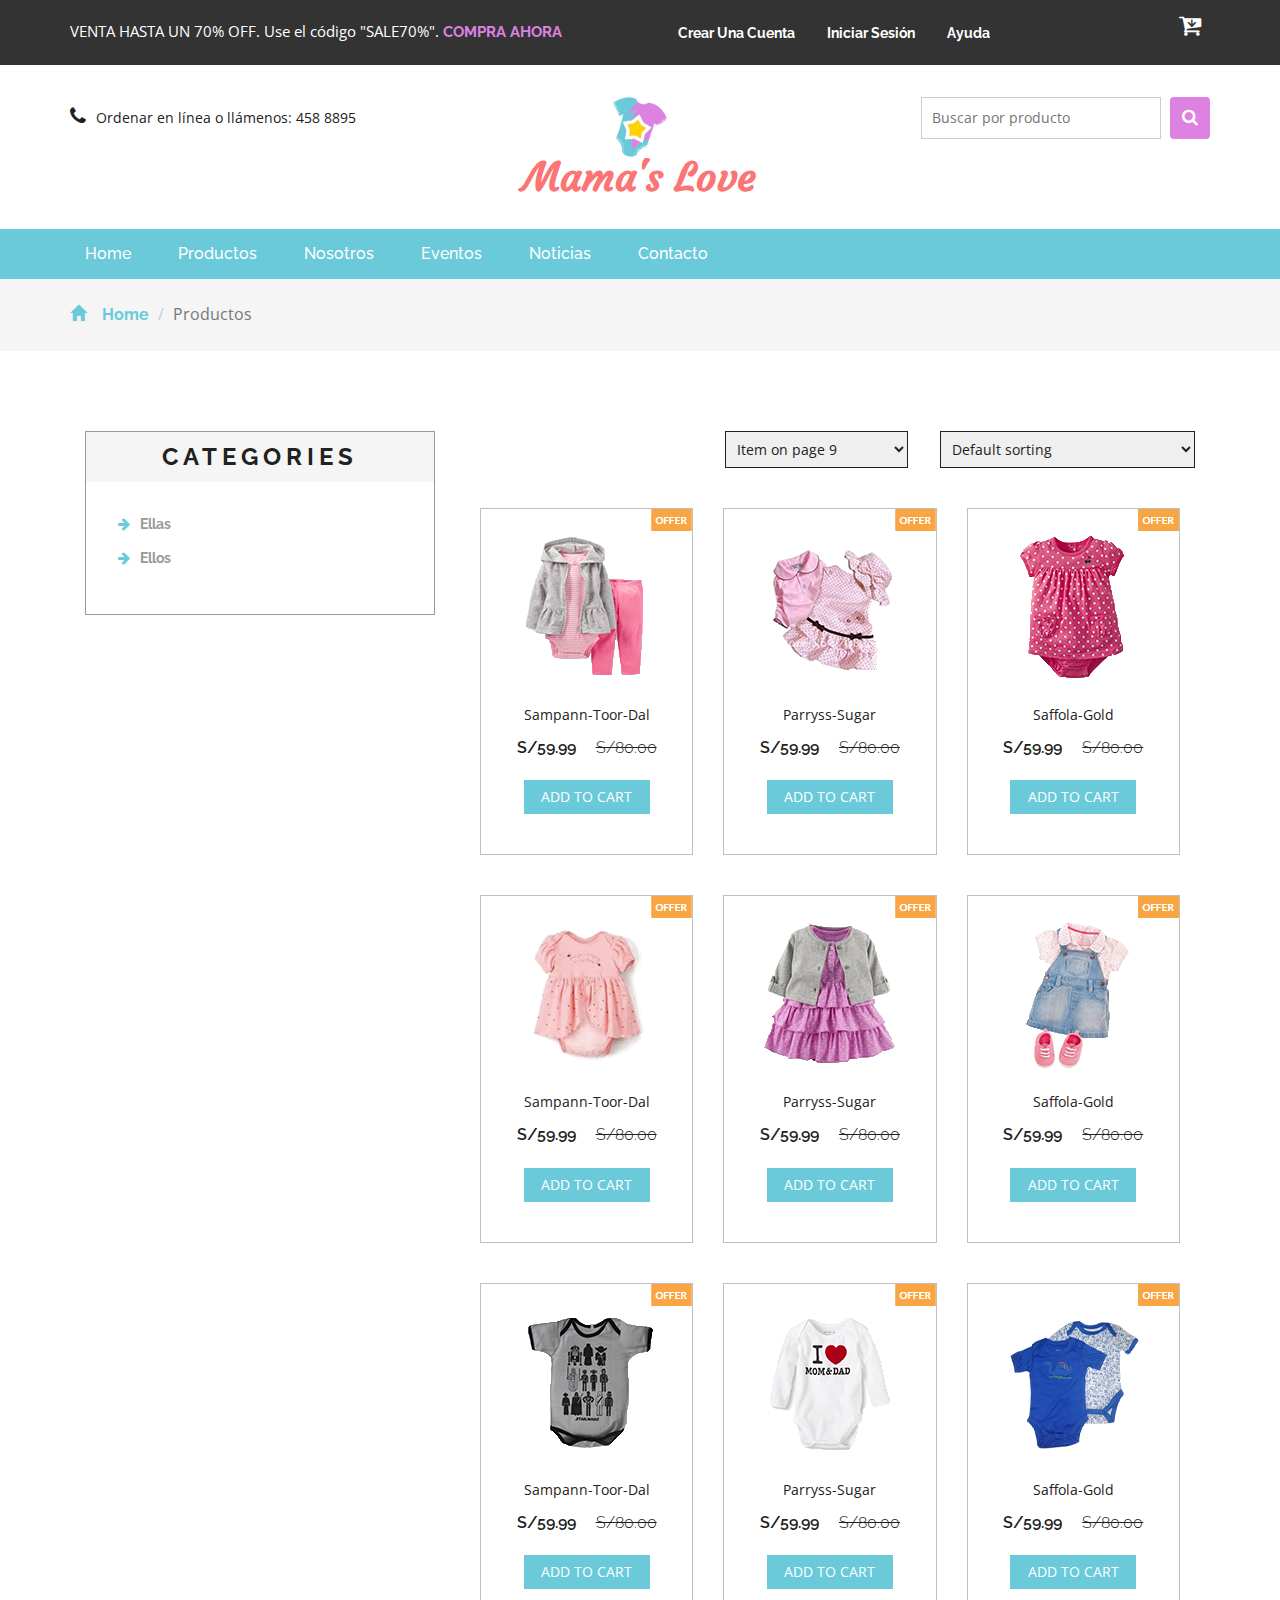
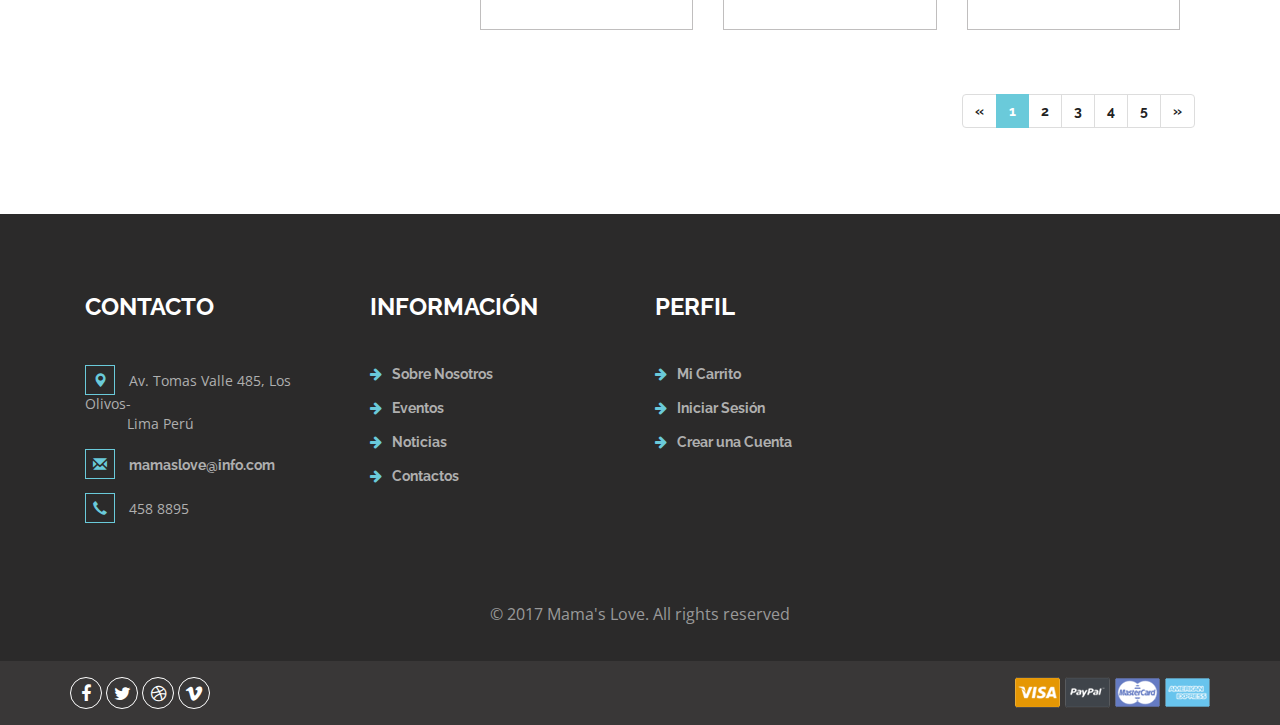
<file: products.html>
<!DOCTYPE html>
<html>
<head>
<title>Mama's Love</title>
<!-- for-mobile-apps -->
<meta name="viewport" content="width=device-width, initial-scale=1">
<meta http-equiv="Content-Type" content="text/html; charset=utf-8" />
<meta name="keywords" content=".." />
<script type="application/x-javascript"> addEventListener("load", function() { setTimeout(hideURLbar, 0); }, false);
		function hideURLbar(){ window.scrollTo(0,1); } </script>
<!-- //for-mobile-apps -->
<link href="css/bootstrap.css" rel="stylesheet" type="text/css" media="all" />
<link href="css/style.css" rel="stylesheet" type="text/css" media="all" />
<!-- font-awesome icons -->
<link href="css/font-awesome.css" rel="stylesheet"> 
<!-- //font-awesome icons -->
<!-- js -->
<script src="js/jquery-1.11.1.min.js"></script>
<!-- //js -->
<link href='//fonts.googleapis.com/css?family=Raleway:400,100,100italic,200,200italic,300,400italic,500,500italic,600,600italic,700,700italic,800,800italic,900,900italic' rel='stylesheet' type='text/css'>
<link href='//fonts.googleapis.com/css?family=Open+Sans:400,300,300italic,400italic,600,600italic,700,700italic,800,800italic' rel='stylesheet' type='text/css'>
<!-- start-smoth-scrolling -->
<script type="text/javascript" src="js/move-top.js"></script>
<script type="text/javascript" src="js/easing.js"></script>
<script type="text/javascript">
	jQuery(document).ready(function($) {
		$(".scroll").click(function(event){		
			event.preventDefault();
			$('html,body').animate({scrollTop:$(this.hash).offset().top},1000);
		});
	});
</script>
<!-- start-smoth-scrolling -->
</head>
	
<body>
<!-- header -->
	<div class="agileits_header">
		<div class="container">
			<div class="w3l_offers">
				<p>VENTA HASTA UN 70% OFF. Use el código "SALE70%".  <a href="products.html">COMPRA AHORA</a></p>
			</div>
			<div class="agile-login">
				<ul>
					<li><a href="registered.html"> Crear una Cuenta</a></li>
					<li><a href="login.html">Iniciar Sesión </a></li>
					<li><a href="contact.html">Ayuda</a></li>
					
				</ul>
			</div>
			<div class="product_list_header">  
					<div> 
						<div class="w3view-cart"><a href="checkout.html"><i class="fa fa-cart-arrow-down" aria-hidden="true"></i></a></div>
					</div>  
			</div>
			<div class="clearfix"> </div>
		</div>
	</div>

	<div class="logo_products">
		<div class="container">
		<div class="w3ls_logo_products_left1">
				<ul class="phone_email">
					<li><i class="fa fa-phone" aria-hidden="true"></i>Ordenar en línea o llámenos: 458 8895</li>
					
				</ul>
			</div>
			<div class="w3ls_logo_products_left">
				<img style="height: 60px;" title=" " alt=" " src="images/mamaslovelogo.png" />
				<h1><a href="index.html">Mama's Love </a></h1>
			</div>
		<div class="w3l_search">
			<form action="#" method="post">
				<input type="search" name="Search" placeholder="Buscar por producto" required="">
				<button type="submit" class="btn btn-default search" aria-label="Left Align">
					<i class="fa fa-search" aria-hidden="true"> </i>
				</button>
				<div class="clearfix"></div>
			</form>
		</div>
			
			<div class="clearfix"> </div>
		</div>
	</div>
<!-- //header -->
<!-- navigation -->
	<div class="navigation-agileits">
		<div class="container">
			<nav class="navbar navbar-default">
							<!-- Brand and toggle get grouped for better mobile display -->
							<div class="navbar-header nav_2">
								<button type="button" class="navbar-toggle collapsed navbar-toggle1" data-toggle="collapse" data-target="#bs-megadropdown-tabs">
									<span class="sr-only">Toggle navigation</span>
									<span class="icon-bar"></span>
									<span class="icon-bar"></span>
									<span class="icon-bar"></span>
								</button>
							</div> 
							<div class="collapse navbar-collapse" id="bs-megadropdown-tabs">
								<ul class="nav navbar-nav">
									<li class="active"><a href="index.html" class="act">Home</a></li>	
									<!-- Mega Menu -->
									<li><a href="products.html">Productos</a></li>
									<li><a href="about.html">Nosotros</a></li>
									<li><a href="eventos.html">Eventos</a></li>
									<li><a href="noticias.html">Noticias</a></li>
									<li><a href="contact.html">Contacto</a></li>
								</ul>
							</div>
							</nav>
			</div>
		</div>
		
<!-- //navigation -->
<!-- breadcrumbs -->
	<div class="breadcrumbs">
		<div class="container">
			<ol class="breadcrumb breadcrumb1 animated wow slideInLeft" data-wow-delay=".5s">
				<li><a href="index.html"><span class="glyphicon glyphicon-home" aria-hidden="true"></span>Home</a></li>
				<li class="active">Productos</li>
			</ol>
		</div>
	</div>
<!-- //breadcrumbs -->
<!--- products --->
	<div class="products">
		<div class="container">
			<div class="col-md-4 products-left">
				<div class="categories">
					<h2>Categories</h2>
					<ul class="cate">
						<li><a href="products.html"><i class="fa fa-arrow-right" aria-hidden="true"></i>Ellas</li>
						<li><a href="products.html"><i class="fa fa-arrow-right" aria-hidden="true"></i>Ellos</a></li>
					</ul>
				</div>																																												
			</div>
			<div class="col-md-8 products-right">
				<div class="products-right-grid">
					<div class="products-right-grids">
						<div class="sorting">
							<select id="country" onchange="change_country(this.value)" class="frm-field required sect">
								<option value="null"><i class="fa fa-arrow-right" aria-hidden="true"></i>Default sorting</option>
								<option value="null"><i class="fa fa-arrow-right" aria-hidden="true"></i>Sort by popularity</option> 
								<option value="null"><i class="fa fa-arrow-right" aria-hidden="true"></i>Sort by average rating</option>					
								<option value="null"><i class="fa fa-arrow-right" aria-hidden="true"></i>Sort by price</option>								
							</select>
						</div>
						<div class="sorting-left">
							<select id="country1" onchange="change_country(this.value)" class="frm-field required sect">
								<option value="null"><i class="fa fa-arrow-right" aria-hidden="true"></i>Item on page 9</option>
								<option value="null"><i class="fa fa-arrow-right" aria-hidden="true"></i>Item on page 18</option> 
								<option value="null"><i class="fa fa-arrow-right" aria-hidden="true"></i>Item on page 32</option>					
								<option value="null"><i class="fa fa-arrow-right" aria-hidden="true"></i>All</option>								
							</select>
						</div>
						<div class="clearfix"> </div>
					</div>
				</div>
				<div class="agile_top_brands_grids">
					<div class="col-md-4 top_brand_left">
						<div class="hover14 column">
							<div class="agile_top_brand_left_grid">
								<div class="agile_top_brand_left_grid_pos">
									<img src="images/offer.png" alt=" " class="img-responsive">
								</div>
								<div class="agile_top_brand_left_grid1">
									<figure>
										<div class="snipcart-item block">
											<div class="snipcart-thumb">
												<a href="single.html"><img title=" " alt=" " src="images/1.png"></a>		
												<p>Sampann-toor-dal</p>
												<h4>S/59.99 <span>S/80.00 </span></h4>
											</div>
											<div class="snipcart-details top_brand_home_details">
												<form action="#" method="post">
													<fieldset>
														<input type="hidden" name="cmd" value="_cart">
														<input type="hidden" name="add" value="1">
														<input type="hidden" name="business" value=" ">
														<input type="hidden" name="item_name" value="Fortune Sunflower Oil">
														<input type="hidden" name="amount" value="35.99">
														<input type="hidden" name="discount_amount" value="1.00">
														<input type="hidden" name="currency_code" value="USD">
														<input type="hidden" name="return" value=" ">
														<input type="hidden" name="cancel_return" value=" ">
														<input type="submit" name="submit" value="Add to cart" class="button">
													</fieldset>
												</form>
											</div>
										</div>
									</figure>
								</div>
							</div>
						</div>
					</div>
					<div class="col-md-4 top_brand_left">
						<div class="hover14 column">
							<div class="agile_top_brand_left_grid">
								<div class="agile_top_brand_left_grid_pos">
									<img src="images/offer.png" alt=" " class="img-responsive">
								</div>
								<div class="agile_top_brand_left_grid1">
									<figure>
										<div class="snipcart-item block">
											<div class="snipcart-thumb">
												<a href="single.html"><img title=" " alt=" " src="images/2.png"></a>		
												<p>Parryss-sugar</p>
												<h4>S/59.99 <span>S/80.00 </span></h4>
											</div>
											<div class="snipcart-details top_brand_home_details">
												<form action="#" method="post">
													<fieldset>
														<input type="hidden" name="cmd" value="_cart">
														<input type="hidden" name="add" value="1">
														<input type="hidden" name="business" value=" ">
														<input type="hidden" name="item_name" value="basmati rise">
														<input type="hidden" name="amount" value="30.99">
														<input type="hidden" name="discount_amount" value="1.00">
														<input type="hidden" name="currency_code" value="USD">
														<input type="hidden" name="return" value=" ">
														<input type="hidden" name="cancel_return" value=" ">
														<input type="submit" name="submit" value="Add to cart" class="button">
													</fieldset>
												</form>
											</div>
										</div>
									</figure>
								</div>
							</div>
						</div>
					</div>
					<div class="col-md-4 top_brand_left">
						<div class="hover14 column">
							<div class="agile_top_brand_left_grid">
								<div class="agile_top_brand_left_grid_pos">
									<img src="images/offer.png" alt=" " class="img-responsive">
								</div>
								<div class="agile_top_brand_left_grid_pos">
									<img src="images/offer.png" alt=" " class="img-responsive">
								</div>
								<div class="agile_top_brand_left_grid1">
									<figure>
										<div class="snipcart-item block">
											<div class="snipcart-thumb">
												<a href="single.html"><img src="images/3.png" alt=" " class="img-responsive"></a>
												<p>Saffola-gold</p>
												<h4>S/59.99 <span>S/80.00 </span></h4>
											</div>
											<div class="snipcart-details top_brand_home_details">
												<form action="#" method="post">
													<fieldset>
														<input type="hidden" name="cmd" value="_cart">
														<input type="hidden" name="add" value="1">
														<input type="hidden" name="business" value=" ">
														<input type="hidden" name="item_name" value="Pepsi soft drink">
														<input type="hidden" name="amount" value="80.00">
														<input type="hidden" name="discount_amount" value="1.00">
														<input type="hidden" name="currency_code" value="USD">
														<input type="hidden" name="return" value=" ">
														<input type="hidden" name="cancel_return" value=" ">
														<input type="submit" name="submit" value="Add to cart" class="button">
													</fieldset>
												</form>
											</div>
										</div>
									</figure>
								</div>
							</div>
						</div>
					</div>
						<div class="clearfix"> </div>
				</div>
				<div class="agile_top_brands_grids">
					<div class="col-md-4 top_brand_left">
						<div class="hover14 column">
							<div class="agile_top_brand_left_grid">
								<div class="agile_top_brand_left_grid_pos">
									<img src="images/offer.png" alt=" " class="img-responsive">
								</div>
								<div class="agile_top_brand_left_grid1">
									<figure>
										<div class="snipcart-item block">
											<div class="snipcart-thumb">
												<a href="single.html"><img title=" " alt=" " src="images/4.png"></a>		
												<p>Sampann-toor-dal</p>
												<h4>S/59.99 <span>S/80.00 </span></h4>
											</div>
											<div class="snipcart-details top_brand_home_details">
												<form action="#" method="post">
													<fieldset>
														<input type="hidden" name="cmd" value="_cart">
														<input type="hidden" name="add" value="1">
														<input type="hidden" name="business" value=" ">
														<input type="hidden" name="item_name" value="Fortune Sunflower Oil">
														<input type="hidden" name="amount" value="35.99">
														<input type="hidden" name="discount_amount" value="1.00">
														<input type="hidden" name="currency_code" value="USD">
														<input type="hidden" name="return" value=" ">
														<input type="hidden" name="cancel_return" value=" ">
														<input type="submit" name="submit" value="Add to cart" class="button">
													</fieldset>
												</form>
											</div>
										</div>
									</figure>
								</div>
							</div>
						</div>
					</div>
					<div class="col-md-4 top_brand_left">
						<div class="hover14 column">
							<div class="agile_top_brand_left_grid">
								<div class="agile_top_brand_left_grid_pos">
									<img src="images/offer.png" alt=" " class="img-responsive">
								</div>
								<div class="agile_top_brand_left_grid1">
									<figure>
										<div class="snipcart-item block">
											<div class="snipcart-thumb">
												<a href="single.html"><img title=" " alt=" " src="images/5.png"></a>		
												<p>Parryss-sugar</p>
												<h4>S/59.99 <span>S/80.00 </span></h4>
											</div>
											<div class="snipcart-details top_brand_home_details">
												<form action="#" method="post">
													<fieldset>
														<input type="hidden" name="cmd" value="_cart">
														<input type="hidden" name="add" value="1">
														<input type="hidden" name="business" value=" ">
														<input type="hidden" name="item_name" value="basmati rise">
														<input type="hidden" name="amount" value="30.99">
														<input type="hidden" name="discount_amount" value="1.00">
														<input type="hidden" name="currency_code" value="USD">
														<input type="hidden" name="return" value=" ">
														<input type="hidden" name="cancel_return" value=" ">
														<input type="submit" name="submit" value="Add to cart" class="button">
													</fieldset>
												</form>
											</div>
										</div>
									</figure>
								</div>
							</div>
						</div>
					</div>
					<div class="col-md-4 top_brand_left">
						<div class="hover14 column">
							<div class="agile_top_brand_left_grid">
								<div class="agile_top_brand_left_grid_pos">
									<img src="images/offer.png" alt=" " class="img-responsive">
								</div>
								<div class="agile_top_brand_left_grid_pos">
									<img src="images/offer.png" alt=" " class="img-responsive">
								</div>
								<div class="agile_top_brand_left_grid1">
									<figure>
										<div class="snipcart-item block">
											<div class="snipcart-thumb">
												<a href="single.html"><img src="images/6.png" alt=" " class="img-responsive"></a>
												<p>Saffola-gold</p>
												<h4>S/59.99 <span>S/80.00 </span></h4>
											</div>
											<div class="snipcart-details top_brand_home_details">
												<form action="#" method="post">
													<fieldset>
														<input type="hidden" name="cmd" value="_cart">
														<input type="hidden" name="add" value="1">
														<input type="hidden" name="business" value=" ">
														<input type="hidden" name="item_name" value="Pepsi soft drink">
														<input type="hidden" name="amount" value="80.00">
														<input type="hidden" name="discount_amount" value="1.00">
														<input type="hidden" name="currency_code" value="USD">
														<input type="hidden" name="return" value=" ">
														<input type="hidden" name="cancel_return" value=" ">
														<input type="submit" name="submit" value="Add to cart" class="button">
													</fieldset>
												</form>
											</div>
										</div>
									</figure>
								</div>
							</div>
						</div>
					</div>
						<div class="clearfix"> </div>
				</div>
				<div class="agile_top_brands_grids">
					<div class="col-md-4 top_brand_left">
						<div class="hover14 column">
							<div class="agile_top_brand_left_grid">
								<div class="agile_top_brand_left_grid_pos">
									<img src="images/offer.png" alt=" " class="img-responsive">
								</div>
								<div class="agile_top_brand_left_grid1">
									<figure>
										<div class="snipcart-item block">
											<div class="snipcart-thumb">
												<a href="single.html"><img title=" " alt=" " src="images/7.png"></a>		
												<p>Sampann-toor-dal</p>
												<h4>S/59.99 <span>S/80.00 </span></h4>
											</div>
											<div class="snipcart-details top_brand_home_details">
												<form action="#" method="post">
													<fieldset>
														<input type="hidden" name="cmd" value="_cart">
														<input type="hidden" name="add" value="1">
														<input type="hidden" name="business" value=" ">
														<input type="hidden" name="item_name" value="Fortune Sunflower Oil">
														<input type="hidden" name="amount" value="35.99">
														<input type="hidden" name="discount_amount" value="1.00">
														<input type="hidden" name="currency_code" value="USD">
														<input type="hidden" name="return" value=" ">
														<input type="hidden" name="cancel_return" value=" ">
														<input type="submit" name="submit" value="Add to cart" class="button">
													</fieldset>
												</form>
											</div>
										</div>
									</figure>
								</div>
							</div>
						</div>
					</div>
					<div class="col-md-4 top_brand_left">
						<div class="hover14 column">
							<div class="agile_top_brand_left_grid">
								<div class="agile_top_brand_left_grid_pos">
									<img src="images/offer.png" alt=" " class="img-responsive">
								</div>
								<div class="agile_top_brand_left_grid1">
									<figure>
										<div class="snipcart-item block">
											<div class="snipcart-thumb">
												<a href="single.html"><img title=" " alt=" " src="images/8.png"></a>		
												<p>Parryss-sugar</p>
												<h4>S/59.99 <span>S/80.00 </span></h4>
											</div>
											<div class="snipcart-details top_brand_home_details">
												<form action="#" method="post">
													<fieldset>
														<input type="hidden" name="cmd" value="_cart">
														<input type="hidden" name="add" value="1">
														<input type="hidden" name="business" value=" ">
														<input type="hidden" name="item_name" value="basmati rise">
														<input type="hidden" name="amount" value="30.99">
														<input type="hidden" name="discount_amount" value="1.00">
														<input type="hidden" name="currency_code" value="USD">
														<input type="hidden" name="return" value=" ">
														<input type="hidden" name="cancel_return" value=" ">
														<input type="submit" name="submit" value="Add to cart" class="button">
													</fieldset>
												</form>
											</div>
										</div>
									</figure>
								</div>
							</div>
						</div>
					</div>
					<div class="col-md-4 top_brand_left">
						<div class="hover14 column">
							<div class="agile_top_brand_left_grid">
								<div class="agile_top_brand_left_grid_pos">
									<img src="images/offer.png" alt=" " class="img-responsive">
								</div>
								<div class="agile_top_brand_left_grid_pos">
									<img src="images/offer.png" alt=" " class="img-responsive">
								</div>
								<div class="agile_top_brand_left_grid1">
									<figure>
										<div class="snipcart-item block">
											<div class="snipcart-thumb">
												<a href="single.html"><img src="images/9.png" alt=" " class="img-responsive"></a>
												<p>Saffola-gold</p>
												<h4>S/59.99 <span>S/80.00 </span></h4>
											</div>
											<div class="snipcart-details top_brand_home_details">
												<form action="#" method="post">
													<fieldset>
														<input type="hidden" name="cmd" value="_cart">
														<input type="hidden" name="add" value="1">
														<input type="hidden" name="business" value=" ">
														<input type="hidden" name="item_name" value="Pepsi soft drink">
														<input type="hidden" name="amount" value="80.00">
														<input type="hidden" name="discount_amount" value="1.00">
														<input type="hidden" name="currency_code" value="USD">
														<input type="hidden" name="return" value=" ">
														<input type="hidden" name="cancel_return" value=" ">
														<input type="submit" name="submit" value="Add to cart" class="button">
													</fieldset>
												</form>
											</div>
										</div>
									</figure>
								</div>
							</div>
						</div>
					</div>
						<div class="clearfix"> </div>
				</div>
				<nav class="numbering">
					<ul class="pagination paging">
						<li>
							<a href="#" aria-label="Previous">
								<span aria-hidden="true">&laquo;</span>
							</a>
						</li>
						<li class="active"><a href="#">1<span class="sr-only">(current)</span></a></li>
						<li><a href="#">2</a></li>
						<li><a href="#">3</a></li>
						<li><a href="#">4</a></li>
						<li><a href="#">5</a></li>
						<li>
							<a href="#" aria-label="Next">
							<span aria-hidden="true">&raquo;</span>
							</a>
						</li>
					</ul>
				</nav>
			</div>
			<div class="clearfix"> </div>
		</div>
	</div>
<!--- products --->
<!-- //footer --> 
<div class="footer">
		<div class="container">
			<div class="w3_footer_grids">
				<div class="col-md-3 w3_footer_grid">
					<h3>CONTACTO</h3>
					
					<ul class="address">
						<li><i class="glyphicon glyphicon-map-marker" aria-hidden="true"></i>Av. Tomas Valle 485, Los Olivos-<span> Lima Perú</span></li>
						<li><i class="glyphicon glyphicon-envelope" aria-hidden="true"></i><a href="mailto:info@example.com">mamaslove@info.com</a></li>
						<li><i class="glyphicon glyphicon-earphone" aria-hidden="true"></i>458 8895</li>
					</ul>
				</div>
				<div class="col-md-3 w3_footer_grid">
					<h3>INFORMACIÓN</h3>
					<ul class="info"> 
						<li><i class="fa fa-arrow-right" aria-hidden="true"></i><a href="about.html">Sobre Nosotros</a></li>
						<li><i class="fa fa-arrow-right" aria-hidden="true"></i><a href="short-codes.html">Eventos</a></li>
						<li><i class="fa fa-arrow-right" aria-hidden="true"></i><a href="faq.html">Noticias</a></li>
						<li><i class="fa fa-arrow-right" aria-hidden="true"></i><a href="contact.html">Contactos</a></li>

					</ul>
				</div>
				<div class="col-md-3 w3_footer_grid">
					<h3>PERFIL</h3>
					<ul class="info">
						<li><i class="fa fa-arrow-right" aria-hidden="true"></i><a href="checkout.html">Mi Carrito</a></li>
						<li><i class="fa fa-arrow-right" aria-hidden="true"></i><a href="login.html">Iniciar Sesión</a></li>
						<li><i class="fa fa-arrow-right" aria-hidden="true"></i><a href="registered.html">Crear una Cuenta</a></li>
					</ul>
				</div>
				<div class="col-md-3 w3_footer_grid">

				</div>
				<div class="clearfix"> </div>
			</div>
		</div>
		
		<div class="footer-copy">
			
			<div class="container">
				<p>© 2017 Mama's Love. All rights reserved</p>
			</div>
		</div>
		
	</div>	
	<div class="footer-botm">
			<div class="container">
				<div class="w3layouts-foot">
					<ul>
						<li><a href="#" class="w3_agile_facebook"><i class="fa fa-facebook" aria-hidden="true"></i></a></li>
						<li><a href="#" class="agile_twitter"><i class="fa fa-twitter" aria-hidden="true"></i></a></li>
						<li><a href="#" class="w3_agile_dribble"><i class="fa fa-dribbble" aria-hidden="true"></i></a></li>
						<li><a href="#" class="w3_agile_vimeo"><i class="fa fa-vimeo" aria-hidden="true"></i></a></li>
					</ul>
				</div>
				<div class="payment-w3ls">	
					<img src="images/card.png" alt=" " class="img-responsive">
				</div>
				<div class="clearfix"> </div>
			</div>
		</div>
<!-- //footer -->	
<!-- Bootstrap Core JavaScript -->
<script src="js/bootstrap.min.js"></script>
<!-- top-header and slider -->
<!-- here stars scrolling icon -->
	<script type="text/javascript">
		$(document).ready(function() {
			/*
				var defaults = {
				containerID: 'toTop', // fading element id
				containerHoverID: 'toTopHover', // fading element hover id
				scrollSpeed: 1200,
				easingType: 'linear' 
				};
			*/
								
			$().UItoTop({ easingType: 'easeOutQuart' });
								
			});
	</script>
<!-- //here ends scrolling icon -->
<script src="js/minicart.min.js"></script>
<script>
	// Mini Cart
	paypal.minicart.render({
		action: '#'
	});

	if (~window.location.search.indexOf('reset=true')) {
		paypal.minicart.reset();
	}
</script>
<!-- main slider-banner -->
<script src="js/skdslider.min.js"></script>
<link href="css/skdslider.css" rel="stylesheet">
<script type="text/javascript">
		jQuery(document).ready(function(){
			jQuery('#demo1').skdslider({'delay':5000, 'animationSpeed': 2000,'showNextPrev':true,'showPlayButton':true,'autoSlide':true,'animationType':'fading'});
						
			jQuery('#responsive').change(function(){
			  $('#responsive_wrapper').width(jQuery(this).val());
			});
			
		});
</script>	
<!-- //main slider-banner --> 

</body>
</html>
</file>
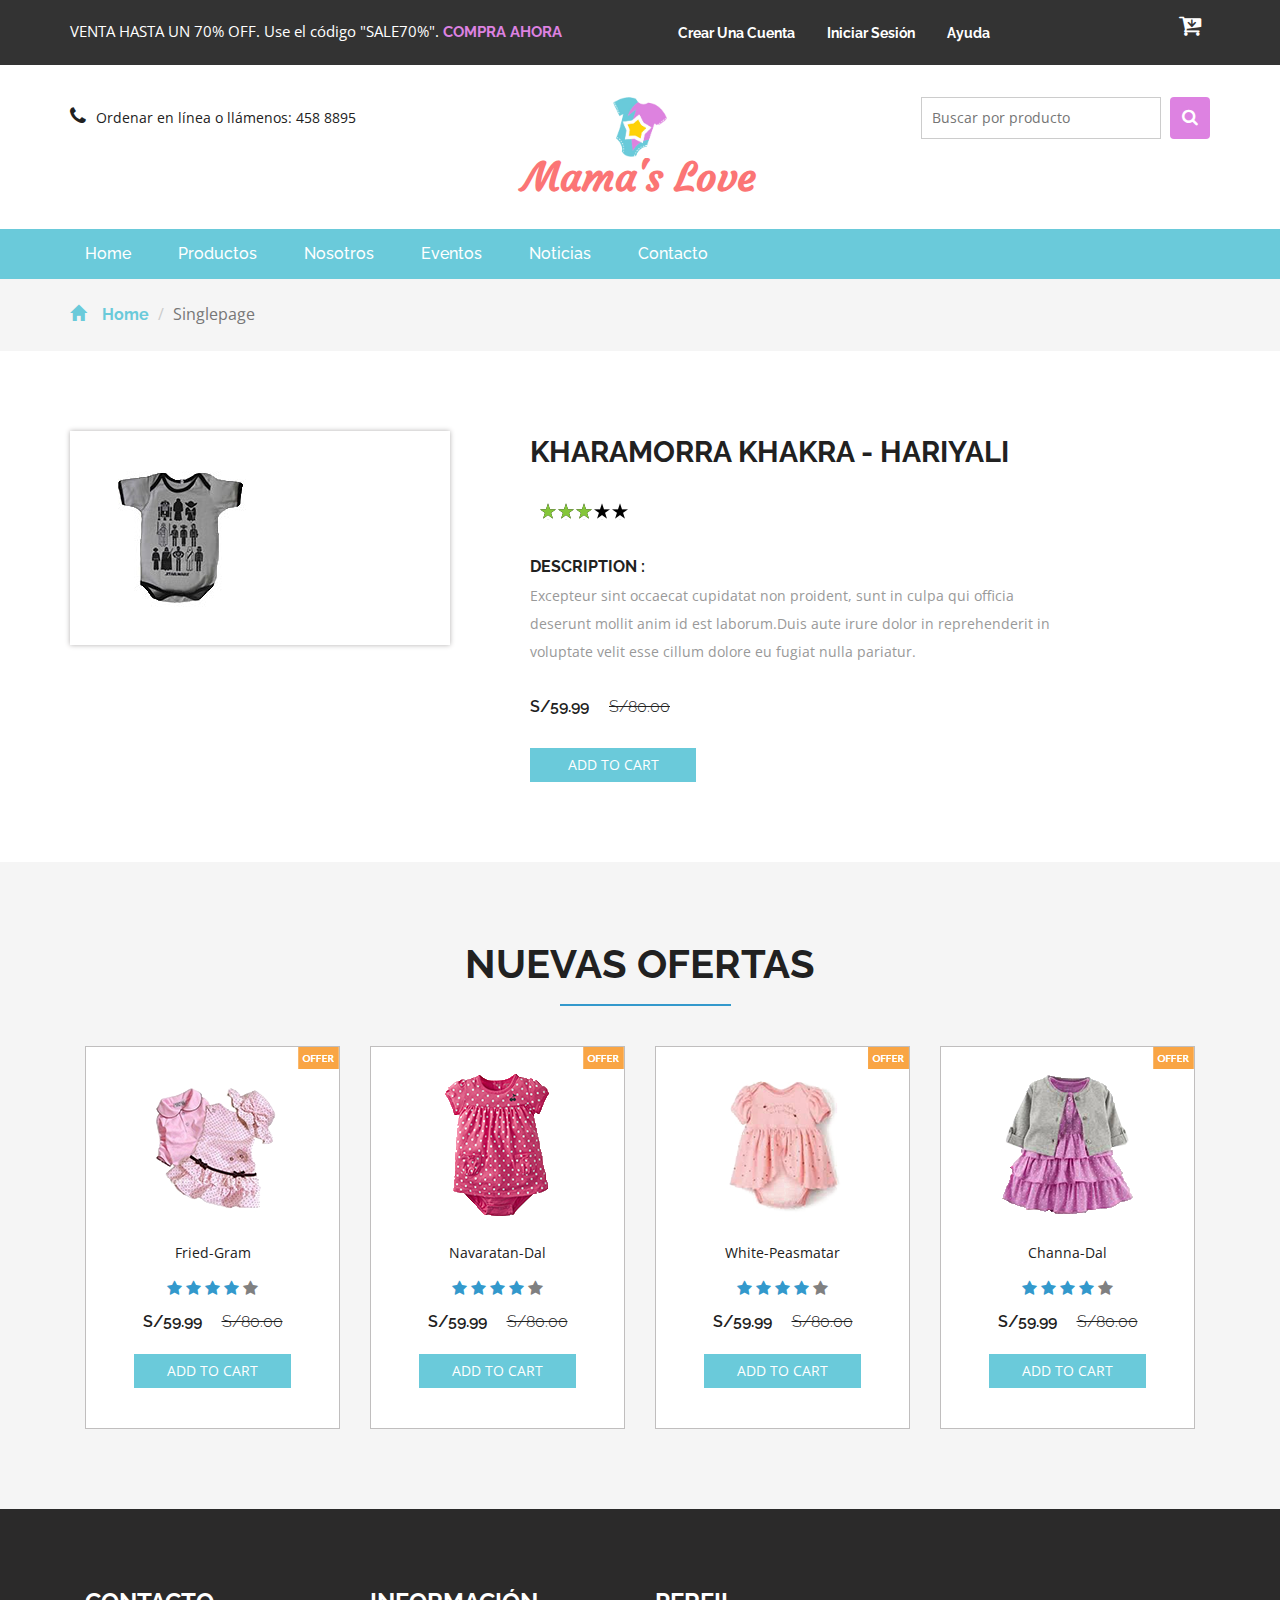
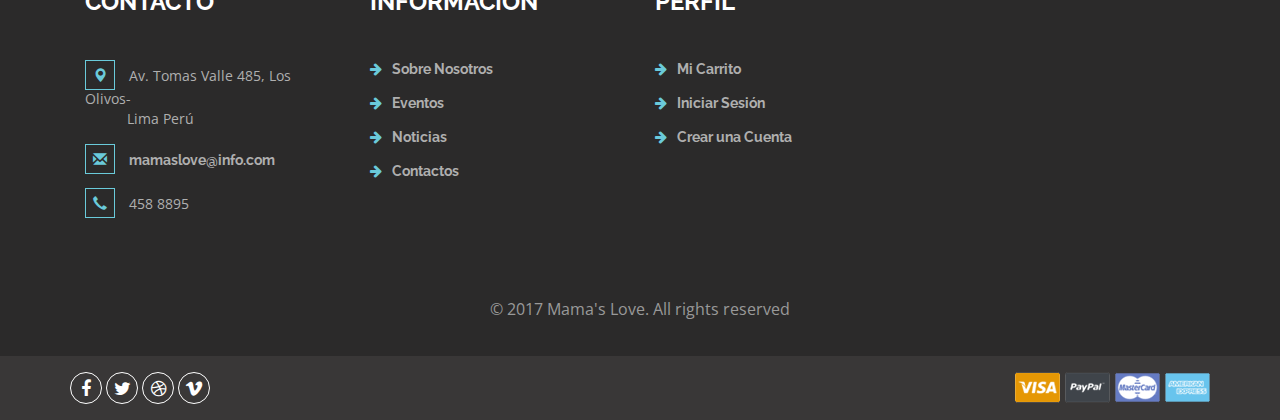
<file: single.html>
<!DOCTYPE html>
<html>
<head>
<title>Mama's Love</title>
<!-- for-mobile-apps -->
<meta name="viewport" content="width=device-width, initial-scale=1">
<meta http-equiv="Content-Type" content="text/html; charset=utf-8" />
<meta name="keywords" content=".." />
<script type="application/x-javascript"> addEventListener("load", function() { setTimeout(hideURLbar, 0); }, false);
		function hideURLbar(){ window.scrollTo(0,1); } </script>
<!-- //for-mobile-apps -->
<link href="css/bootstrap.css" rel="stylesheet" type="text/css" media="all" />
<link href="css/style.css" rel="stylesheet" type="text/css" media="all" />
<!-- font-awesome icons -->
<link href="css/font-awesome.css" rel="stylesheet"> 
<!-- //font-awesome icons -->
<!-- js -->
<script src="js/jquery-1.11.1.min.js"></script>
<!-- //js -->
<link href='//fonts.googleapis.com/css?family=Raleway:400,100,100italic,200,200italic,300,400italic,500,500italic,600,600italic,700,700italic,800,800italic,900,900italic' rel='stylesheet' type='text/css'>
<link href='//fonts.googleapis.com/css?family=Open+Sans:400,300,300italic,400italic,600,600italic,700,700italic,800,800italic' rel='stylesheet' type='text/css'>
<!-- start-smoth-scrolling -->
<script type="text/javascript" src="js/move-top.js"></script>
<script type="text/javascript" src="js/easing.js"></script>
<script type="text/javascript">
	jQuery(document).ready(function($) {
		$(".scroll").click(function(event){		
			event.preventDefault();
			$('html,body').animate({scrollTop:$(this.hash).offset().top},1000);
		});
	});
</script>
<!-- start-smoth-scrolling -->
</head>
	
<body>
<!-- header -->
	<div class="agileits_header">
		<div class="container">
			<div class="w3l_offers">
				<p>VENTA HASTA UN 70% OFF. Use el código "SALE70%".  <a href="products.html">COMPRA AHORA</a></p>
			</div>
			<div class="agile-login">
				<ul>
					<li><a href="registered.html"> Crear una Cuenta</a></li>
					<li><a href="login.html">Iniciar Sesión </a></li>
					<li><a href="contact.html">Ayuda</a></li>
					
				</ul>
			</div>
			<div class="product_list_header">  
					<div> 
						<div class="w3view-cart"><a href="checkout.html"><i class="fa fa-cart-arrow-down" aria-hidden="true"></i></a></div>
					</div>  
			</div>
			<div class="clearfix"> </div>
		</div>
	</div>

	<div class="logo_products">
		<div class="container">
		<div class="w3ls_logo_products_left1">
				<ul class="phone_email">
					<li><i class="fa fa-phone" aria-hidden="true"></i>Ordenar en línea o llámenos: 458 8895</li>
					
				</ul>
			</div>
			<div class="w3ls_logo_products_left">
				<img style="height: 60px;" title=" " alt=" " src="images/mamaslovelogo.png" />
				<h1><a href="index.html">Mama's Love </a></h1>
			</div>
		<div class="w3l_search">
			<form action="#" method="post">
				<input type="search" name="Search" placeholder="Buscar por producto" required="">
				<button type="submit" class="btn btn-default search" aria-label="Left Align">
					<i class="fa fa-search" aria-hidden="true"> </i>
				</button>
				<div class="clearfix"></div>
			</form>
		</div>
			
			<div class="clearfix"> </div>
		</div>
	</div>
<!-- //header -->
<!-- navigation -->
	<div class="navigation-agileits">
		<div class="container">
			<nav class="navbar navbar-default">
							<!-- Brand and toggle get grouped for better mobile display -->
							<div class="navbar-header nav_2">
								<button type="button" class="navbar-toggle collapsed navbar-toggle1" data-toggle="collapse" data-target="#bs-megadropdown-tabs">
									<span class="sr-only">Toggle navigation</span>
									<span class="icon-bar"></span>
									<span class="icon-bar"></span>
									<span class="icon-bar"></span>
								</button>
							</div> 
							<div class="collapse navbar-collapse" id="bs-megadropdown-tabs">
								<ul class="nav navbar-nav">
									<li class="active"><a href="index.html" class="act">Home</a></li>	
									<!-- Mega Menu -->
									<li><a href="products.html">Productos</a></li>
									<li><a href="about.html">Nosotros</a></li>
									<li><a href="eventos.html">Eventos</a></li>
									<li><a href="noticias.html">Noticias</a></li>
									<li><a href="contact.html">Contacto</a></li>
								</ul>
							</div>
							</nav>
			</div>
		</div>
		
<!-- //navigation -->
<!-- breadcrumbs -->
	<div class="breadcrumbs">
		<div class="container">
			<ol class="breadcrumb breadcrumb1 animated wow slideInLeft" data-wow-delay=".5s">
				<li><a href="index.html"><span class="glyphicon glyphicon-home" aria-hidden="true"></span>Home</a></li>
				<li class="active">Singlepage</li>
			</ol>
		</div>
	</div>
<!-- //breadcrumbs -->
	<div class="products">
		<div class="container">
			<div class="agileinfo_single">
				
				<div class="col-md-4 agileinfo_single_left">
					<img id="example" src="images/1.jpg" alt=" " class="img-responsive">
				</div>
				<div class="col-md-8 agileinfo_single_right">
				<h2>KHARAMORRA Khakra - Hariyali</h2>
					<div class="rating1">
						<span class="starRating">
							<input id="rating5" type="radio" name="rating" value="5">
							<label for="rating5">5</label>
							<input id="rating4" type="radio" name="rating" value="4">
							<label for="rating4">4</label>
							<input id="rating3" type="radio" name="rating" value="3" checked="">
							<label for="rating3">3</label>
							<input id="rating2" type="radio" name="rating" value="2">
							<label for="rating2">2</label>
							<input id="rating1" type="radio" name="rating" value="1">
							<label for="rating1">1</label>
						</span>
					</div>
					<div class="w3agile_description">
						<h4>Description :</h4>
						<p>Excepteur sint occaecat cupidatat non proident, sunt in culpa qui 
							officia deserunt mollit anim id est laborum.Duis aute irure dolor in 
							reprehenderit in voluptate velit esse cillum dolore eu fugiat nulla 
							pariatur.</p>
					</div>
					<div class="snipcart-item block">
						<div class="snipcart-thumb agileinfo_single_right_snipcart">
							<h4 class="m-sing">S/59.99 <span>S/80.00 </span></h4>
						</div>
						<div class="snipcart-details agileinfo_single_right_details">
							<form action="#" method="post">
								<fieldset>
									<input type="hidden" name="cmd" value="_cart">
									<input type="hidden" name="add" value="1">
									<input type="hidden" name="business" value=" ">
									<input type="hidden" name="item_name" value="pulao basmati rice">
									<input type="hidden" name="amount" value="21.00">
									<input type="hidden" name="discount_amount" value="1.00">
									<input type="hidden" name="currency_code" value="USD">
									<input type="hidden" name="return" value=" ">
									<input type="hidden" name="cancel_return" value=" ">
									<input type="submit" name="submit" value="Add to cart" class="button">
								</fieldset>
							</form>
						</div>
					</div>
				</div>
				<div class="clearfix"> </div>
			</div>
		</div>
	</div>
<!-- new -->
	<div class="newproducts-w3agile">
		<div class="container">
			<h3>Nuevas Ofertas</h3>
				<div class="agile_top_brands_grids">
					<div class="col-md-3 top_brand_left-1">
						<div class="hover14 column">
							<div class="agile_top_brand_left_grid">
								<div class="agile_top_brand_left_grid_pos">
									<img src="images/offer.png" alt=" " class="img-responsive">
								</div>
								<div class="agile_top_brand_left_grid1">
									<figure>
										<div class="snipcart-item block">
											<div class="snipcart-thumb">
												<a href="products.html"><img title=" " alt=" " src="images/2.png"></a>		
												<p>Fried-gram</p>
												<div class="stars">
													<i class="fa fa-star blue-star" aria-hidden="true"></i>
													<i class="fa fa-star blue-star" aria-hidden="true"></i>
													<i class="fa fa-star blue-star" aria-hidden="true"></i>
													<i class="fa fa-star blue-star" aria-hidden="true"></i>
													<i class="fa fa-star gray-star" aria-hidden="true"></i>
												</div>
													<h4>S/59.99 <span>S/80.00 </span></h4>
											</div>
											<div class="snipcart-details top_brand_home_details">
												<form action="#" method="post">
													<fieldset>
														<input type="hidden" name="cmd" value="_cart">
														<input type="hidden" name="add" value="1">
														<input type="hidden" name="business" value=" ">
														<input type="hidden" name="item_name" value="Fortune Sunflower Oil">
														<input type="hidden" name="amount" value="35.99">
														<input type="hidden" name="discount_amount" value="1.00">
														<input type="hidden" name="currency_code" value="USD">
														<input type="hidden" name="return" value=" ">
														<input type="hidden" name="cancel_return" value=" ">
														<input type="submit" name="submit" value="Add to cart" class="button">
													</fieldset>
												</form>
											</div>
										</div>
									</figure>
								</div>
							</div>
						</div>
					</div>
					<div class="col-md-3 top_brand_left-1">
						<div class="hover14 column">
							<div class="agile_top_brand_left_grid">
								<div class="agile_top_brand_left_grid_pos">
									<img src="images/offer.png" alt=" " class="img-responsive">
								</div>
								<div class="agile_top_brand_left_grid1">
									<figure>
										<div class="snipcart-item block">
											<div class="snipcart-thumb">
												<a href="products.html"><img title=" " alt=" " src="images/3.png"></a>		
												<p>Navaratan-dal</p>
												<div class="stars">
													<i class="fa fa-star blue-star" aria-hidden="true"></i>
													<i class="fa fa-star blue-star" aria-hidden="true"></i>
													<i class="fa fa-star blue-star" aria-hidden="true"></i>
													<i class="fa fa-star blue-star" aria-hidden="true"></i>
													<i class="fa fa-star gray-star" aria-hidden="true"></i>
												</div>
													<h4>S/59.99 <span>S/80.00 </span></h4>
											</div>
											<div class="snipcart-details top_brand_home_details">
												<form action="#" method="post">
													<fieldset>
														<input type="hidden" name="cmd" value="_cart">
															<input type="hidden" name="add" value="1">
															<input type="hidden" name="business" value=" ">
															<input type="hidden" name="item_name" value="basmati rise">
															<input type="hidden" name="amount" value="30.99">
															<input type="hidden" name="discount_amount" value="1.00">
															<input type="hidden" name="currency_code" value="USD">
															<input type="hidden" name="return" value=" ">
															<input type="hidden" name="cancel_return" value=" ">
															<input type="submit" name="submit" value="Add to cart" class="button">
													</fieldset>
												</form>
											</div>
										</div>
									</figure>
								</div>
							</div>
						</div>
					</div>
					<div class="col-md-3 top_brand_left-1">
						<div class="hover14 column">
							<div class="agile_top_brand_left_grid">
								<div class="agile_top_brand_left_grid_pos">
									<img src="images/offer.png" alt=" " class="img-responsive">
								</div>
								<div class="agile_top_brand_left_grid_pos">
									<img src="images/offer.png" alt=" " class="img-responsive">
								</div>
								<div class="agile_top_brand_left_grid1">
									<figure>
										<div class="snipcart-item block">
											<div class="snipcart-thumb">
												<a href="products.html"><img src="images/4.png" alt=" " class="img-responsive"></a>
												<p>White-peasmatar</p>
												<div class="stars">
													<i class="fa fa-star blue-star" aria-hidden="true"></i>
													<i class="fa fa-star blue-star" aria-hidden="true"></i>
													<i class="fa fa-star blue-star" aria-hidden="true"></i>
													<i class="fa fa-star blue-star" aria-hidden="true"></i>
													<i class="fa fa-star gray-star" aria-hidden="true"></i>
												</div>
													<h4>S/59.99 <span>S/80.00 </span></h4>
											</div>
											<div class="snipcart-details top_brand_home_details">
												<form action="#" method="post">
													<fieldset>
														<input type="hidden" name="cmd" value="_cart">
														<input type="hidden" name="add" value="1">
														<input type="hidden" name="business" value=" ">
														<input type="hidden" name="item_name" value="Pepsi soft drink">
														<input type="hidden" name="amount" value="80.00">
														<input type="hidden" name="discount_amount" value="1.00">
														<input type="hidden" name="currency_code" value="USD">
														<input type="hidden" name="return" value=" ">
														<input type="hidden" name="cancel_return" value=" ">
														<input type="submit" name="submit" value="Add to cart" class="button">
													</fieldset>
												</form>
											</div>
										</div>
									</figure>
								</div>
							</div>
						</div>
					</div>
					<div class="col-md-3 top_brand_left-1">
						<div class="hover14 column">
							<div class="agile_top_brand_left_grid">
								<div class="agile_top_brand_left_grid_pos">
									<img src="images/offer.png" alt=" " class="img-responsive">
								</div>
								<div class="agile_top_brand_left_grid1">
									<figure>
										<div class="snipcart-item block">
											<div class="snipcart-thumb">
												<a href="products.html"><img title=" " alt=" " src="images/5.png"></a>		
												<p>Channa-dal</p>
												<div class="stars">
													<i class="fa fa-star blue-star" aria-hidden="true"></i>
													<i class="fa fa-star blue-star" aria-hidden="true"></i>
													<i class="fa fa-star blue-star" aria-hidden="true"></i>
													<i class="fa fa-star blue-star" aria-hidden="true"></i>
													<i class="fa fa-star gray-star" aria-hidden="true"></i>
												</div>
													<h4>S/59.99 <span>S/80.00 </span></h4>
											</div>
											<div class="snipcart-details top_brand_home_details">
												<form action="#" method="post">
													<fieldset>
														<input type="hidden" name="cmd" value="_cart">
														<input type="hidden" name="add" value="1">
														<input type="hidden" name="business" value=" ">
														<input type="hidden" name="item_name" value="Fortune Sunflower Oil">
														<input type="hidden" name="amount" value="35.99">
														<input type="hidden" name="discount_amount" value="1.00">
														<input type="hidden" name="currency_code" value="USD">
														<input type="hidden" name="return" value=" ">
														<input type="hidden" name="cancel_return" value=" ">
														<input type="submit" name="submit" value="Add to cart" class="button">
													</fieldset>
												</form>
											</div>
										</div>
									</figure>
								</div>
							</div>
						</div>
					</div>
						<div class="clearfix"> </div>
				</div>
		</div>
	</div>
<!-- //new -->
<!-- //footer --> 
<div class="footer">
		<div class="container">
			<div class="w3_footer_grids">
				<div class="col-md-3 w3_footer_grid">
					<h3>CONTACTO</h3>
					
					<ul class="address">
						<li><i class="glyphicon glyphicon-map-marker" aria-hidden="true"></i>Av. Tomas Valle 485, Los Olivos-<span> Lima Perú</span></li>
						<li><i class="glyphicon glyphicon-envelope" aria-hidden="true"></i><a href="mailto:info@example.com">mamaslove@info.com</a></li>
						<li><i class="glyphicon glyphicon-earphone" aria-hidden="true"></i>458 8895</li>
					</ul>
				</div>
				<div class="col-md-3 w3_footer_grid">
					<h3>INFORMACIÓN</h3>
					<ul class="info"> 
						<li><i class="fa fa-arrow-right" aria-hidden="true"></i><a href="about.html">Sobre Nosotros</a></li>
						<li><i class="fa fa-arrow-right" aria-hidden="true"></i><a href="short-codes.html">Eventos</a></li>
						<li><i class="fa fa-arrow-right" aria-hidden="true"></i><a href="faq.html">Noticias</a></li>
						<li><i class="fa fa-arrow-right" aria-hidden="true"></i><a href="contact.html">Contactos</a></li>

					</ul>
				</div>
				<div class="col-md-3 w3_footer_grid">
					<h3>PERFIL</h3>
					<ul class="info">
						<li><i class="fa fa-arrow-right" aria-hidden="true"></i><a href="checkout.html">Mi Carrito</a></li>
						<li><i class="fa fa-arrow-right" aria-hidden="true"></i><a href="login.html">Iniciar Sesión</a></li>
						<li><i class="fa fa-arrow-right" aria-hidden="true"></i><a href="registered.html">Crear una Cuenta</a></li>
					</ul>
				</div>
				<div class="col-md-3 w3_footer_grid">

				</div>
				<div class="clearfix"> </div>
			</div>
		</div>
		
		<div class="footer-copy">
			
			<div class="container">
				<p>© 2017 Mama's Love. All rights reserved</p>
			</div>
		</div>
		
	</div>	
	<div class="footer-botm">
			<div class="container">
				<div class="w3layouts-foot">
					<ul>
						<li><a href="#" class="w3_agile_facebook"><i class="fa fa-facebook" aria-hidden="true"></i></a></li>
						<li><a href="#" class="agile_twitter"><i class="fa fa-twitter" aria-hidden="true"></i></a></li>
						<li><a href="#" class="w3_agile_dribble"><i class="fa fa-dribbble" aria-hidden="true"></i></a></li>
						<li><a href="#" class="w3_agile_vimeo"><i class="fa fa-vimeo" aria-hidden="true"></i></a></li>
					</ul>
				</div>
				<div class="payment-w3ls">	
					<img src="images/card.png" alt=" " class="img-responsive">
				</div>
				<div class="clearfix"> </div>
			</div>
		</div>
<!-- //footer -->	
<!-- Bootstrap Core JavaScript -->
<script src="js/bootstrap.min.js"></script>
<!-- top-header and slider -->
<!-- here stars scrolling icon -->
	<script type="text/javascript">
		$(document).ready(function() {
			/*
				var defaults = {
				containerID: 'toTop', // fading element id
				containerHoverID: 'toTopHover', // fading element hover id
				scrollSpeed: 1200,
				easingType: 'linear' 
				};
			*/
								
			$().UItoTop({ easingType: 'easeOutQuart' });
								
			});
	</script>
<!-- //here ends scrolling icon -->
<script src="js/minicart.min.js"></script>
<script>
	// Mini Cart
	paypal.minicart.render({
		action: '#'
	});

	if (~window.location.search.indexOf('reset=true')) {
		paypal.minicart.reset();
	}
</script>
<!-- main slider-banner -->
<script src="js/skdslider.min.js"></script>
<link href="css/skdslider.css" rel="stylesheet">
<script type="text/javascript">
		jQuery(document).ready(function(){
			jQuery('#demo1').skdslider({'delay':5000, 'animationSpeed': 2000,'showNextPrev':true,'showPlayButton':true,'autoSlide':true,'animationType':'fading'});
						
			jQuery('#responsive').change(function(){
			  $('#responsive_wrapper').width(jQuery(this).val());
			});
			
		});
</script>	
<!-- //main slider-banner --> 

</body>
</html>
</file>
<file: css/style.css>
/*--
Author: W3layouts
Author URL: http://w3layouts.com
License: Creative Commons Attribution 3.0 Unported
License URL: http://creativecommons.org/licenses/by/3.0/
--*/
@import url('https://fonts.googleapis.com/css?family=Courgette');
html, body{
    font-size: 100%;
	font-family: 'Open Sans', sans-serif;
	background:#ffffff;
}
ul li,ol li{
	font-size:14px;
}
p{
	margin:0;
}
h1,h2,h3,h4,h5,h6,a{
	font-family: 'Raleway', sans-serif;
	margin:0;
	font-weight:700;
}
ul,label{
	margin:0;
	padding:0;
}
body a:hover{
	text-decoration:none;
}
/*-- header --*/
span.glyphicon.glyphicon-shopping-cart.my-cart-icon.my-cart-icon-affix {
	position: relative !important;
}
.btn-danger {
    color: #fff;
    background-color: #3399cc;
    border-color: #3399cc;
}
.modal-dialog {
    width: 850px;
	margin:75px auto 30px;
}
.snipcart-thumb a {
    display: block;
    text-align: center;
}
.my-cart-icon-affix i {
    background: #fe9126 !important;
}
.agile_top_brand_left_grid {
    position: relative;
    display: block;
}
i.badge.badge-notify.my-cart-badge {
    font-style: normal;
    background: #3399cc;
    font-size: 14px;
    position: absolute;
    top: -10px;
    right:-22px;
}
.product_list_header span {
    font-size: 1em;
    color: #fff;
	top: 1em;
}
input[type="submit"],#PPMiniCart .minicart-submit,.w3ls_vegetables ul li a,input[type="reset"],.agileinfo_mail_grid_left ul li a,.events_bottom_left2 ul li a,.w3ls_service_grids1_right a,ul.agileits_social_icons li a,.w3l_banner_nav_right_banner_pet a,.w3ls_w3l_banner_nav_right_grid_head_grid ul li a,.products-breadcrumb ul li a,.w3_footer_grid ul li a,.w3l_fresh_vegetables_grid ul li a,.wthree_footer_copy p a,.agile_top_brand_left_grid1 .button,.w3ls_logo_products_left1 ul.special_items li a,.w3ls_logo_products_left1 ul.phone_email li a{
	transition: .5s ease-in;
	-webkit-transition: .5s ease-in;
	-moz-transition: .5s ease-in;
	-o-transition: .5s ease-in;
	-ms-transition: .5s ease-in;
}
.agileits_header {
    background: #333333;
    padding: 12px 0;
}
.w3l_offers {
    float: left;
    padding: 9px 0;
	width: 47%;
}
.w3l_offers p {
    font-size: 15px;
    color: #fff;
}
.w3l_offers p a {
    color: #dd82e1;
    text-decoration: none;
}
.w3l_search {
    float: right;
    width: 25.33%;
    margin: 0em 0 0em 0em;
}
.w3l_search input[type="search"] {
    width: 83%;
    padding:10px;
    font-size: 14px;
    color: #999;
    outline: none;
    border: 1px solid #cccccc;
    background: none;
    -webkit-appearance: none;
    transition: 0.5s all;
    -webkit-transition: 0.5s all;
    -moz-transition: 0.5s all;
}
i.fa.fa-angle-right {
    font-size: 15px;
    margin-right: 5px;
}
i.fa.fa-phone {
    margin-right: 10px;
    font-size: 20px;
}
button.btn.btn-default.search {
    background: #dd82e1;
    padding: 11px 12px 11px;
    float: right;
    outline: none;
    border: none;
}
button.btn.btn-default.search:hover {
    background:#333;
	
}
.agile-login {
    float: left;
    width: 40%;
    text-align: center;
    padding: 9px 0;
}
.agile-login ul li {
    display: inline-block;
    padding: 0em 1em;
}
.agile-login ul li a {
    font-size: 1em;
    text-transform: capitalize;
    color: #fff;
    text-decoration: none;
}
.w3l_search input[type="search"] {
	margin-top:0px;
}
.w3l_search i.fa.fa-search {
    font-size: 17px;
	color:#fff;
}
button.w3l_search {
    border: none;
    position: absolute;
    top: 4px;
    right: 11px;
    width: 47px;
    height: 43px;
    outline: none;
    box-shadow: none;
    background:#00e58b;
    padding: 0;
    border-radius: inherit;
    -webkit-appearance: none;
    -webkit-transition: .5s all;
    -moz-transition: .5s all;
    transition: .5s all;
}
.btn-default:hover {
    background-color:#000;
    border:none;
}
.cart-wthree .fa {
    font-size: 34px;
    margin-top: 7px;
}
button.w3view-cart {
    background: transparent;
    border: none;
}
button.w3view-cart:focus{
	outline:none;
}
.logo_products {
    padding: 2em 0;
}
.w3ls_logo_products_left {
    float: left;
    text-align: center;
    width: 33.33%;
}
.w3ls_logo_products_left h1 a{
	font-size: 40px;
    color: #fb7575;
    text-decoration: none;
    display: block;
    line-height: 1;
    font-family: 'Courgette', cursive;

}
.w3ls_logo_products_left1 {
    float: left;
    margin-top: 0.6em;
    width: 33.33%;
}
.w3ls_logo_products_left1 ul.phone_email li{
	display:inline-block;
	color:#212121;
}
/*-- //header --*/
.navbar-default .navbar-nav > li > a {
    color: #fff;
    font-size: 16px;
    font-weight: 500;
}
.logo-nav-left1 ul li.active a.act{
	color:#fff !important;
}
.multi-column-dropdown li a {
    color: #999 !important;
}
.navbar-default .navbar-nav > .active > a, .navbar-default .navbar-nav > .active > a:hover, .navbar-default .navbar-nav > .active > a:focus {
    background-color: transparent;
	 color: #fff !important;
}
.navbar-default .navbar-collapse, .navbar-default .navbar-form {
    border: none;
}
.navbar {
    position: relative;
    min-height: 50px;
    margin-bottom: 10px;
    border: 1px solid transparent;
}
.nav .open > a, .nav .open > a:hover, .nav .open > a:focus {
    color: #fff;
}
.navbar-default {
    background: none;
    border: none;
}
.navbar-collapse {
    padding: 0;
}
ul.multi-column-dropdown h6 {
    font-size: 20px;
    color:#fe9126;
    margin: 0 0 0em;
    padding-bottom: 1em;
    border-bottom: 1px solid #E4E4E4;
    text-transform: capitalize;
}
.multi-column-dropdown li {
    list-style-type: none;
    margin: 14px 0;
}
.multi-column-dropdown li a {
    display: block;
    clear: both;
    line-height: 1.428571429;
    color: #999 !important;
    white-space: normal;
	font-weight:500 !important;
}
.dropdown-menu.columns-3 {
    min-width: 190px;
    padding: 20px 30px;
}
.nav .open > a, .nav .open > a:hover, .nav .open > a:focus {
    background: none;
    border: none;
}
.navbar-default .navbar-nav > .open > a, .navbar-default .navbar-nav > .open > a:hover, .navbar-default .navbar-nav > .open > a:focus {
    background-color: transparent;
}
.nav > li > a:hover, .nav > li > a:focus {
    background: none;
	color:#fff !important;
}
.navbar-default .navbar-nav > .open > a, .navbar-default .navbar-nav > .open > a:hover, .navbar-default .navbar-nav > .open > a:focus {
    color: #fff;
}
.multi-gd-img img {
    width: 100%;
}
.navigation-agileits {
    background: #6ACADA;
}
.navbar-nav > li {
    float: left;
    margin-left: 17px;
}
.navbar-nav > li:nth-child(1) {
    margin-left: 0px;
}
/*-- banner --*/
.navbar-collapse {
    padding: 0;
    box-shadow: none;
}
.navbar {
    margin-bottom: 0;
    border: none;
}
/*-- cart --*/
/*-- cart-box --*/ 
.w3view-cart {
    background: rgba(51, 153, 204, 0);
    border: none;
	-webkit-border-radius: 50%;
	-moz-border-radius: 50%;
	-o-border-radius: 50%;
	-ms-border-radius: 50%;
    border-radius: 50%;
    width: 40px;
    height: 40px;
    text-align: center;
    outline: none;
}
.w3view-cart i.fa {
    font-size: 24px;
    color: #ffffff;
    vertical-align: middle;
}
/*-- //cart-box --*/
/*-- top-brands --*/
.tag {
    position: absolute;
    top: -1%;
    right: 10%;
}
.top-brands h2,.newproducts-w3agile h3,.login h2,.register h2,.faq-w3agile h3,.brands h3{
	text-align:center;
	color:#212121;
	padding-bottom:.5em;
	position:relative;
	font-size: 2.5em;
	text-transform: uppercase;
}
.top-brands h2:after,.newproducts-w3agile h3:after,.login h2:after,.register h2:after,.faq-w3agile h3:after,.brands h3:after{
	content: '';
    background: #3399cc;
    height: 2px;
    width: 15%;
    position: absolute;
    bottom: 0%;
    left: 43%;
}
.agile_top_brand_left_grid{
	background: #FFFFFF;
    padding: .5em;
	position:relative;
}
.agile_top_brand_left_grid_pos{
	position:absolute;
	top:0%;
	right:0%;
}
.agile_top_brand_left_grid1{
	padding:1em;
}
.agile_top_brand_left_grid1 img{
	margin:0 auto;
}
.top-brands{
    background: #f5f5f5;
	padding:5em 0;
}
.agile_top_brand_left_grid1 p{
	color:#212121;
	margin:1.5em 0 1em;
	line-height:1.5em;
	text-transform:capitalize;
	font-size:14px;
	text-align: center;
}
.agile_top_brand_left_grid1 h4,.agileinfo_single_right_snipcart h4{
	font-weight:600;
	font-size:1em;
	color:#212121;
	text-align: center;
}
.agile_top_brand_left_grid1 h4 span,.agileinfo_single_right_snipcart h4 span{
	font-weight:300;
	text-decoration:line-through;
	padding-left:1em;
}
/*-- cart --*/
.product_list_header {
    float: right;
}
.snipcart-details {
    text-align: center;
	margin: 1.5em auto 1em;
    width:77%;
}
.btn-danger.my-cart-btn:focus {
    outline: none;
}
.snipcart-details input.button {
    font-size: 14px;
    color: #fff;
    background: #6acada;
    text-decoration: none;
    position: relative;
    border: none;
    border-radius: 0;
    width: 100%;
    text-transform: uppercase;
    padding: .5em 0;
    outline: none;
}
.agile_top_brand_left_grid:hover .snipcart-details input.button,.snipcart-details input.button:hover{
    background: #DD82E1;
}
.product_list_header input.button {
    color: #fff;
    font-size: 14px;
    outline: none;
    text-transform: capitalize;
    padding: .5em 2.5em .5em 1em;
    border: 1px solid #fe9126;
    margin: .35em 0 0;
    background: url(../images/cart.png) no-repeat 116px 9px;
}
#PPMiniCart form {
    width: 590px !important;
	padding: 10px 20px 40px !important;
	max-height:450px !important;
}
#PPMiniCart ul {
    width: 548px !important;
}
#PPMiniCart .minicart-item a {
    color: #212121 !important;
    font-size: 1em;
    display: block;
    margin-bottom: .5em;
    text-transform: capitalize;
}
#PPMiniCart .minicart-item {
    min-height:60px !important;
}
#PPMiniCart .minicart-attributes li {
    color: #999;
}
#PPMiniCart .minicart-remove {
    background: #3399cc !important;
    border: 1px solid #3399cc !important;
	opacity: 1 !important;
	outline:none;
}
#PPMiniCart .minicart-submit {
    display: none;
}
#PPMiniCart .minicart-submit:hover{
	background:#fe9126 !important;
	border-color: #5b951a !important;
}
#PPMiniCart .minicart-subtotal {
    padding-left: 25px !important;
	bottom: -17px !important;
}
#PPMiniCart {
    left: 44% !important;
}
.minicart-showing #PPMiniCart form{
    overflow-x: hidden;
    overflow-y: auto;
}
#PPMiniCart .minicart-footer {
    position: relative;
	width: 80%;
}
/*-- //cart --*/
.column div.agile_top_brand_left_grid {
	position: relative;
	margin:0;
}
.agile_top_brand_left_grid figure {
	margin: 0;
	padding: 0;
	background:transparent;
	overflow: hidden;
	z-index: 0;
}
/* Shine */
.hover14 figure {
	position: relative;
}
.hover14 figure::before {
	position: absolute;
	top: 0;
	left: -75%;
	z-index: 2;
	display: block;
	content: '';
	width: 50%;
	height: 100%;
	background: -webkit-linear-gradient(left, rgba(255,255,255,0) 0%, rgba(255,255,255,.3) 100%);
	background: linear-gradient(to right, rgba(255,255,255,0) 0%, rgba(255,255,255,.3) 100%);
	-webkit-transform: skewX(-25deg);
	transform: skewX(-25deg);
}
.hover14 figure:hover::before,.top_brand_left:hover .hover14 figure::before{
	-webkit-animation: shine .75s;
	animation: shine .75s;
}
@-webkit-keyframes shine {
	100% {
		left: 125%;
	}
}
@keyframes shine {
	100% {
		left: 125%;
	}
}
/*-- //top-brands --*/
div#myTabContent {
    padding: 40px 40px;
}
.nav-tabs > li {
    width: 50%;
}
.nav-tabs>li>a {
	margin: 0 0px;
	padding: 10px 53px;
	line-height: 1.42857143;
	font-size: 20px;
	text-align:center;
	text-transform:uppercase;
	font-weight: 600;
	border: 0px solid transparent;
	border-radius: 0px 0px 0 0;
	color: #016773;
}
.nav-tabs>li>a:hover, .nav>li>a:focus {
	text-decoration: none;
	background: #fe9126;
	color: #FFF;
	border:  0px solid transparent;
}
.nav-tabs>li.active>a, .nav-tabs>li.active>a:hover, .nav-tabs>li.active>a:focus {
    color: #FFF;
    background: #fe9126;
	border:  0px solid transparent;
}
.nav-tabs {
    border-bottom: 1px solid #fff;
}
.grid_3.grid_5 {
    margin-top: 5em;
	border: 1px solid #BEBEBE;
}
.grid_3.grid_5 h5 {
    font-size: 20px;
    color: #000;
    margin-bottom: 16px;
}
p.w3l-ad {
    font-size: 14px;
    color: #777;
    width: 42%;
    line-height: 28px;
}
.agile_top_brands_grids {
    margin-top: 40px;
}
.hover14.column {
    border: 1px solid #c0bebe;
}
.stars {
    text-align: center;
    margin-bottom: 13px;
}
i.blue-star {
    color: #3399cc;
}
i.gray-star {
    color: #808080;
}
/*-- to-top --*/
#toTop {
	display: none;
	text-decoration: none;
	position: fixed;
	bottom: 20px;
	right: 2%;
	overflow: hidden;
	z-index: 999; 
	width: 32px;
	height: 32px;
	border: none;
	text-indent: 100%;
	background: url(../images/arrow.png) no-repeat 0px 0px;
}
#toTopHover {
	width: 32px;
	height: 32px;
	display: block;
	overflow: hidden;
	float: right;
	opacity: 0;
	-moz-opacity: 0;
	filter: alpha(opacity=0);
}
/*-- //to-top --*/
.ban-bottom-w3l {
    padding: 5em 0;
}
.ban-bottom1 {
    float: left;
    width: 48%;
	margin-right:2%
}
.ban-bottom2 {
    float: left;
    width: 48%;
	margin-left:2%
}
.ban-img {
    margin-top: 2.1em;
}
.ban-top{
	position: relative;
    overflow: hidden;
}
.ban-top img {
	-moz-transition: all 1s;
    -o-transition: all 1s;
    -webkit-transition: all 1s;
    transition: all 1s;
    width: 100%;
}
.ban-top:hover img {
	-moz-transform: scale3d(1.1, 1.1, 1);
    -o-transform: scale3d(1.1, 1.1, 1);
    -ms-transform: scale3d(1.1, 1.1, 1);
    -webkit-transform: scale3d(1.1, 1.1, 1);
    transform: scale3d(1.1, 1.1, 1);
}
.ban-text {
    position: absolute;
    top: 50%;
    left: 25%;
    background: rgb(254, 145, 38);
    padding: 10px 30px;
}
.ban-text1 {
    position: absolute;
    top: 40%;
    left: 25%;
    background: rgb(254, 145, 38);
    padding: 10px 30px;
}
.ban-text h4 {
    font-size: 22px;
    color: #fff;
}
.ban-text1 h4 {
    font-size: 22px;
    color: #fff;
}
.ban-text2 h4 {
    font-size: 1.5em;
    color: #fff;
}
.ban-text2 span{
    display:block;
	line-height:1.5em;
}
/* Sweep To Top */
.hvr-sweep-to-top {
  display: inline-block;
  vertical-align: middle;
  -webkit-transform: translateZ(0);
  transform: translateZ(0);
  box-shadow: 0 0 1px rgba(0, 0, 0, 0);
  -webkit-backface-visibility: hidden;
  backface-visibility: hidden;
  -moz-osx-font-smoothing: grayscale;
  position: relative;
  -webkit-transition-property: color;
  transition-property: color;
  -webkit-transition-duration: 0.3s;
  transition-duration: 0.3s;
}
.hvr-sweep-to-top:before {
  content: "";
  position: absolute;
  z-index: -1;
  top: 0;
  left: 0;
  right: 0;
  bottom: 0;
  background: #F19E1F;
    border-radius: 50%;
	-webkit-border-radius: 60%;
	-moz-border-radius: 60%;
	-o-border-radius: 60%;
	-ms-border-radius: 60%;
  -webkit-transform: scaleY(0);
  transform: scaleY(0);
  -webkit-transform-origin: 50% 100%;
  transform-origin: 50% 100%;
  -webkit-transition-property: transform;
  transition-property: transform;
  -webkit-transition-duration: 0.3s;
  transition-duration: 0.3s;
  -webkit-transition-timing-function: ease-out;
  transition-timing-function: ease-out;
}
.hvr-sweep-to-top:hover, .hvr-sweep-to-top:focus, .hvr-sweep-to-top:active {
  color: white;
}
.hvr-sweep-to-top:hover:before, .hvr-sweep-to-top:focus:before, .hvr-sweep-to-top:active:before,.services-grid:hover .hvr-sweep-to-top:before{
  -webkit-transform: scaleY(1);
  transform: scaleY(1);
}
.ban-text2 {
    position: absolute;
    top: 14%;
    left: 45%;
    background: #3399cc;
    padding: 1.5em;
    border-radius: 60px;
    text-align: center;
	width: 18%;
}
/*--causel--*/
.carousel-indicators {
    position: absolute;
    bottom: -45px;
    left: 48%;
    z-index: 15;
	width: auto;
    padding-left: 0;
    margin: 0;
    text-align: center;
    list-style: none;
}


.carousel-indicators li {
    display: inline-block;
    width: 12px;
    height: 12px;
    margin:0 6px;
    text-indent: -999px;
    cursor: pointer;
    background-color: #029241;
    border: none;
    border-radius: 10px;
}
.carousel-indicators .active {
    background-color: #FAB005;
    margin: 0 6px;
}
/*-- footer --*/
.footer {
    padding: 5em 0 2em;
    background: #2b2a2a;
}
.w3_footer_grid h3 {
    color: #ffffff;
    font-size: 1.5em;
    margin-bottom: 1.8em;
    text-transform: uppercase;
}
.w3_footer_grid p{
	color:#afafaf;
	line-height:1.8em;
	margin-bottom:2em;
}
.w3_footer_grid ul li {
    list-style-type: none;
    margin-bottom: 1em;
    color: #afafaf;
    font-size: 14px;
}
.w3_footer_grid ul.address li i {
    color:#6acada;
    border: 1px solid #6acada;
    padding: .5em;
    margin-right: 1em;
}
.w3_footer_grid ul.address li span {
    display: block;
    margin-left: 3em;
}
.w3_footer_grid ul li a {
    color: #afafaf;
    text-decoration: none;
}
.w3_footer_grid ul li a:hover {
	color:#6acada;
}
.w3_footer_grid h4{
	margin:2em 0 1em;
	font-size:1.2em;
	color:#ff9b05;
}
i.fa.fa-arrow-right {
    color: #6acada;
    margin-right: 10px;
}
.footer-copy1{
	position:relative;
	padding: 2em 0 0;
    border-bottom: 1px solid #F4F4F4;
}
.footer-copy-pos{
	position: absolute;
    right: 14%;
    bottom: -75%;
    width: 50px;
    height: 50px;
    border: 3px solid rgba(254, 155, 5, 0.69);
    border-radius: 25px;
    -webkit-border-radius: 25px;
    -moz-border-radius: 25px;
    -o-border-radius: 25px;
    -ms-border-radius: 25px;
    box-shadow: 0px 0px 15px rgba(255, 155, 5, 0.49);
}
.footer-copy p{
	margin:4em 0 0;
	text-align:center;
	color:#999;
	line-height:1.8em;
}
.footer-copy p a{
	color:#ff9b05;
	text-decoration:none;
}
.footer-copy p a:hover{
	color:#999;
}
.w3layouts-foot ul li{
	display:inline-block;
}
.w3layouts-foot ul li a {
    width: 32px;
    height: 32px;
    color: #fff;
    border: 1px solid #fff;
    text-align: center;
    display: inline-block;
    font-size: 18px;
    line-height: 32px;
    border-radius: 50%;
}
a.w3_agile_facebook:hover{
	background:#3b5998;
	 border: 1px solid #3b5998;
}
a.agile_twitter:hover{
	background:#1da1f2;
	 border: 1px solid #1da1f2;
}
a.w3_agile_dribble:hover{
	background:#ea4c89;
	border: 1px solid #ea4c89;
}
a.w3_agile_vimeo:hover{
	background:#1ab7ea;
	border: 1px solid #1ab7ea;
}
.w3layouts-foot {
    float: left;
}
.payment-w3ls {
    float: right;
}
.footer-botm {
    background: #393737;
    padding: 16px 0;
}
/*-- //footer --*/
.newproducts-w3agile {
    padding: 5em 0;
    background: #f5f5f5;
}
.breadcrumb1 li span {
    left: 0em;
    padding-right: 1em;
    color: #6acada;
}
.breadcrumbs {
    padding: 1.5em 0;
    background: #f5f5f5;
}
.breadcrumb {
    margin-bottom: 0 !important;
	padding: 0 !important;
}
.breadcrumb1 li {
    font-size: 1em;
    color: #999;
}
.breadcrumb1 li a {
    color: #6acada;
    text-decoration: none;
}
/*-- login --*/
.login-form-grids{
	width: 45%;
    padding: 3em;
	background:#F7F7F9;
	margin:3em auto 0;
}
.login-form-grids input[type="email"],.login-form-grids input[type="password"],.login-form-grids input[type="text"]{
	outline: none;
    border: 1px solid #DBDBDB;
    padding: 10px 10px 10px 10px;
    font-size: 14px;
    color: #999;
    display: block;
    width: 100%;
}

.login-form-grids input[type="password"]{
	margin:1em 0 0;
}
.forgot {
    margin: 1.5em 0 0;
}
.login-form-grids input[type="submit"]{
	outline: none;
    border: none;
    padding: 10px 0;
    font-size: 1em;
    color: #fff;
    display: block;
    width: 100%;
    background:#6acada;
    margin: 1.5em 0 0;
}
.login-form-grids input[type="submit"]:hover{
	background:#dd82e1;
}
.login-form-grids ::-webkit-input-placeholder{
	color:#999;
}
.forgot a{
	color:#212121;
	font-size:14px;
	text-decoration:none;
}
.forgot a:hover{
	color:#d8703f;
}
.login h4{
	margin: 2em 0 0.5em;
    font-size: 1.5em;
    color: #212121;
    text-align: center;
    text-transform: uppercase;
}
.login p{
	font-size:14px;
	color:#999;
	line-height:1.8em;
	margin:0;
	text-align:center;
}
.login p a{
	color:#fe9126;
	text-decoration:none;
	font-size: 1.2em;
	padding: 0 .5em;
}
.login p a:hover{
	color:#212121;
}
.login p a span{
	top: 0.1em;
    font-size: .7em;
    left: 0.3em;
}
.login {
    padding: 5em 0;
}
/*-- //login --*/
/*-- register --*/
.register {
    padding: 5em 0;
}
.login-form-grids h5,.login-form-grids h6{
	font-size:1em;
	color:#212121;
	text-transform:uppercase;
	margin:0 0 2em;
}
.login-form-grids input[type="text"]{
	background:url(../images/img-sp.png) no-repeat 5px -259px #fff;
}
.login-form-grids input[type="text"]:nth-child(2){
	background:url(../images/img-sp.png) no-repeat 0px -298px #fff;
	margin:1em 0;
}
.register-check-box label{
	font-size:14px;
	font-weight:500;
	color:#999;
	margin: 1.5em 0 0 0em;
}
.checkbox {
    position: relative;
	padding-left: 38px !important;
    cursor: pointer;
}
.checkbox i {
    position: absolute;
    bottom: -2px;
    left: 0;
    display: block;
    width: 25px;
    height: 25px;
    outline: none;
    border: 2px solid #EDEDED;
    background: #FFF;
}
.checkbox input + i:after,.radio input + i:after {
    position: absolute;
    opacity: 0;
    transition: opacity 0.1s;
    -o-transition: opacity 0.1s;
    -ms-transition: opacity 0.1s;
    -moz-transition: opacity 0.1s;
    -webkit-transition: opacity 0.1s;
}
.checkbox input:checked + i:after,.radio input:checked + i:after{
    opacity: 1;
}
.checkbox input,.radio input {
    position: absolute;
    left: -9999px;
}
.checkbox input + i:after {
    content: '';
    background: url("../images/check.png") no-repeat 1px 2px;
    top: 0px;
    left: 2px;
    width: 16px;
    height: 16px;
    font: normal 12px/16px FontAwesome;
    text-align: center;
}
.login-form-grids h6{
	margin:3em 0 2em !important;
}
.login-form-grids input[type="password"]:nth-child(3) {
    margin:1em 0;
}
.register-home{
	margin:2em 0 0;
	text-align:center;
}
.register-home a{
	padding: 8px 45px;
    background: #9F9F9F;
	color:#fff;
	font-size:1em;
	text-decoration:none;
}
.register-home a:hover{
	background:#dd82e1;
}
/*-- //register --*/
/*-- checkout --*/
.checkout h2{
	font-size:1em;
	color:#212121;
	text-transform:uppercase;
	margin:0 0 3em;
}
.checkout h2 span{
	color:#3399cc;
}
table.timetable_sub {
	width:100%;
	margin:0 auto;
}
.timetable_sub thead {
    background: #004284;
}
.timetable_sub th {
    background: #dd82e1;
    color: #fff !important;
    text-transform: capitalize;
    font-size: 13px;
    border-right: 1px solid #ffffff;
}
.timetable_sub th, .timetable_sub td {
    text-align: center;
    padding: 7px;
    font-size: 14px;
    color: #212121;
}
.timetable_sub td {
	border:1px solid #CDCDCD;
}
td.invert-image a img {
    width:30%;
    margin: 0 auto;
}
.rem{
	position:relative;
}
.close1,.close2,.close3 {
    background: url('../images/close_1.png') no-repeat 0px 0px;
    cursor: pointer;
    width: 28px;
    height: 28px;
    position: absolute;
    right: 15px;
    top: -13px;
    -webkit-transition: color 0.2s ease-in-out;
    -moz-transition: color 0.2s ease-in-out;
    -o-transition: color 0.2s ease-in-out;
    transition: color 0.2s ease-in-out;
}
/*-- quantity-starts --*/
 .value-minus,
.value-plus{
    height: 40px;
    line-height: 24px;
    width: 40px;
    margin-right: 3px;
    display: inline-block;
    cursor: pointer;
    position: relative;
    font-size: 18px;
    color: #fff;
    text-align: center;
    -webkit-user-select: none;
    -moz-user-select: none;
	border:1px solid #b2b2b2;
	    vertical-align: bottom;
}
.quantity-select .entry.value-minus:before,
.quantity-select .entry.value-plus:before{
	content: ""; 
	width: 13px;
	height: 2px; 
	background: #000;
	left: 50%;
	margin-left: -7px; 
	top: 50%;
	margin-top: -0.5px;
	position: absolute;
}
.quantity-select .entry.value-plus:after{
	content: "";
	height: 13px;
	width: 2px; 
	background: #000;
	left: 50%; 
	margin-left: -1.4px;
    top: 50%;
    margin-top: -6.2px;
	position: absolute;
}
.value  {
    cursor: default;
    width: 40px;
	height:40px;
    padding: 8px 0px;
    color: #A9A9A9;
    line-height: 24px;
    border: 1px solid #E5E5E5;
    background-color: #E5E5E5;
    text-align: center;
    display: inline-block;
	margin-right: 3px;
}
.quantity-select .entry.value-minus:hover,
 .quantity-select .entry.value-plus:hover{
	background: #E5E5E5;
}

.quantity-select .entry.value-minus{
    margin-left: 0;
}
/*-- quantity-end --*/
.checkout-left-basket h4{
	padding: 1em;
    background:#6acada;
    font-size: 1.1em;
    color: #fff;
    text-transform: uppercase;
    text-align: center;
    margin: 0 0 1em;
}
.checkout-left {
    margin: 2em 0 0;
}
.checkout-left-basket ul li{
	list-style-type:none;
	margin-bottom:1em;
	font-size:14px;
	color:#999;
}
.checkout-left-basket {
    float: left;
    width: 25%;
}
.checkout-right-basket{
	float: right;
    margin: 8em 0 0 0em;
}
.checkout-left-basket ul li span {
    float: right;
}
.checkout-left-basket ul li:nth-child(5) {
    font-size: 1em;
    color: #212121;
    font-weight: 600;
    padding: 1em 0;
    border-top: 1px solid #DDD;
	border-bottom: 1px solid #DDD;
    margin: 2em 0 0;
}
.checkout-right-basket a{
	padding:10px 30px;
	color:#fff;
	font-size:1em;
	background:#212121;
	text-decoration:none;
}
.checkout-right-basket a:hover{
	background:#dd82e1;
}
.checkout-right-basket a span {
    left: -.5em;
    top: 0.1em;
}
.checkout {
    padding: 5em 0;
}
/*-- //checkout --*/
/*-- faq --*/
h3.w3ls-title.w3ls-title1 {
    text-align: center;
    margin: 0 0 1.5em;
    font-size: 2.5em;
}
.faq > li > a {
    width: 100%;
    display: block;
    position: relative;
    color: #fff;
    font-size: 1em;
    font-weight: 400;
    text-decoration: none;
}
.faq-w3agile .faq li {
    margin-top: 2em;
    list-style-type: decimal;
    padding-left: 0.5em;
}
.faq-w3agile .faq > li > a { 
    color: #999; 
} 
.faq-w3agile .faq li li.subitem1 {
    display: block;
    margin-top: 1em;
}
.faq-w3agile {
    padding: 5em 0;
}
ul.faq {
    margin-top: 5em;
}
/*-- //faq-page --*/
/*-- single --*/
.agileinfo_single h2{
	font-size: 1.8em;
    color: #212121;
    line-height: 1.5em;
    text-transform: uppercase;
    margin-bottom: 1em;
}
.agileinfo_single_left {
    padding: 2em;
    box-shadow: 0px 0px 5px #b2afaf;
}
/*-- Ratings --*/
.rating1 {
    direction:ltr;
}
.starRating:not(old) {
    display: inline-block;
    height: 17px;
    width:100px;
    overflow: hidden;
}

.starRating:not(old) > input{
  margin-right :-26%;
  opacity      : 0;
}

.starRating:not(old) > label {
    float: right;
    background: url(../images/star.png);
    background-size: contain;
    margin-right: 2px;
}

.starRating:not(old) > label:before{
  content         : '';
  display         : block;
  width           : 16px;
  height          : 16px;
  background      : url(../images/star1.png);
  background-size : contain;
  opacity         : 0;
  transition      : opacity 0.2s linear;
}

.starRating:not(old) > label:hover:before,
.starRating:not(old) > label:hover ~ label:before,
.starRating:not(:hover) > :checked ~ label:before{
  opacity : 1;
}
/*-- //Ratings --*/
.agileinfo_single_right {
    padding-left: 5em;
}
.agileinfo_single_right_snipcart{
	margin:0 0 2em;
}
.agileinfo_single_right_details {
    margin: 0 !important;
    width: 25% !important;
}
.w3agile_description h4{
	font-size:1em;
	color:#212121;
	text-transform:uppercase;
}
.w3agile_description p{
	font-size:14px;
	color:#999;
	line-height:2em;
	margin:.5em 0 0;
	width:80%;
}
.w3agile_description {
    margin: 2em 0;
}
.w3ls_w3l_banner_nav_right_grid_popular{
	background:#f5f5f5;
	padding:5em 0 !important;
}
/*-- //single --*/
.brands {
    padding: 5em 0;
    background: #eed3b6;
}
.brands-w3l {
    text-align: center;
   
}
.brands-w3l p a{
    font-size: 17px;
    font-weight: 700;
    text-transform: uppercase;
    color: #39c;
	background: #fff;
    padding: 16px;
	display: block;
	 border: 1px solid #e1e1e1;
}
.brands-w3l p a:hover{
    box-shadow: 0 0 6px 1px #b6b6b6;
}
.brands-agile-1 {
    margin: 20px 0;
}
.brands-agile {
    margin-top: 5em;
}
/*-- products --*/
.products {
    padding: 5em 0;
}
.sorting{
	float:right;
	width: 35%;
}
.sorting-left{
	float: right;
    margin-right: 2em;
    width: 25%;
}
select#country,select#country1 {
    border: 1px solid #212121;
    outline: none;
    font-size: 14px;
    color: #212121;
    padding: 0.5em;
    width: 100%;
	cursor: pointer;
}
.products-right-grids{
	margin-bottom: 2em;
}
.numbering{
	text-align:right;
}
ul.paging {
    margin: 4em auto 0;
}
.paging > .active > a,.paging > .active > a:hover {
    background-color: #6acada;
    border-color: #6acada;
}
.pagination > li > a{
	color:#212121;
}
.categories,.new-products{
	border:1px solid #999;
}
.categories h2{
	font-size: 1.5em;
    color: #212121;
    margin: 0;
    padding: .5em;
    background: #f5f5f5;
    text-transform: uppercase;
    text-align: center;
    letter-spacing: 5px;
}
.filter-price h3{
	background:none;
}
.categories ul.cate,.new-products-grids{
	padding:2em;
}
.categories ul li{
	display:block;
	color:#999;
	font-size:14px;
	margin-bottom:1em;
}
.categories ul li a{
	color:#999;
	text-decoration:none;
}
.categories ul li a:hover{
	color:#3399cc;
}
.categories ul li span{
	float:right;
}
ul.cate ul{
	margin-left:2em;
}
ul.dropdown-menu1 li{
	display:block;
	font-size:14px;
}
ul.dropdown-menu1 li a{
	color:#212121;
	text-decoration:none;
}
input#amount {
    outline: none;
    margin: 0 auto;
    text-align: center;
    width: 100%;
}
.new-products-grid-left{
	float:left;
	width:35%;
}
.new-products-grid-right{
	float:right;
	width:60%;
}
/*-- //products --*/
/*-- about --*/
.about,.about-team, .contact,.codes {
    padding: 5em 0;
}
h3.w3_agile_header,h2.w3_agile_header {
    text-align: center;
    color: #212121;
    padding-bottom: .5em;
    position: relative;
    font-size: 2.5em;
    text-transform: uppercase
}
h3.w3_agile_header:after,h2.w3_agile_header:after{
    content: '';
    background: #3399cc;
    height: 2px;
    width: 15%;
    position: absolute;
    bottom: 0%;
    left: 43%;
}
.icons {
    margin: 50px 0;
}
.about-agileinfo {
    margin-top: 4em;
}
.about .grid-top h4 {
    font-size: 1.5em;
    color: #222;
    letter-spacing: 4px;
}
.about img {
    width: 100%;
}
.about-w3imgs {
    padding: 0;
    overflow: hidden;
}
.about .grid-top p {
    font-size: 1em;
    color: #999;
    line-height: 1.8em;
    margin: 1em 0 2.5em;
}
.about .grid-top p.top {
    margin: 1em 0;
}
.offic-time {
    text-align: center;
}
.time-top {
    padding: 1em;
    background-color: #fe9126;
}
.time-top h4 {
    font-size: 1.7em;
    color: #fff;
}
.time-bottom {
    padding: 1.6em 2em;
    background-color: #212121;
}
.time-bottom h5 {
    font-size: 1.1em;
    color: #FFF;
    line-height: 1.8em;
    letter-spacing: 1px;
}
.time-bottom p {
    font-size: 1em;
    color: #BBBBBB;
    margin-top: 0.5em;
    line-height: 1.8em;
}
/*-- //about-page --*/ 
.testi {
    width: 100%;
    margin-top: 3em;
	position: relative;
}
.testi h3.w3ls-title1 {
    text-align: left;
	font-size: 2.5em;
} 
.testi h4 {
    color: #FFFFFF;
    font-size: 1.4em;
    letter-spacing: 1px;
}
.testi p {
    font-style: italic;
    color: #000;
    font-size: 1em;
    margin-top: 1em;
    line-height: 1.5em;
    font-weight: 300; 
}
.testi-subscript p {
    margin: 1em 2.8em 0 0;
}
.testi p a {
    font-size: 1em;
    font-weight: 600;
    color: #000;
    margin: 0 5px;
    text-decoration: none;
    text-transform: capitalize;
	-webkit-transition: 0.5s all;
    -moz-transition: 0.5s all;
    -o-transition: 0.5s all;
    -ms-transition: 0.5s all;
	transition: 0.5s all;
}
.testi p a:hover{
	color: #fff;
}
.testi-subscript {
    position: relative;
    display: inline-block;
}
.testi span.w3-agilesub {
    position: absolute;
    background: url(../images/icon3.png) no-repeat 0px 0px;
    display: block;
    width: 30px;
    height: 29px;
    top: 0%;
    right: 0%;
}
.testi-slider {
    padding: 4em 2em 3em;
    background: #3399cc;
    margin-top: 2em;
}
/*-- slider start here --*/
#slider3,#slider4 {
	box-shadow: none;
	-moz-box-shadow: none;
	-webkit-box-shadow: none;
	margin: 0 auto;
}
.rslides_tabs {
	list-style: none;
	padding: 0;
	background: rgba(0,0,0,.25);
	box-shadow: 0 0 1px rgba(255,255,255,.3), inset 0 0 5px rgba(0,0,0,1.0);
	-moz-box-shadow: 0 0 1px rgba(255,255,255,.3), inset 0 0 5px rgba(0,0,0,1.0);
	-webkit-box-shadow: 0 0 1px rgba(255,255,255,.3), inset 0 0 5px rgba(0,0,0,1.0);
	font-size: 18px;
	list-style: none;
	margin: 0 auto 50px;
	max-width: 540px;
	padding: 10px 0;
	text-align: center;
	width: 100%;
}
.rslides_tabs li {
	display: inline;
	float: none;
	margin-right: 1px;
}
.rslides_tabs a {
	width: auto;
	line-height: 20px;
	padding: 9px 20px;
	height: auto;
	background: transparent;
	display: inline;
}
.rslides_tabs li:first-child {
	margin-left: 0;
}
.rslides_tabs .rslides_here a {
	background: rgba(255,255,255,.1);
	color: #fff;
	font-weight: bold;
}
.events {
	list-style: none;
}
.callbacks_container {
	float: left;
	width: 100%;
}
.callbacks {
	position: relative;
	list-style: none;
	overflow: hidden;
	width: 100%;
	padding: 0;
	margin: 0;
}
.callbacks li {
	position: absolute;
	width: 100%;
	left: 0;
	top: 0;
}
.callbacks img {
	position: relative;
	z-index: 1;
	height: auto;
	border: 0;
}
.callbacks_nav {
    position: absolute;
    -webkit-tap-highlight-color: rgba(0,0,0,0);
    top: 15%;
    right: 0%;
    opacity: 0.7;
    z-index: 3;
    text-indent: -9999px;
    overflow: hidden;
    text-decoration: none;
    height: 30px;
    width: 25px;
    background: url("../images/icon1.png")no-repeat center center;
}
.callbacks_nav:active {
  opacity: 1.0;
}
.callbacks_nav.next {
    right: 7%;
    background: url("../images/icon2.png")no-repeat center center;
}
#slider3-pager a ,#slider4-pager a {
  display: inline-block;
}
#slider3-pager span, #slider4-pager span{
  float: left;
}
#slider3-pager span,#slider4-pager span{
	width:100px;
	height:15px;
	background:#fff;
	display:inline-block;
	border-radius:30em;
	opacity:0.6;
}
#slider3-pager .rslides_here a , #slider4-pager .rslides_here a {
  background: #FFF;
  border-radius:30em;
  opacity:1;
}
#slider3-pager a ,#slider4-pager a{
  padding: 0;
}
#slider3-pager li ,#slider4-pager li{
	display:inline-block;
}
.rslides {
  position: relative;
  list-style: none;
  overflow: hidden;
  width: 100%;
  padding: 0;
  margin: 0;
}
.rslides li {
  -webkit-backface-visibility: hidden;
  position: absolute;
  display: none;
  width: 100%;
  left: 0;
  top: 0;
}
.rslides li{
  position: relative;
  display: block;
  float: left;
}
.rslides img {
  height: auto;
  border: 0;
  width:100%;
}
.callbacks_tabs a{
	font-size: 30px;
	color: #70664c;
	font-weight: 600;
	padding: 0px 18px;
	background: rgba(222, 208, 157, 0.89);
}
.callbacks_here a:after{
	color: black;
	text-decoration: none;
	background: rgba(245, 179, 3, 0.56);
}
.callbacks_tabs a:hover, .callbacks_tabs a:active {
  color: black;
  text-decoration: none;
  background: rgba(245, 179, 3, 0.56);
}
.callbacks_tabs a:after{
	color: black;
	text-decoration: none;
	background: rgba(245, 179, 3, 0.56);
}
li.callbacks1_s1.callbacks_here a.callbacks1_s1:after, li.callbacks1_s1.callbacks_here a.callbacks1_s1:active{
  color: black;
  background: rgba(245, 179, 3, 0.79);
  text-decoration: none;
  outline: none;
}
li.callbacks1_s1.callbacks_here a.callbacks1_s1:focus{
  color: black;
  background: rgba(245, 179, 3, 0.79);
  text-decoration: none;
  outline: none;
}
a.callbacks1_s4.active,a.callbacks1_s4:focus{
  color: black;
  background: rgba(245, 179, 3, 0.79);
  text-decoration: none;
  outline: none;
}
a.callbacks1_s2.active,a.callbacks1_s2:focus{
  color: black;
  background: rgba(245, 179, 3, 0.79);
  text-decoration: none;
  outline: none;
}
a.callbacks1_s3.active,a.callbacks1_s3:focus{
  color: black;
  background: rgba(245, 179, 3, 0.79);
  text-decoration: none;
  outline: none;
}
/*--//slider end here--*/
/*-- about-slid --*/
.about-slid{
	background: url(../images/22.jpg)no-repeat 0px center fixed;
	background-size: cover;
	text-align: center;
	padding: 6em 0;
}
.about-slid-info {
	width: 75%;
	margin: 0 auto;
}
.about-slid h2 {
    color: #fff;
    font-size: 3.5em;
    font-family: 'Abel', sans-serif;
}
.about-slid p {
    color: #fff;
    font-size: 1em;
    margin-top: 2em;
    line-height: 1.8em;
}
/*-- team-agileitsinfo --*/
.team-agileitsinfo {
    margin-top: 4em;
}
.about-team-grids {
    background: #3399cc;
    padding: 2em 1em;
    margin-left: 5px;
    width: 24.5%;
    height: 250px;
}
.about-team-grids img {
	width: 100%;
}
.about-team-grids h4 {
    color: #000;
    font-size: 1.1em;
    margin: 1.5em 0 0.5em;
}
.about-team-grids h4 span {
    font-size: 1.3em;
    color: #000;
    margin-right: 10px;
}
.team-w3lstext h6 {
	color: #67686b;
	font-size: 16px;
	font-weight: 400;
	margin: 0;
	letter-spacing: 0px;
}
.about-team-grids p {
    color: #fff;
    font-size: 14PX;
    line-height: 1.8em;
    font-weight: 400;
    margin-top: 1em;
}
.about-grid1 .thumb .caption {
    float: left;
    width: 100%;
    height: 70px;
    position: absolute;
    left: 0;
    bottom: 0;
    padding: 13px 30px;
    text-align: center;
    background-color:rgba(81, 92, 142, 0.55);
	-o-transition: all 0.3s ease;
	-moz-transition: all 0.3s ease;
	-ms-transition: all 0.3s ease;
	-webkit-transition: all 0.3s ease;
	transition: all 0.3s ease;
}
.about-grid1 .thumb:hover .caption {
    height: 100%;
    padding: 40px 30px;
    opacity: 1;
    visibility: visible;
}
.caption {
    opacity: 0;
    top: 0%;
    position: absolute;
    background-color:rgba(51, 153, 204, 0.58);
	width: 100%;
    left: 0;
    text-align: center; 
	-webkit-transition: 0.5s all;
	-moz-transition: 0.5s all;
	-o-transition: 0.5s all;
	-ms-transition: 0.5s all;
	transition: 0.5s all;
}
.social-icons ul li {
    display: inline-block;
    font-size: inherit;
    text-align: center;
    margin: 0;
}
.social-icons ul li a.fa {
    font-size: 1em;
    color: #fff;
    line-height: 2.6em;
}
.social-icons.caption ul li a.fa {
    margin: 0 .5em;
    line-height: inherit;
	-webkit-transition: 0.5s all;
	-moz-transition: 0.5s all;
	-o-transition: 0.5s all;
	-ms-transition: 0.5s all;
	transition: 0.5s all;
}
.about-team-grids:hover .caption{
	display:block;
	top: 49.2%;
	opacity:1;
} 
.caption ul {
    padding: 1em 0;
} 
.caption ul li a:hover{
	color:#000;
}
/*-- contact --*/
.agile_map	iframe{
	width:100%;
	min-height:580px;
}
.w3_agileits_contact_grid_left{
	padding:0;
	position:relative;
}
.agileits_w3layouts_map_pos{
	position: absolute;
    right: -15%;
    top: 22%;
    width: 50%;
    padding: 2em;
    background: #6acada;
}
.agileits_w3layouts_map_pos h3{
	font-size:1.5em;
	color:#212121;
}
.agileits_w3layouts_map_pos p{
	color:#fff;
	line-height:2em;
	margin:.5em 0 1.5em;
	font-weight:600;
}
.agileits_w3layouts_map_pos ul.wthree_contact_info_address li{
	list-style-type:none;
	margin-bottom:1em;
	color:#fff;
	font-weight:600;
}
.agileits_w3layouts_map_pos ul.wthree_contact_info_address li i{
	padding-right:1em;
}
.agileits_w3layouts_map_pos ul.wthree_contact_info_address li a{
	color:#fff;
	text-decoration:none;
}
.agileits_w3layouts_map_pos ul.wthree_contact_info_address li a:hover{
	color:#212121;
}
.w3_agile_social_icons_contact ul li a {
    text-align: center;
}
.agileits_w3layouts_map_pos1{
	padding:2em;
	border:3px double #fff;
}
.w3_agileits_contact_grid_right{
	padding:0 4em 0 12em;
}
.w3_agileits_contact_grid_right form{
	padding:1em 0 0;
}
/*-- effect --*/
.input {
	position: relative;
	z-index: 1;
	display: inline-block;
	margin: 0;
	max-width: 100%;
	width: calc(100% - 0em);
	vertical-align: top;
}

.input__field {
	position: relative;
	display: block;
	float: right;
	padding: 0.8em;
	width: 60%;
	border: none;
	border-radius: 0;
	background: #f0f0f0;
	color: #aaa;
	-webkit-appearance: none; /* for box shadows to show on iOS */
	font-size: 14px;
}

.input__field:focus {
	outline: none;
}

.input__label {
	display: inline-block;
    float: right;
    padding: 0 1em;
    width: 40%;
    color: #212121;
    font-size: 14px;
    -webkit-font-smoothing: antialiased;
    -moz-osx-font-smoothing: grayscale;
    -webkit-touch-callout: none;
    -webkit-user-select: none;
    -khtml-user-select: none;
    -moz-user-select: none;
    -ms-user-select: none;
    user-select: none;
}

.input__label-content {
	position: relative;
	display: block;
	padding:1em 0;
	width: 100%;
}
/* Ichiro */
.input--ichiro {
	margin-top: 2em;
}

.input__field--ichiro {
	position: absolute;
    top: 4px;
    left: 4px;
    z-index: 100;
    display: block;
    padding: 0 1em;
    width: calc(100% - 8px);
    height: calc(100% - 8px);
    background: #fff;
    color: #212121;
    opacity: 0;
    -webkit-transform: scale3d(1, 0, 1);
    transform: scale3d(1, 0, 1);
    -webkit-transform-origin: 50% 100%;
    transform-origin: 50% 100%;
    -webkit-transition: opacity 0.3s, -webkit-transform 0.3s;
    transition: opacity 0.3s, transform 0.3s;
}

.input__label--ichiro {
	width: 100%;
	text-align: left;
	cursor: text;
}

.input__label--ichiro::before {
	content: '';
	position: absolute;
	top: 0;
	left: 0;
	width: 100%;
	height: 100%;
	background: #f5f5f5;
	-webkit-transform-origin: 50% 100%;
	transform-origin: 50% 100%;
	-webkit-transition: -webkit-transform 0.3s;
	transition: transform 0.3s;
	border: 1px solid #e4e4e4;
}

.input__label-content--ichiro {
	-webkit-transform-origin: 0% 50%;
	transform-origin: 0% 50%;
	-webkit-transition: -webkit-transform 0.3s;
	transition: transform 0.3s;
}

.input__field--ichiro:focus,
.input--filled .input__field--ichiro {
	opacity: 1;
	-webkit-transform: scale3d(1, 1, 1);
	transform: scale3d(1, 1, 1);
}

.input__field--ichiro:focus + .input__label--ichiro,
.input--filled .input__label--ichiro {
	cursor: default;
	pointer-events: none;
}

.input__field--ichiro:focus + .input__label--ichiro::before,
.input--filled .input__label--ichiro::before {
	-webkit-transform: scale3d(1, 1.5, 1);
	transform: scale3d(1, 1.5, 1);
	border: none;
}

.input__field--ichiro:focus + .input__label--ichiro .input__label-content--ichiro,
.input--filled .input__label-content--ichiro {
	-webkit-transform: translate3d(0, -2.4em, 0) scale3d(0.8, 0.8, 1);
	transform:translate3d(0, -2.4em, 0) scale3d(0.8, 0.8, 1) translateZ(1px);
}
.w3_agileits_contact_grid_right textarea {
    outline: none;
    width: 100%;
    background: #f5f5f5;
    color: #212121;
    padding: 10px;
    font-size: 14px;
    border: 1px solid #e4e4e4;
    min-height: 200px;
    font-weight: bold;
    margin: 2em 0 0;
}
.w3_agileits_contact_grid_right textarea::-webkit-input-placeholder {
	color: #212121 !important;
}
.w3_agileits_contact_grid_right input[type="submit"] {
    outline: none;
    width: 100%;
    background: #212121;
    color: #fff;
    padding: 0.8em 0;
    font-size: 1em;
    font-weight: bold;
    border: none;
    text-transform: uppercase;
    margin: 1em 0 0;
    letter-spacing: 5px;
}
.w3_agileits_contact_grid_right input[type="submit"]:hover{
	background:#3399cc;
}
/*-- //contact --*/
/*-- social-icons --*/
.w3_agile_social_icons ul li{
	display:inline-block;
}
.icon {
	display: inline-block;
    vertical-align: top;
    overflow: hidden;
    width: 35px;
    height: 35px;
}
.icon-cube {
  position: relative;
  -webkit-perspective: 100px;
   perspective: 100px;
  overflow: visible;
}

/*-- agileits --*/
.icon-cube::before,
.icon-cube::after {
	display: block;
    position: absolute;
    top: 0;
    left: 0;
    width: 100%;
    height: 100%;
    font-family: FontAwesome;
    font-size: 1em;
    -webkit-transition: all 0.3s;
    transition: all 0.3s;
    line-height: 2.6em;
}

.icon-cube::before {
	z-index: 2;
	background-color:#fff;
}

.icon-cube::after {
	z-index: 1;
	opacity: 0;
	-webkit-transform:translateY(25px) rotateX(-90deg);
    transform:translateY(25px) rotateX(-90deg);
}

.icon-cube:hover::before {
	opacity: 0;
	-webkit-transform: translateY(-25px) rotateX(90deg);
    transform: translateY(-25px) rotateX(90deg);
}

.icon-cube:hover::after {
	opacity: 1;
	-webkit-transform: rotateX(0);
    transform: rotateX(0);
}

/*-- facebook --*/
/*-- w3layouts --*/
.icon-cube.agile_facebook::before,
.icon-cube.agile_facebook::after {
	content: "\f09a";
    color: #3b5998;
}

.icon-cube.agile_facebook::after {
	background-color:#3b5998;
	color:#fff;
}
/*-- rss --*/
.icon-cube.agile_rss::before,
.icon-cube.agile_rss::after {
	content:"\f09e";
	color: #f26522;
}

.icon-cube.agile_rss::after {
	background-color:#f26522;
	color: #fff;
}
/*-- instagram --*/
.icon-cube.agile_instagram::before,
.icon-cube.agile_instagram::after {
	content:"\f16d";
	color: #833ab4;
}

.icon-cube.agile_instagram::after {
	background-color:#833ab4;
	color: #fff;
}
/*-- t --*/
.icon-cube.agile_t::before,
.icon-cube.agile_t::after {
	content:"\f173";
	color: #35465c;
}

.icon-cube.agile_t::after {
	background-color:#35465c;
	color: #fff;
}
/*-- //social-icons --*/
/*-- icons --*/
.codes a {
    color: #999;
}
.icon-box {
    padding: 8px 15px;
    background:rgba(149, 149, 149, 0.18);
    margin: 1em 0 1em 0;
    border: 5px solid #ffffff;
    text-align: left;
    -moz-box-sizing: border-box;
    -webkit-box-sizing: border-box;
    box-sizing: border-box;
    font-size: 13px;
    transition: 0.5s all;
    -webkit-transition: 0.5s all;
    -o-transition: 0.5s all;
    -ms-transition: 0.5s all;
    -moz-transition: 0.5s all;
    cursor: pointer;
} 
.icon-box:hover {
    background: #000;
	transition:0.5s all;
	-webkit-transition:0.5s all;
	-o-transition:0.5s all;
	-ms-transition:0.5s all;
	-moz-transition:0.5s all;
}
.icon-box:hover i.fa {
	color:#fff !important;
}
.icon-box:hover a.agile-icon {
	color:#fff !important;
}
.codes .bs-glyphicons li {
    float: left;
    width: 12.5%;
    height: 115px;
    padding: 10px; 
    line-height: 1.4;
    text-align: center;  
    font-size: 12px;
    list-style-type: none;	
}
.codes .bs-glyphicons .glyphicon {
    margin-top: 5px;
    margin-bottom: 10px;
    font-size: 24px;
}
.codes .glyphicon {
    position: relative;
    top: 1px;
    display: inline-block;
    font-family: 'Glyphicons Halflings';
    font-style: normal;
    font-weight: 400;
    line-height: 1;
    -webkit-font-smoothing: antialiased;
    -moz-osx-font-smoothing: grayscale;
	color: #777;
} 
.codes .bs-glyphicons .glyphicon-class {
    display: block;
    text-align: center;
    word-wrap: break-word;
}
h4.m-sing {
    text-align: left;
}
h3.icon-subheading {
    font-size: 28px;
    color: #fe9126 !important;
    margin: 30px 0 15px;
    font-weight: 600;
    letter-spacing: 2px;
}
h3.agileits-icons-title {
    text-align: center;
    font-size: 33px;
    color: #222222;
    font-weight: 600;
    letter-spacing: 2px;
}
.icons a {
    color: #999;
}
.icon-box i {
    margin-right: 10px !important;
    font-size: 20px !important;
    color: #282a2b !important;
}
.bs-glyphicons li {
    float: left;
    width: 18%;
    height: 115px;
    padding: 10px;
    line-height: 1.4;
    text-align: center;
    font-size: 12px;
    list-style-type: none;
    background:rgba(149, 149, 149, 0.18);
    margin: 1%;
}
.bs-glyphicons .glyphicon {
    margin-top: 5px;
    margin-bottom: 10px;
    font-size: 24px;
	color: #282a2b;
}
.glyphicon {
    position: relative;
    top: 1px;
    display: inline-block;
    font-family: 'Glyphicons Halflings';
    font-style: normal;
    font-weight: 400;
    line-height: 1;
    -webkit-font-smoothing: antialiased;
    -moz-osx-font-smoothing: grayscale;
	color: #777;
} 
.bs-glyphicons .glyphicon-class {
    display: block;
    text-align: center;
    word-wrap: break-word;
}
@media (max-width:991px){
	h3.agileits-icons-title {
		font-size: 28px;
	}
	h3.icon-subheading {
		font-size: 22px;
	}
}
@media (max-width:768px){
	h3.agileits-icons-title {
		font-size: 28px;
	}
	h3.icon-subheading {
		font-size: 25px;
	}
	.row {
		margin-right: 0;
		margin-left: 0;
	}
	.icon-box {
		margin: 0;
	}
}
@media (max-width: 640px){
	.icon-box {
		float: left;
		width: 50%;
	}
}
@media (max-width: 480px){
	.bs-glyphicons li {
		width: 31%;
	}
	.icon-box {
		float: none;
		width: 100%;
}
}
@media (max-width: 414px){
	h3.agileits-icons-title {
		font-size: 23px;
	}
	h3.icon-subheading {
		font-size: 18px;
	}
	.bs-glyphicons li {
		width: 31.33%;
	}
}
@media (max-width: 384px){
	.icon-box {
		float: none;
		width: 100%;
	}
}
/*-- //icons --*/
.w3_wthree_agileits_icons.main-grid-border {
    padding: 5em 0;
}
/*-----start-responsive-design------*/
@media (max-width:1680px){
}
@media (max-width:1600px){
}
@media (max-width:1440px){
}
@media (max-width:1366px){
}
@media (max-width: 1280px){
}
@media (max-width: 1080px){
#PPMiniCart {
	left: 42% !important;
}
#Awesome h4 {
	padding: 1.9em 0 0;
}
.w3ls_logo_products_left h1 a {
    font-size: 34px;
}
.w3l_search input[type="search"] {
    width: 81%;
}
.navbar-nav > li {
    margin-left: 8px;
}
.nav > li > a {
    padding: 10px 8px !important;
}
.top-brands h2, .newproducts-w3agile h3, .login h2, .register h2, .faq-w3agile h3, .brands h3 {
    font-size: 2em;
}
.w3_footer_grid h3 {
    font-size: 1.4em;
}
.products-right {
    padding: 0;
}
.snipcart-details {
    width: 81%;
}
h3.w3_agile_header, h2.w3_agile_header {
    font-size: 2em;
}
.w3_agileits_contact_grid_right {
    padding: 0 2em 0 6em;
}
.agileits_w3layouts_map_pos {
    width: 65%;
}
.about-team-grids {
    width: 24.4%;
}
.about-team-grids h4 {
    font-size: 0.9em;
}
.about-team-grids:hover .caption {
    top: 42.2%;
}
.testi h4 {
    font-size: 1.1em;
}
}
@media (max-width: 1024px){
}
@media (max-width: 991px){
.w3l_offers p {
    font-size: 14px;
}
.w3l_offers {
    width: 52%;
}
.agile-login {
    padding: 6px 0;
}
.w3view-cart {
    height: 36px;
}
.agileits_header {
    padding: 12px 0 8px;
}
.w3ls_logo_products_left h1 a {
    font-size: 30px;
}
i.fa.fa-phone {
    margin-right: 7px;
    font-size: 15px;
}
ul.phone_email li {
    font-size: 13px;
}
.w3ls_logo_products_left1 {
    margin-top: 0;
    width: 38%;
}
.w3l_search {
    width: 27%;
    margin: 0em 0 0em 0em;
}
.w3l_search input[type="search"] {
    width: 76%;
}
.navbar-default .navbar-nav > li > a {
    font-size: 14px;
}
.nav > li > a {
    padding: 10px 2px !important;
}
.navbar-nav > li {
    margin-left: 5px;
}
.navbar {
    min-height: 43px;
}
.top_brand_left {
    float: left;
    width: 33.33%;
}
.agile_top_brand_left_grid1 img {
   max-width: 100% ! important ;
}
.brands-agile-1 {
    margin: 0;
}
.w3layouts-brand {
    float: left;
    width: 33.33%;
    margin-bottom: 3%;
}
.top_brand_left-1 {
    width: 50%;
    float: left;
    margin-bottom: 3%;
}
.newproducts-w3agile {
    padding: 3em 0 2em;
}
.footer {
    padding: 3em 0 2em;
}
.w3_footer_grid {
    float: left;
    width: 50%;
    margin-bottom: 1em;
}
.footer-copy p {
    margin: 1.5em 0 0;
}
.ban-bottom3 {
    margin: 2em 0;
}
.products-left {
    padding: 0;
    margin-bottom: 24px;
}
.w3_agileits_contact_grid_right {
    padding: 0 1em 0 1em;
	margin-top:2em;
}
.agileits_w3layouts_map_pos {
    right: 6%;
    width: 38%;
}
.about-w3imgs {
    float: left;
    width: 33.33%;
}
.about-wthree-grids {
    margin-top: 2em;
}
.about-slid h2 {
    font-size: 2.5em;
}
.about-slid-info {
    width: 100%;
}
.about-team-grids {
    margin-left: 16px;
    width: 47%;
    float: left;
	padding: 2em 2em;
    margin-bottom: 20px;
}
.login-form-grids {
    width: 65%;
}
.login h4 {
    font-size: 1.3em;
}
.timetable_sub th, .timetable_sub td {
    font-size: 12px;
}
.checkout-left-basket {
    width: 34%;
}
.agileinfo_single_left {
    float: left;
    width: 40%;
}
.agileinfo_single_right {
    padding-left: 2em;
    float: left;
    width: 60%;
}
.agileinfo_single h2 {
    font-size: 1.4em;
}
.w3agile_description p {
    font-size: 14px;
    width: 100%;
}
.agileinfo_single_right_details {
    width: 36% !important;
}
}
@media (max-width:800px){
}
@media (max-width: 768px){
#PPMiniCart {
	left: 39% !important;
}
.top-brands {
    padding: 3em 0;
}
p.w3l-ad {
    width: 80%;
}
.brands {
    padding: 3em 0;
}
.ban-bottom-w3l {
    padding: 3em 0;
}
.brands-agile {
    margin-top: 3em;
}
.grid_3.grid_5 {
    margin-top: 3em;
}
.products {
    padding: 3em 0;
}
ul.paging {
    margin: 2em auto 0;
}
.about, .about-team, .contact, .codes {
    padding: 3em 0;
}
.about-agileinfo {
    margin-top: 3em;
}
.team-agileitsinfo {
    margin-top: 3em;
}
.register {
    padding: 3em 0;
}
.login {
    padding: 3em 0;
}
.checkout {
    padding: 3em 0;
}
}
@media (max-width: 767px){
	.navbar-nav > li {
	float: none;
    margin-left: 0px;
    text-align: center;
}
.navbar-nav {
    margin: 0;
}
.about, .about-team, .contact, .codes {
    padding: 3em 0;
}
.agileits_w3layouts_map_pos {
    width: 45%;
}
ul.faq {
    margin-top: 3em;
    padding: 0 1.5em;
}
.faq-w3agile {
    padding: 3em 0em;
}
.navbar-nav .open .dropdown-menu {
    background: #fff;
}
.navbar-default {
    background: none;
    border: none;
    text-align: center;
}
}
@media (max-width: 736px){
#PPMiniCart {
	top: 140px !important;
}
#PPMiniCart form {
	max-height: 185px !important;
}
.w3l_offers p {
    font-size: 13px;
}
.w3ls_logo_products_left h1 a {
    font-size: 26px;
}
.logo_products {
    padding: 1.5em 0;
}
.skdslider {
    height: 281px;
}
.snipcart-details {
    width: 100%;
}
.agile_top_brand_left_grid1 p {
    font-size: 13px;
}
.agile_top_brand_left_grid1 h4, .agileinfo_single_right_snipcart h4 {
    font-size: 0.9em;
}
.value {
    width: 27px;
    height: 27px;
    padding: 8px 0px;
    line-height: 13px;
}
.value-minus, .value-plus {
    height: 27px;
    line-height: 13px;
    width: 27px;
    font-size: 16px;
}
.agileinfo_single h2 {
    font-size: 1.3em;
}
}
@media (max-width: 667px){
#PPMiniCart {
	left: 36% !important;
}
#PPMiniCart form {
	max-height: 165px !important;
}
.agile-login {
    width: 37%;
}
.w3l_offers {
    width: 56%;
}
.agile-login ul li {
    padding: 0em 0.4em;
}
.w3ls_logo_products_left1 {
    width: 100%;
    text-align: center;
}
.w3ls_logo_products_left {
    width: 100%;
    margin: 20px 0;
}
.w3ls_logo_products_left h1 a {
    display: inline-block;
}
.w3l_search {
    width: 100%;
}
.w3l_search input[type="search"] {
    width: 92%;
}
.logo_products {
    padding: 1em 0;
}
.top_brand_left {
    width: 100%;
    margin-bottom: 3%;
}
.snipcart-details input.button {
    width: 54%;
}
.agile_top_brands_grids {
    margin-top: 2em;
}
.agileits_w3layouts_map_pos {
    width: 51%;
}
.login-form-grids {
    width: 71%;
}
.checkout-left-basket {
    width: 42%;
}
.agileinfo_single h2 {
    font-size: 1.2em;
}
.agileinfo_single_right_details {
    width: 73% !important;
	text-align: left;
}
}
@media (max-width: 640px){
#PPMiniCart form {
	max-height: 400px !important;
}
.w3l_offers {
    width: 100%;
    text-align: center;
}
.agile-login {
    width: 38%;
}
.about .grid-top h4 {
    font-size: 1.3em;
}
.about-slid h2 {
    font-size: 2em;
}
.about-slid {
    padding: 4em 0;
}
.about-slid p {
    font-size: 0.9em;
}
.login-form-grids {
    width: 76%;
}
.agileinfo_single_left {
    padding: 1em;
}
.agileinfo_single_right {
    padding-left: 1em;
}
}
@media (max-width: 600px){
#PPMiniCart form {
	width: 506px !important;
}
#PPMiniCart {
	left: 41% !important;
}
#PPMiniCart ul {
	width: 464px !important;
}
#PPMiniCart form {
	max-height: 210px !important;
}
.agile-login {
    width: 40%;
}
.value-minus, .value-plus {
    height: 22px;
    width: 22px;
}
.value {
    width: 22px;
    height: 22px;
    line-height: 6px;
}
}
@media (max-width: 568px){
#PPMiniCart form {
	max-height: 100px !important;
}
.snipcart-details input.button {
    width: 64%;
}
.agile-login {
    width: 43%;
}
.w3l_search input[type="search"] {
    width: 91%;
}
.agileits_w3layouts_map_pos {
    width: 58%;
}
.about-team-grids {
    width: 46%;
}
.checkout-left-basket {
    width: 49%;
}
td.invert-image a img {
    width: 65%;
}
.timetable_sub th, .timetable_sub td {
    width: 50px;
}
.value {
    width: 17px;
    height: 17px;
    line-height: 0px;
}
.value-minus, .value-plus {
    height: 17px;
    width: 17px;
}
.timetable_sub th, .timetable_sub td {
    padding: 7px 0px;
}
}
@media (max-width: 480px){
#PPMiniCart form {
	max-height: 350px !important;
}
#PPMiniCart form {
	width: 400px !important;
}
#PPMiniCart ul {
	width: 358px !important;
}
#PPMiniCart {
	left: 51% !important;
}
.top_brand_left-1 {
    width: 100%;
}
.w3layouts-brand {
    float: left;
    width: 50%;
    margin-bottom: 3%;
}
.nav-tabs>li>a {
    font-size: 14px;
}
.w3l_search input[type="search"] {
    width: 90%;
}
.agile-login {
    width: 50%;
}
.top-brands h2, .newproducts-w3agile h3, .login h2, .register h2, .faq-w3agile h3, .brands h3 {
    font-size: 1.7em;
}
p.w3l-ad {
    width: 100%;
}
.grid_3.grid_5 h5 {
    font-size: 18px;
}
.w3_footer_grid {
    width: 100%;
}
.w3_footer_grid h3 {
    margin-bottom: 1em;
}
.sorting {
    width: 44%;
}
.sorting-left {
    width: 42%;
}
h3.w3_agile_header, h2.w3_agile_header {
    font-size: 1.7em;
}
.agileits_w3layouts_map_pos {

    width: 70%;
}
.about-team-grids {
    width: 65%;
    float: none;
    margin: 0 auto 20px;
}
.about-slid h2 {
    font-size: 1.7em;
}
.login-form-grids {
    width: 90%;
}
.checkout-left-basket {
    width: 57%;
}
.checkout-right-basket {
    margin: 3em 0 0 0em;
}
.agileinfo_single_left {
    width: 100%;
    margin-bottom: 2em;
	padding: 3em 4em;
}
.agileinfo_single_right {
    padding-left: 0em;
    width: 100%;
}
}
@media (max-width: 414px){
#PPMiniCart form {
	width: 360px !important;
}
#PPMiniCart ul {
	width: 318px !important;
}
#PPMiniCart {
	left: 55% !important;
}
.agile-login {
    width: 61%;
}
.w3l_search input[type="search"] {
    width: 87%;
}
.w3ls_logo_products_left {
    margin: 12px 0;
}
.ban-text1 h4 {
    font-size: 16px;
}
.ban-text1 {
    left: 18%;
}
.footer-copy p {
    font-size: 14px;
}
.agileits_w3layouts_map_pos {
    width: 80%;
}
.about-wthree-grids {
    margin-top: 0em;
}
.about .grid-top h4 {
    font-size: 1.1em;
    line-height: 24px;
}
.about .grid-top p {
    font-size: 0.875em;
}
.about-team-grids {
    width: 80%;
}
.login-form-grids {
    padding: 2em;
}
.checkout h2 {
    font-size: 0.95em;
    margin: 0 0 2em;
}
.value-minus, .value-plus {
   margin: 4px 15px;
    display: inline-block;
}
.value {
    margin: 4px 15px;
    display: inline-block;
}
.quantity-select .entry.value-minus {
    margin-left: 15px;
}
.checkout-left-basket {
    width: 100%;
}
.agileinfo_single_left {
    padding: 2em 2em;
}
}
@media (max-width: 384px){
#PPMiniCart form {
	width: 300px !important;
	padding: 10px 10px 40px !important;
}
#PPMiniCart ul {
	width: 278px !important;
}
#PPMiniCart .minicart-remove {
	width: 11px !important;
	height: 11px !important;
	line-height: 0;
	margin: 3px 0 0 !important;
}
#PPMiniCart {
	left: 64% !important;
}
#PPMiniCart .minicart-item a {
	font-size: 13px;
}
#PPMiniCart .minicart-attributes li {
	font-size: 12px;
}
span.minicart-price {
	font-size: 12px;
}
#PPMiniCart .minicart-quantity {
	font-size: 11px;
}
.w3l_offers p {
    font-size: 12px;
}
.agile-login {
    width: 67%;
}
.w3l_search input[type="search"] {
    width: 86%;
}
.w3layouts-foot {
    width: 100%;
    text-align: center;
    margin-bottom: 20px;
}
.payment-w3ls {
    width: 100%;
    text-align: center;
}
.payment-w3ls img{
 display:inline-block;
}
.agileits_w3layouts_map_pos {
    width: 90%;
}
.about-slid h2 {
    font-size: 1.5em;
}
.about-slid p {
    font-size: 0.875em;
}
.login-form-grids {
    width: 95%;
}
.checkout h2 {
    font-size: 0.9em;
}
}
@media (max-width: 375px){
	.login-form-grids {
    width: 100%;
}
.checkout h2 {
    font-size: 0.875em;
}
.agileinfo_single_left {
    padding: 1em 1em;
}
.agileinfo_single h2 {
    font-size: 1.1em;
}
}
@media (max-width: 320px){
#PPMiniCart form {
	width: 285px !important;
}
#PPMiniCart ul {
	width: 263px !important;
}
#PPMiniCart {
	left: 69% !important;
}
#PPMiniCart .minicart-subtotal {
	padding-left: 5px !important;
	font-size: 13px !important;
}
.agile-login {
    width: 79%;
}
.w3l_offers p {
    font-size: 10px;
}
.w3l_offers {
    padding: 9px 0 5px;
}
.w3ls_logo_products_left {
    margin: 3px 0 12px;
}
.w3l_search input[type="search"] {
    width: 83%;
}
.top-brands h2, .newproducts-w3agile h3, .login h2, .register h2, .faq-w3agile h3, .brands h3 {
    font-size: 1.4em;
}
.nav-tabs>li>a {
    font-size: 12px;
}
div#myTabContent {
    padding: 20px 20px;
}
p.w3l-ad {
    font-size: 13px;
    line-height: 24px;
}
.top_brand_left {
    padding: 0;
}
.ban-text1 h4 {
    font-size: 14px;
}
.ban-text1 {
    left: 17%;
	padding: 8px 18px;
}
.top-brands {
    padding: 2em 0;
}
.grid_3.grid_5 {
    margin-top: 2em;
}
.ban-bottom-w3l {
    padding: 2em 0;
}
.brands {
    padding: 2em 0;
}
.w3layouts-brand {
    width: 46%;
    padding: 0;
    margin: 2%;
}
.brands-agile {
    margin-top: 2em;
}
.newproducts-w3agile {
    padding: 2em 0 1em;
}
.footer-copy p {
    margin: 0 0 0;
}
.footer {
    padding: 2em 0 1.5em;
}
.w3_footer_grid h3 {
    font-size: 1.3em;
}
.w3_footer_grid {
    padding: 0;
}
.sorting-left {
    width: 47%;
	margin-right: 2%;
}
.sorting {
    width: 51%;
}
.products {
    padding: 2em 0;
}
.categories ul.cate, .new-products-grids {
    padding: 1em;
}
ul.cate ul {
    margin-left: 1.5em;
}
.about, .about-team, .contact, .codes {
    padding: 2em 0;
}
.agileits_w3layouts_map_pos1 {
    padding: 1em;
}
.agileits_w3layouts_map_pos {
    padding: 1em;
}
.agileits_w3layouts_map_pos {
    top: 13%;
}
.agile_map	iframe {
    min-height: 430px;
}
h3.w3_agile_header, h2.w3_agile_header {
    font-size: 1.4em;
}
.about-agileinfo {
    margin-top: 2em;
}
.about-wthree-grids {
    padding: 0;
}
.about .grid-top h4 {
    font-size: 1em;
	letter-spacing: 1px;
}
.time-top h4 {
    font-size: 1.5em;
}
.about-slid {
    padding: 3em 0;
}
.about-slid h2 {
    font-size: 1.3em;
}
.about-team-grids {
    width: 100%;
}
.faq-w3agile {
    padding: 2em 0em;
}
ul.faq {
    margin-top: 2em;
    padding: 0 1em;
}
.faq-w3agile .faq li {
    margin-top: 1em;
}
.faq > li > a {
    line-height: 23px;
}
.register {
    padding: 2em 0;
}
.login-form-grids {
    margin: 2em auto 0;
}
.login-form-grids {
    padding: 1.2em;
}
.register-check-box label {
    font-size: 13px;
}
.checkbox {
	padding-left: 30px !important;
}
.login {
    padding: 2em 0;
}
.login p a {
    font-size: 1em;
}
.checkout h2 {
    font-size: 0.875em;
    line-height: 22px;
}
.checkout {
    padding: 2em 0;
}
.value-minus, .value-plus {
    margin: 4px 10px;
}
.quantity-select .entry.value-minus {
    margin-left: 10px;
}
.value {
    margin: 4px 10px;
}
td.invert-image a img {
    width: 72%;
}
.agileinfo_single h2 {
    font-size: 0.95em;
}
.w3agile_description h4 {
    font-size: 0.875em;
}
.w3agile_description {
    margin: 1em 0;
}
.w3agile_description p {
    font-size: 13px;
}
}


/*sol*/
.nav-tabs>li>a.ellas:hover,
 .nav>li>a:focus {
    text-decoration: none;
    background: #dd82e1;
    color: #FFF;
    border:  0px solid transparent;
}
.nav-tabs>li>a.ellos:hover, 
.nav>li>a:focus {
    text-decoration: none;
    background: #6acada;
    color: #FFF;
    border:  0px solid transparent;
}
.nav-tabs>li.active>a.ellas, 
.nav-tabs>li.active>a.ellas:hover, 
.nav-tabs>li.active>a.ellas:focus {
    color: #FFF;
    background: #dd82e1;
    border:  0px solid transparent;
}
.nav-tabs>li.active>a.ellos, 
.nav-tabs>li.active>a.ellos:hover, 
.nav-tabs>li.active>a.ellos:focus {
    color: #FFF;
    background: #6acada;
    border:  0px solid transparent;
}

.pd10 {
    padding: 10px;
}
</file>
<file: css/skdslider.css>
.skdslider{
	 width:100%;
	 position: relative;
	 display: block;
	 overflow:hidden;
	 height: 500px;
}

.skdslider:after {
    content: '';
    padding-top: 50%; 
    display: block;
}

.skdslider ul.slides{ margin:0; padding:0; list-style-type:none;}
.skdslider ul.slides li
{
   display: none;
}
.skdslider ul.slides li img{
    width: 100%;
	border:0;
}

.skdslider ul.slide-navs {
    bottom: 20px;
    left: 50%;
    position: absolute;
	list-style-type: none;
    margin: 0;
    padding: 0;
}


.skdslider ul.slide-navs li {
    float: left;
	height:12px;
	width:12px;
	margin-right:4px;
	cursor:pointer;
}
.skdslider ul.slide-navs li.current-slide {
}

.skdslider .slide-desc {
    left: 0;
    padding: 20px;
    position: absolute;
    bottom: 28%;
    width: 100%;
    display: inline-block;
	text-align:center;
}
.skdslider .slide-desc > h3 {
    color: #ffffff;
    font-size: 50px;
    margin-bottom: 20px;
    padding: 10px;
    width: 54%;
	line-height:65px;
    margin: 0 auto;
	font-weight:600;
    letter-spacing: 2px;
	text-transform:uppercase;
}

.skdslider .slide-desc > p {
    color: #FFFFFF;
    font-size: 15px;
    line-height: 28px;
    margin: 0px auto 20px;
    width: 65%;
   
    padding: 12px;
}
.skdslider .slide-desc > a.more {
    color:#990000;
	font-size:25px;
	text-decoration:none;
}
.skdslider .slide-desc > a.more:hover {
text-decoration:underline;
}

.skdslider a.prev{
    background: url("../images/") no-repeat scroll 0 0 transparent;
	width:35px;
	height:35px;
	display:block;
	cursor:pointer;
	position:absolute;
	top:55%;
	left:2%;
	margin-top:-17px;
}

.skdslider a.next{
    background: url("../images/") no-repeat scroll 0 0 transparent;
	width:35px;
	height:35px;
	display:block;
	cursor:pointer;
	position:absolute;
	top:55%;
	right:2%;
	margin-top:-17px;
}
.skdslider a.prev:hover{
  
}
.skdslider a.next:hover{
  
}

.skdslider a.play{
    background: url("../images/") no-repeat scroll center center transparent;
	width:35px;
	height:35px;
	display:none;
	cursor:pointer;
	position:absolute;
    bottom : 6%;
    right: 2%;
	margin-top:-17px;
}

.skdslider a.pause{
    background: url(../images/) no-repeat scroll center center transparent;
    width: 35px;
    height: 35px;
    display: none;
    cursor: pointer;
    position: absolute;
    bottom : 6%;
    right: 2%;
    margin-top: -17px;
}

/*-- responsive media queries --*/
/*Some Responsive CSS */
@media (max-width: 1440px){
	.skdslider .slide-desc > p {
		width: 70%;
	}
	.skdslider .slide-desc > h3 {
		font-size: 38px;
	}
	.skdslider .slide-desc {
		bottom: 42%;
	}
	.skdslider {
		height: 556px;
	}
}
@media (max-width: 1366px){
	.skdslider {
		height: 527px;
	}	
	.skdslider .slide-desc > h3 {
		font-size: 36px;
	}
	.skdslider .slide-desc > p {
		width: 75%;
	}
	.skdslider .slide-desc {
		bottom: 41%;
	}
}
@media (max-width: 1280px){
	.skdslider {
		height: 493px;
	}	
	.skdslider .slide-desc > p {
		font-size: 14px;
	}
	.skdslider .slide-desc {
    bottom: 27%;
}
}
@media (max-width: 1080px){
	.skdslider {
		height: 550px;
	}
	.skdslider .slide-desc > p {
		font-size: 13px;
		width: 85%;
	}
	.skdslider .slide-desc > h3 {
		font-size: 34px;
	}
}
@media (max-width: 1050px){
	.skdslider {
		height:393px;
	}
	.skdslider .slide-desc > h3 {
		font-size: 32px;
	}
	.skdslider .slide-desc {
    bottom: 22%;
}
.skdslider .slide-desc > h3 {
    width: 64%;
    line-height: 58px;
}
}
@media (max-width: 1024px){
	.skdslider {
		height: 393px;
	}
	.skdslider .slide-desc > h3 {
		font-size: 30px;
	}
}
@media (max-width: 991px){
	.skdslider {
		height: 330px;
	}
	.skdslider .slide-desc {
		bottom: 22%;
	}
	.skdslider .slide-desc > p {
		line-height: 24px;
		letter-spacing: 1px;
	}
	.skdslider .slide-desc > h3 {
    line-height: 48px;
}
.skdslider ul.slides li img {
    width: none;
}
}
@media (max-width: 800px){
	.skdslider .slide-desc > h3 {
		font-size: 26px;
	}
	.skdslider {
		height: 307px;
	}
	.skdslider .slide-desc > p {
		line-height: 22px;
		letter-spacing: 0.5px;
	}
	.skdslider .slide-desc > p {
		font-size: 12.5px;
		width: 90%;
	}
}
@media screen and (max-width:768px) {
	.skdslider .slide-desc > h3 {
		font-size: 24px;
	}
	.skdslider {
		height: 295px;
	}
	.skdslider .slide-desc > p a.more {
		font-size:14px;
	}
}
@media screen and (max-width:736px) {	
	.skdslider {
		height: 281px;
	}
	.skdslider .slide-desc {
		bottom: 18%;
	}
}
@media screen and (max-width:667px) {	
	.skdslider {
		height: 254px;
	}
	.skdslider .slide-desc {
		bottom: 14%;
	}
	.skdslider .slide-desc > p {
		padding: 10px;
	}
}
@media screen and (max-width:640px) {
	.skdslider {
		height: 243px;
	}
	.skdslider .slide-desc > h3 {
		width: 100%;
		font-size: 22px;
	}	
	.skdslider .slide-desc > p {
		padding: 8px;
	}
}
@media screen and (max-width:600px) {
	.skdslider {
		height: 229px;
	}
	.skdslider .slide-desc > h3 {
		font-size: 22px;
		letter-spacing: 2px;
		width: 100%;
	}	
	.skdslider .slide-desc > p {
		padding: 6px;
		font-size: 12px;
	}
}
@media (max-width: 568px){
	.skdslider {
		height: 216px;
	}
	.skdslider .slide-desc > p {
		line-height: 20px;
		letter-spacing: 0px;
	}
}
@media (max-width: 480px){
	.skdslider {
		height: 181px;
	}	
	.skdslider .slide-desc > p {
		width:93%;
		padding: 8px;
	}
	.skdslider .slide-desc > h3 {
    line-height: 34px;
}
}
@media (max-width: 414px){	
	.skdslider {
		height: 154px;
	}	
	.skdslider .slide-desc {
		bottom: 10%;
	}
	.skdslider .slide-desc > h3 {
		font-size: 18px;
		width: 100%;
	}
	.skdslider .slide-desc > h3 {
    line-height: 30px;
}	
}
@media (max-width: 384px){	
	.skdslider {
		height: 144px;
	}	
	.skdslider .slide-desc {
		bottom: 2%;
	}
}
@media (max-width: 375px){	
	.skdslider {
		height: 142px;
	}	
	.skdslider .slide-desc {
		bottom: 1.5%;
	}
}
@media (max-width: 320px){	
	.skdslider {
		height: 119px;
	}	
	.skdslider .slide-desc {
		bottom:0%;
	}
	.skdslider .slide-desc > h3 {
    font-size: 14px;
    width: 100%;
	 line-height: 26px;
}
}
</file>
